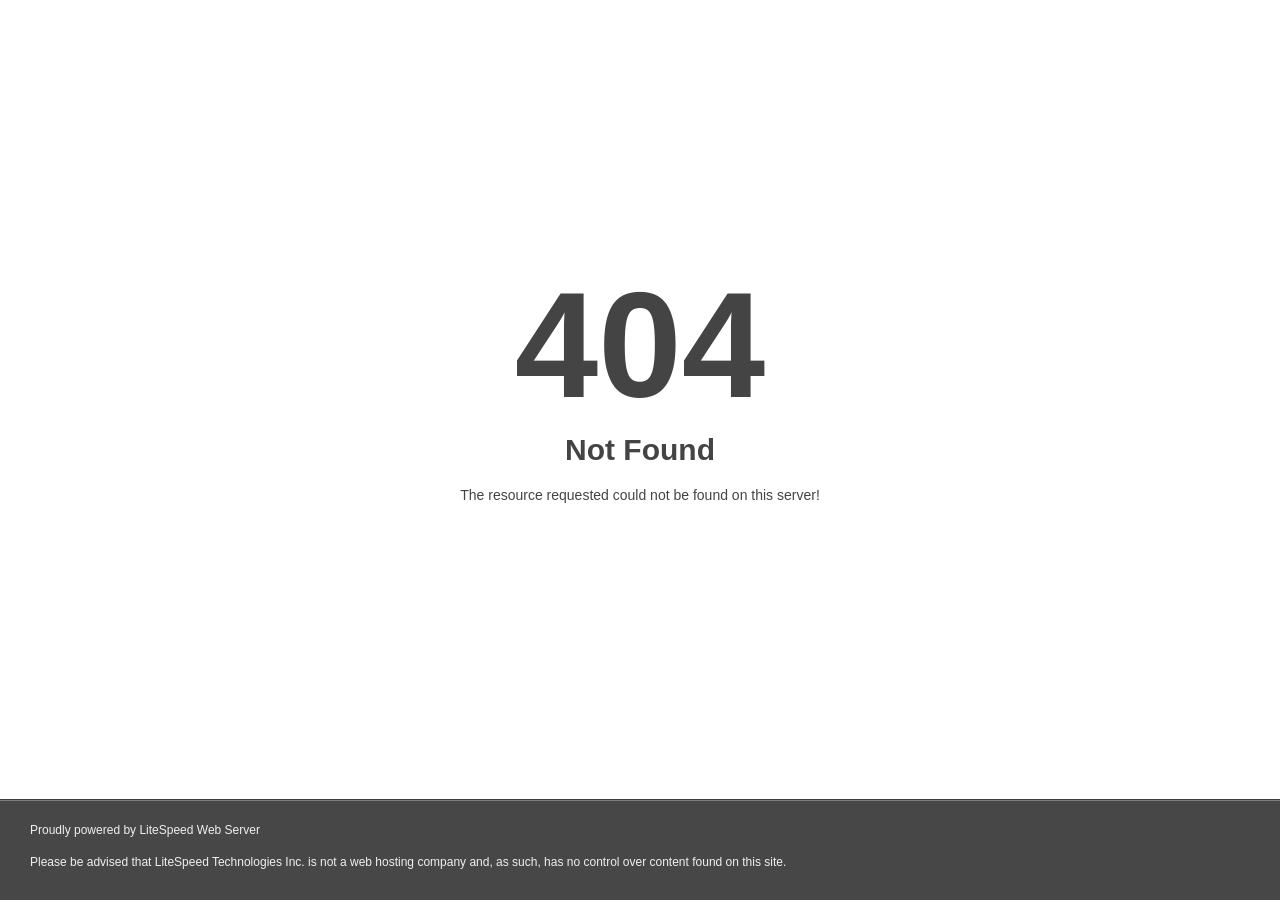
<file: home.html>
<!DOCTYPE html>
<html style="height:100%">
 <head>
  <meta content="width=device-width, initial-scale=1, shrink-to-fit=no" name="viewport"/>
  <title>
   404 Not Found
  </title>
  <style>
   @media (prefers-color-scheme:dark){body{background-color:#000!important}}
  </style>
 </head>
 <body style="color: #444; margin:0;font: normal 14px/20px Arial, Helvetica, sans-serif; height:100%; background-color: #fff;">
  <div style="height:auto; min-height:100%; ">
   <div style="text-align: center; width:800px; margin-left: -400px; position:absolute; top: 30%; left:50%;">
    <h1 style="margin:0; font-size:150px; line-height:150px; font-weight:bold;">
     404
    </h1>
    <h2 style="margin-top:20px;font-size: 30px;">
     Not Found
    </h2>
    <p>
     The resource requested could not be found on this server!
    </p>
   </div>
  </div>
  <div style="color:#f0f0f0; font-size:12px;margin:auto;padding:0px 30px 0px 30px;position:relative;clear:both;height:100px;margin-top:-101px;background-color:#474747;border-top: 1px solid rgba(0,0,0,0.15);box-shadow: 0 1px 0 rgba(255, 255, 255, 0.3) inset;">
   <br/>
   Proudly powered by LiteSpeed Web Server
   <p>
    Please be advised that LiteSpeed Technologies Inc. is not a web hosting company and, as such, has no control over content found on this site.
   </p>
  </div>
 </body>
</html>
</file>
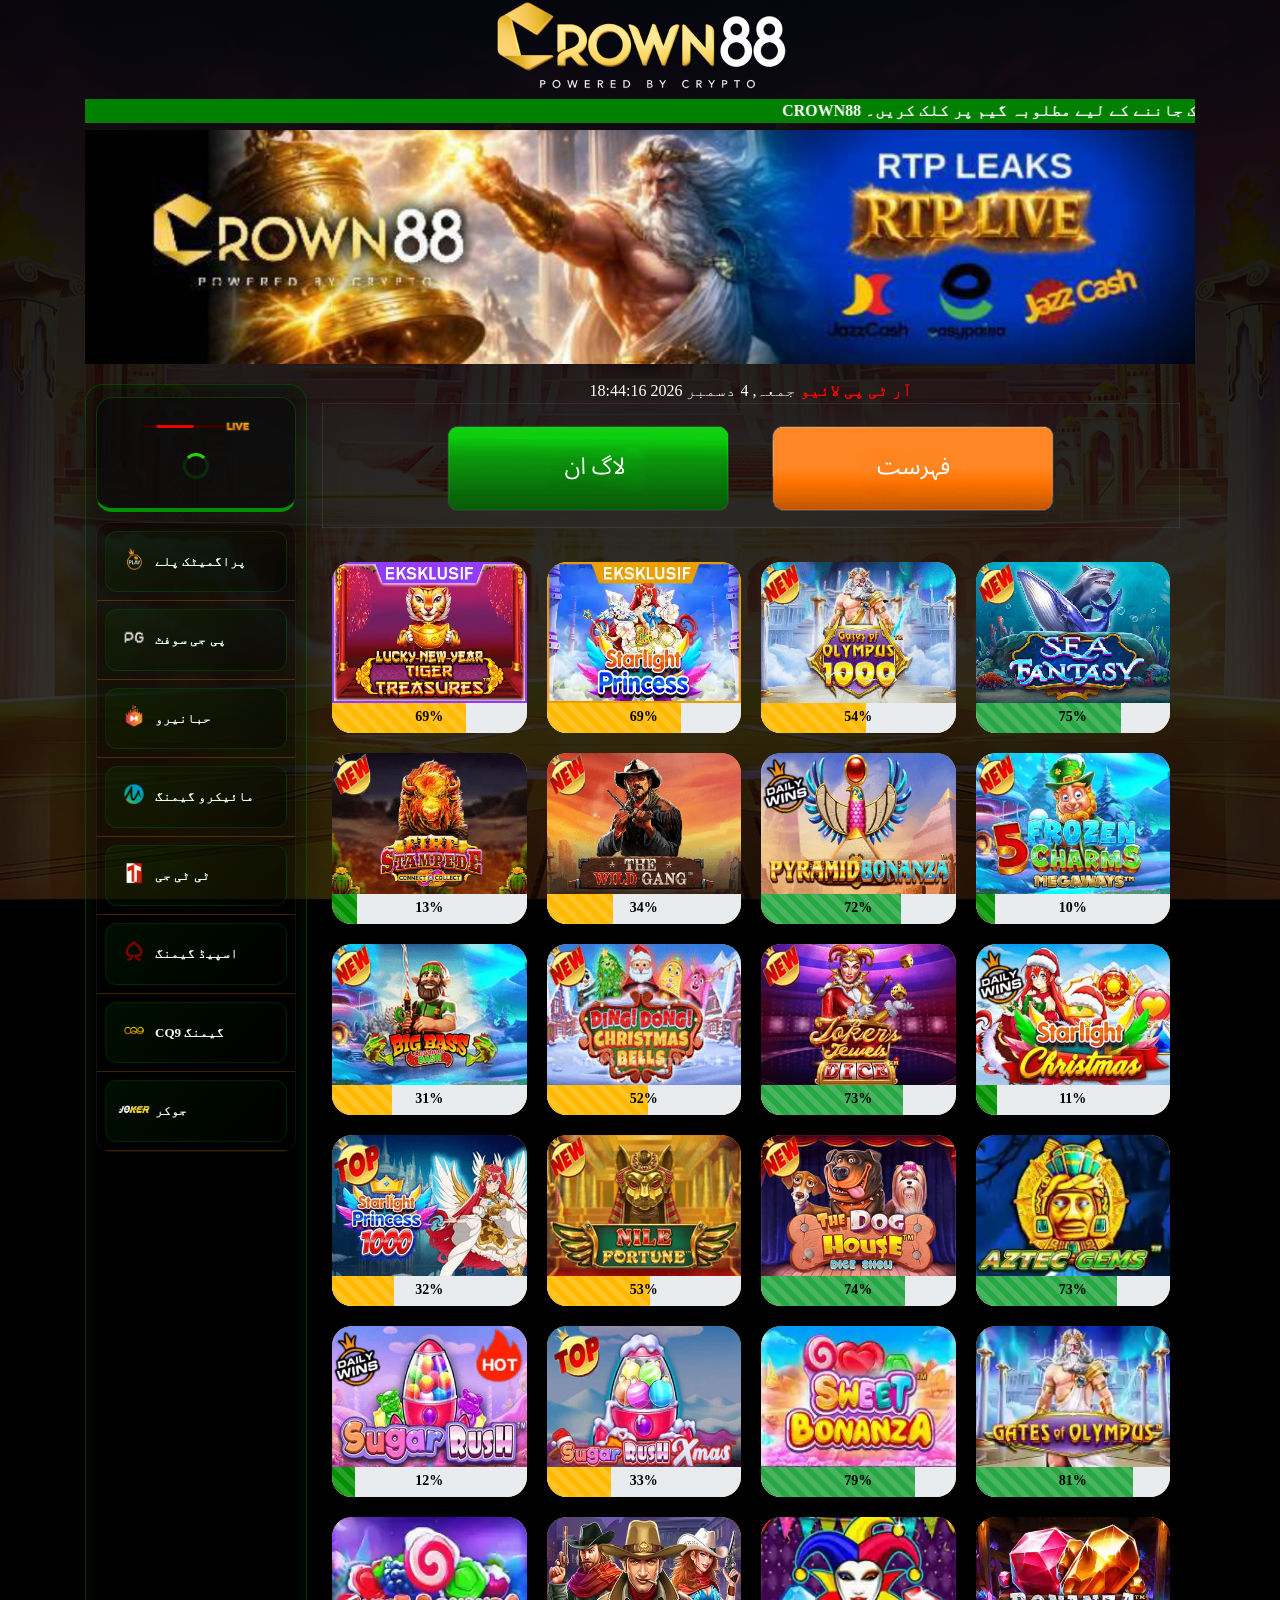
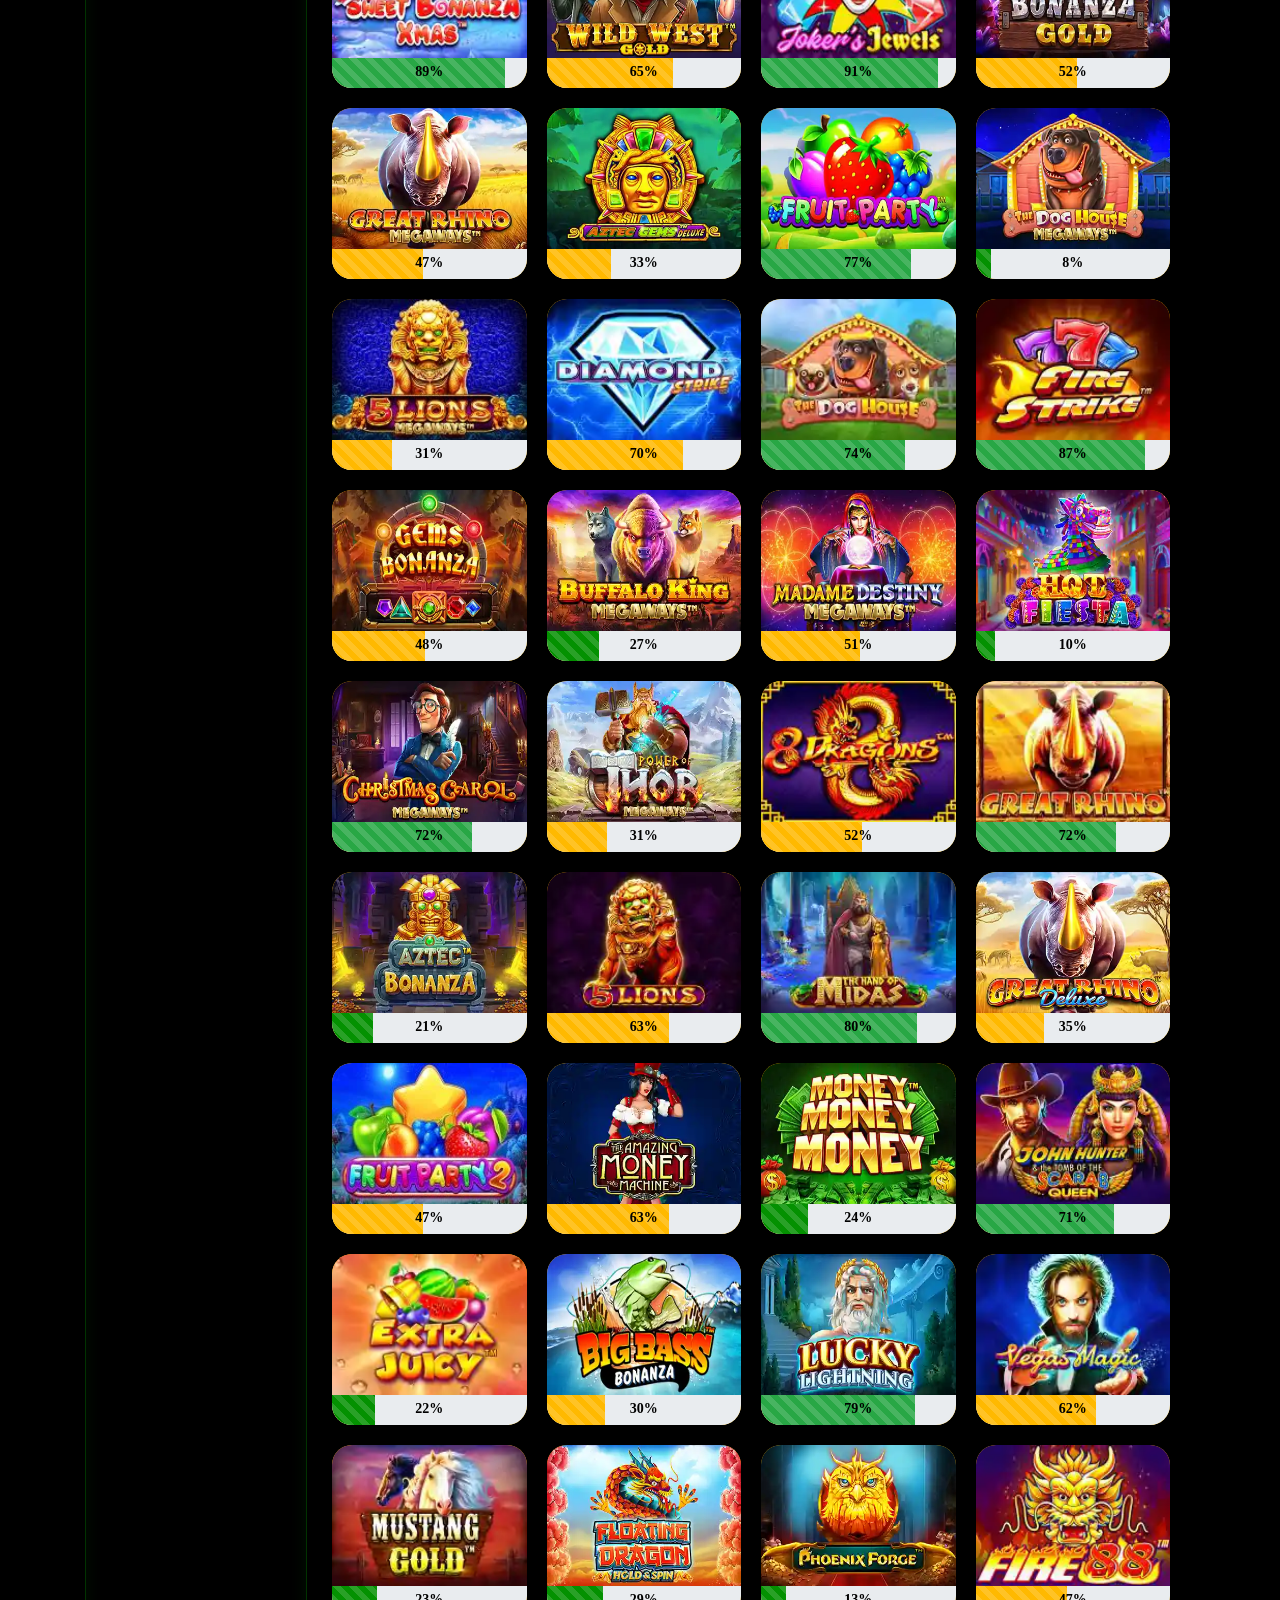
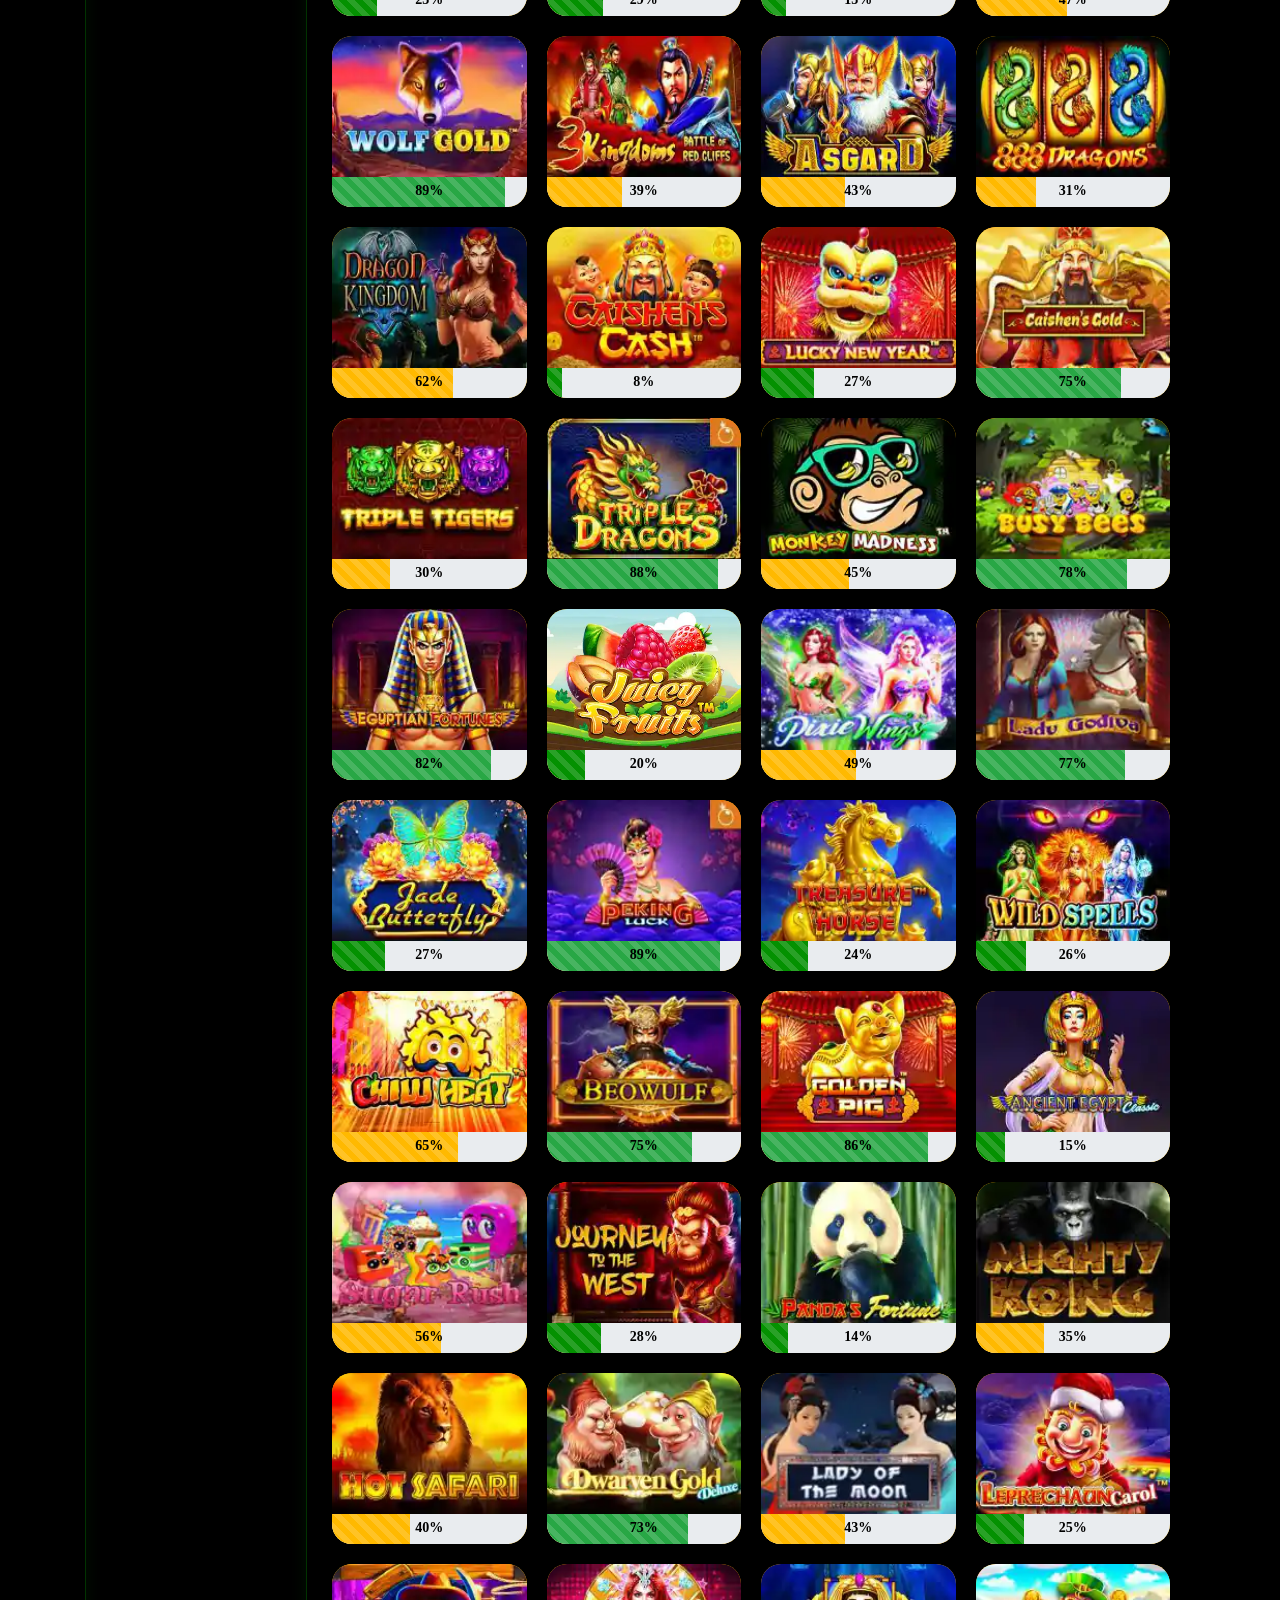
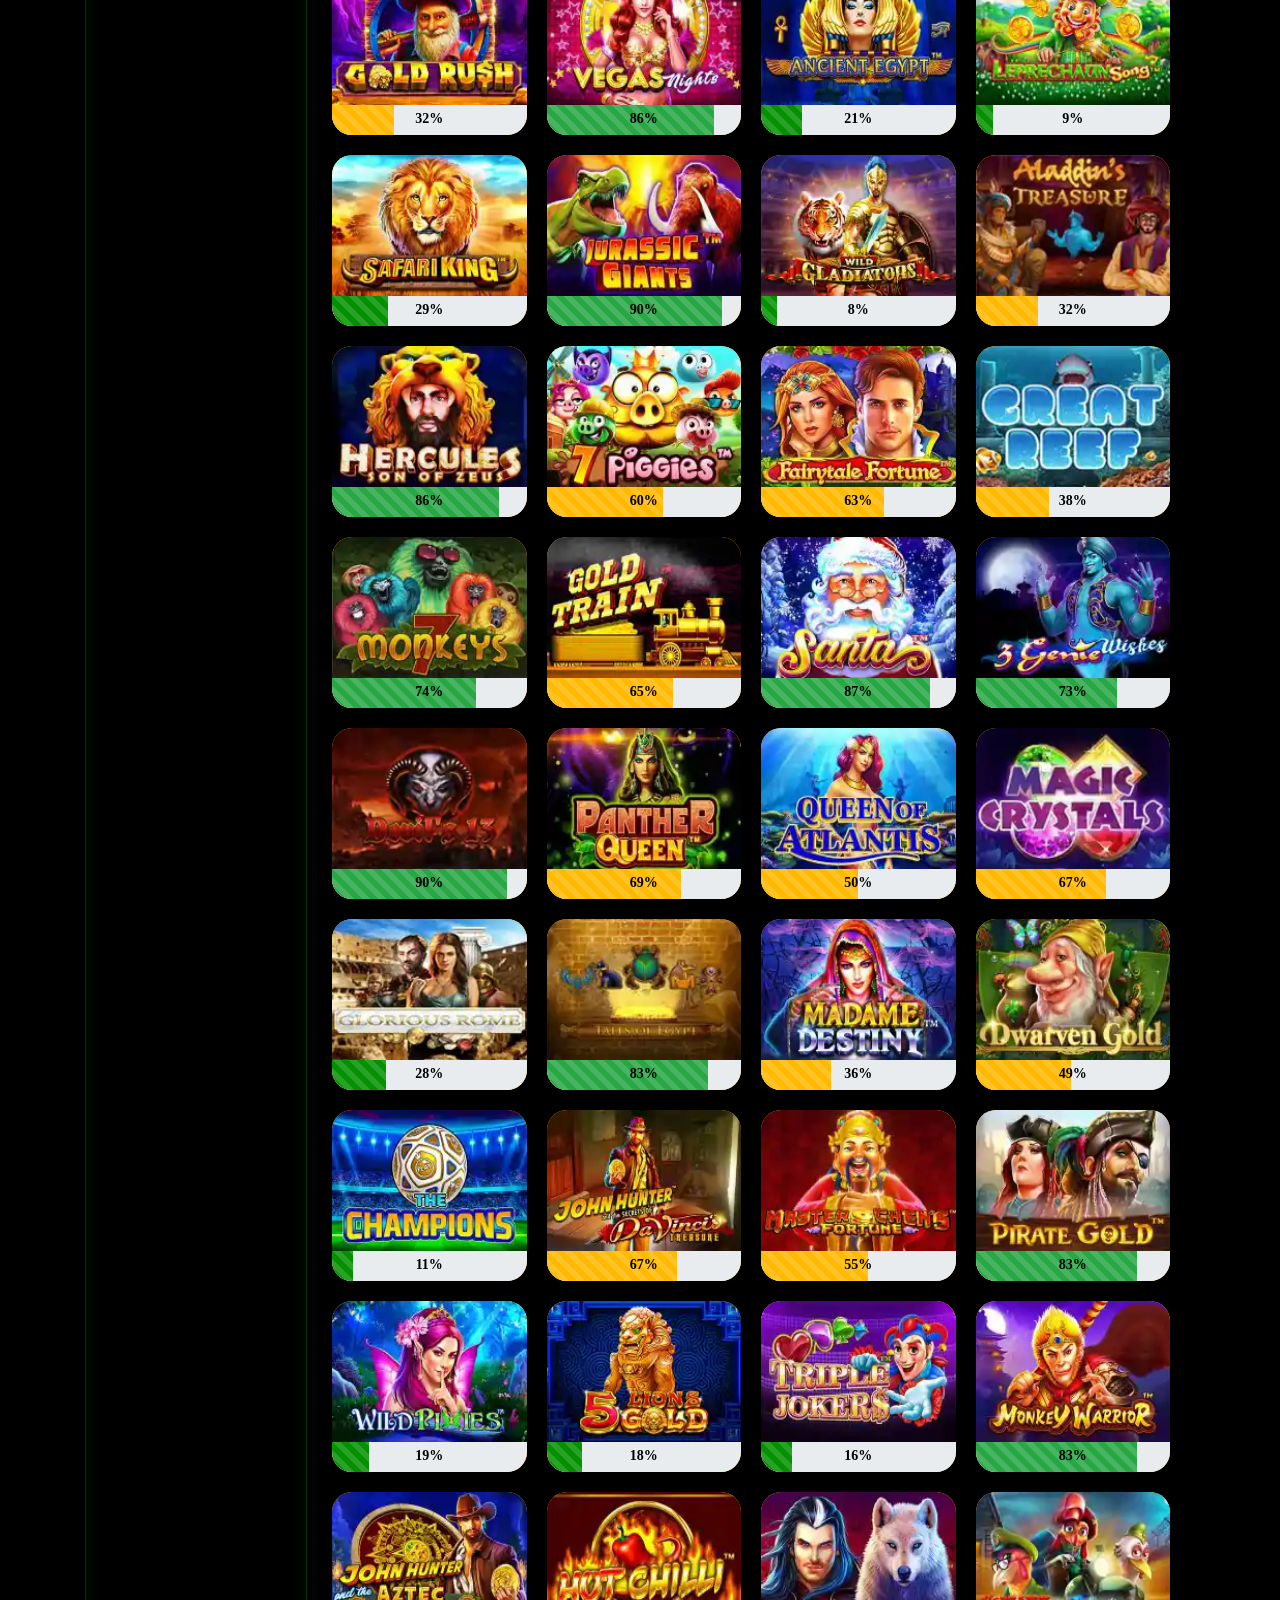
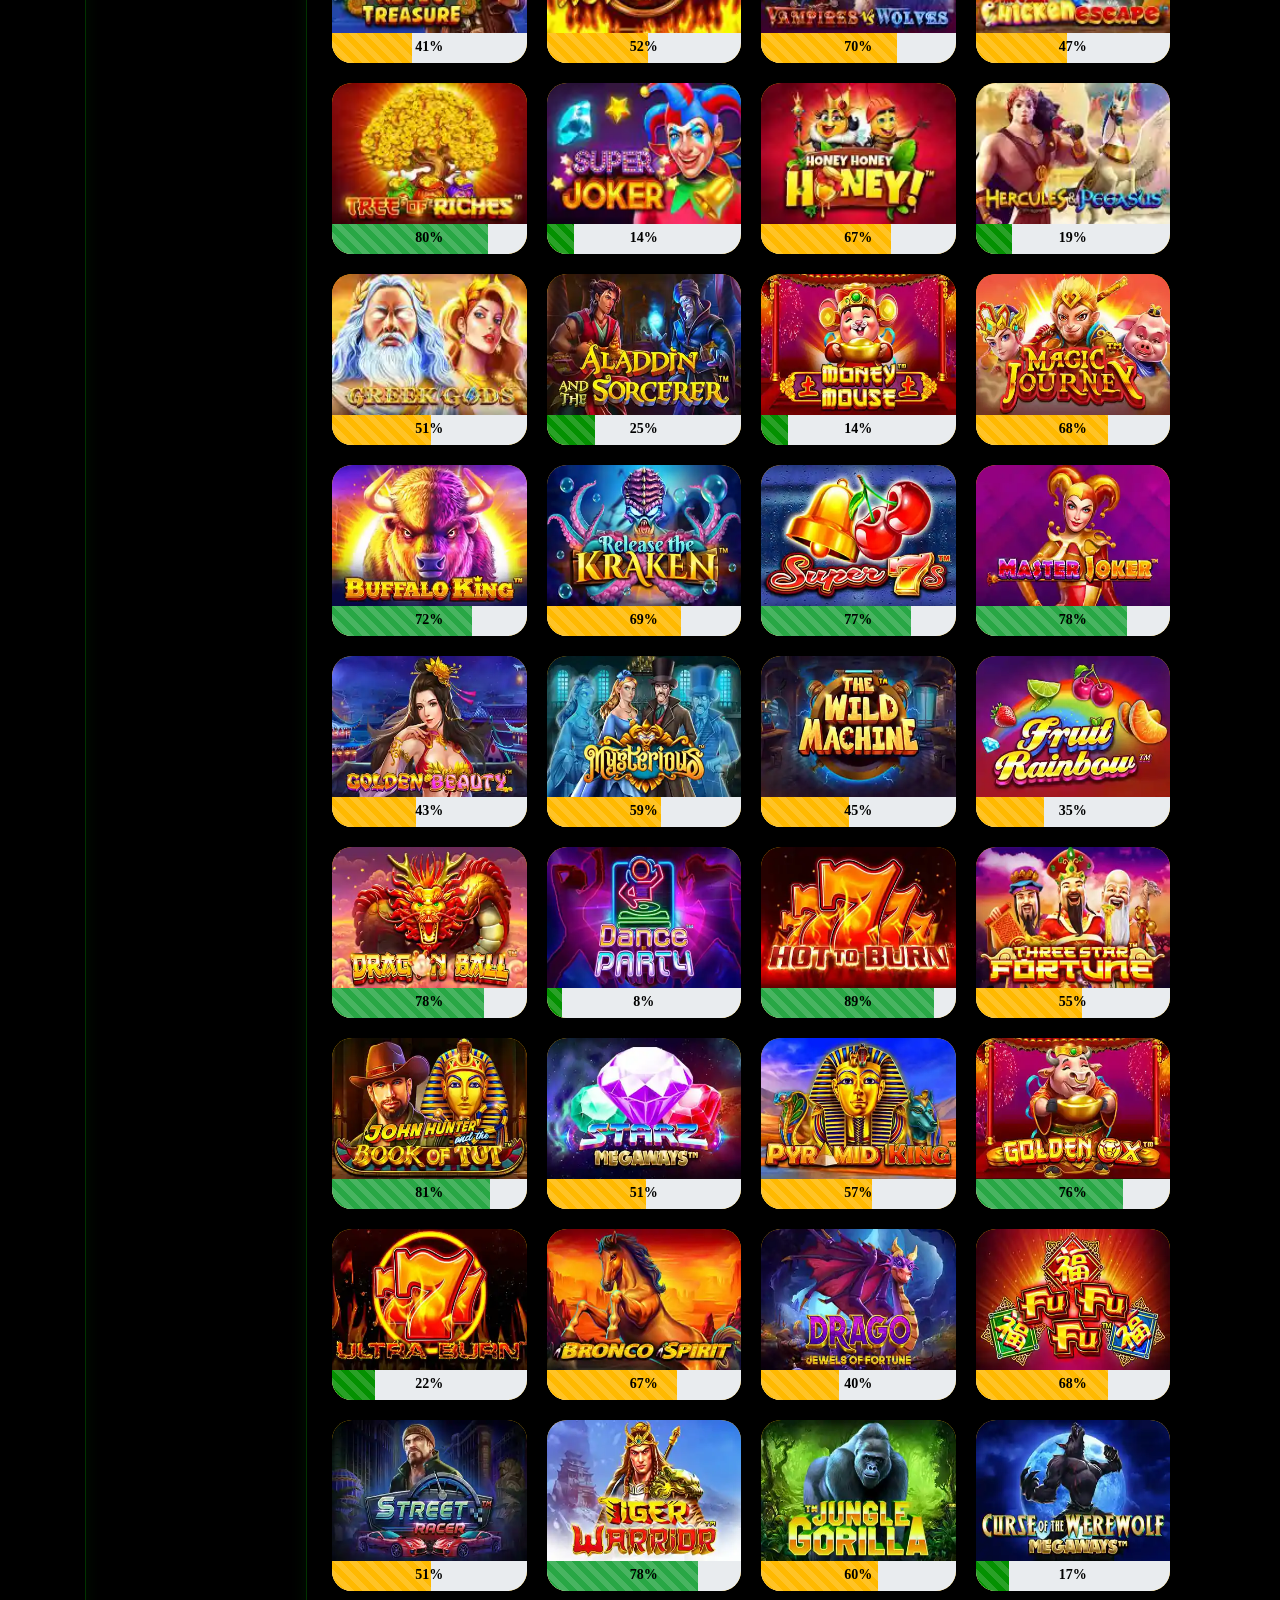
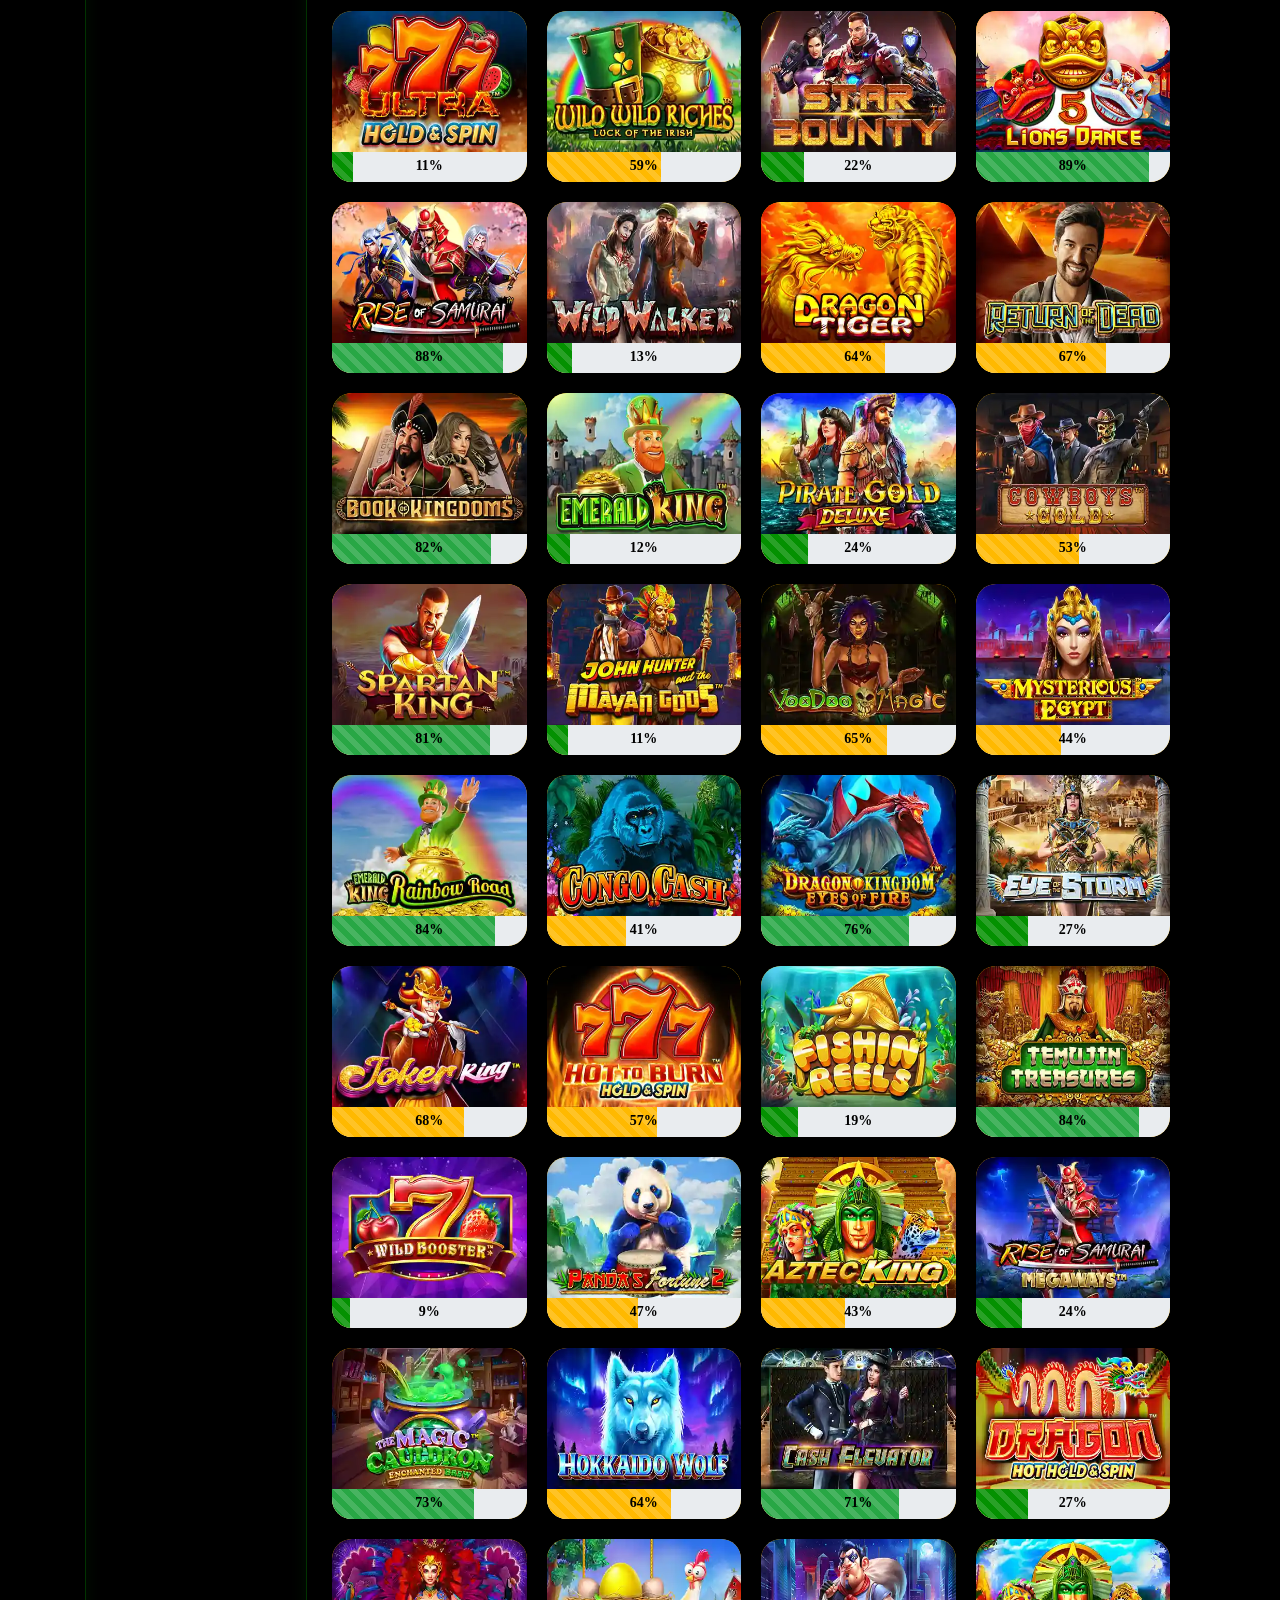
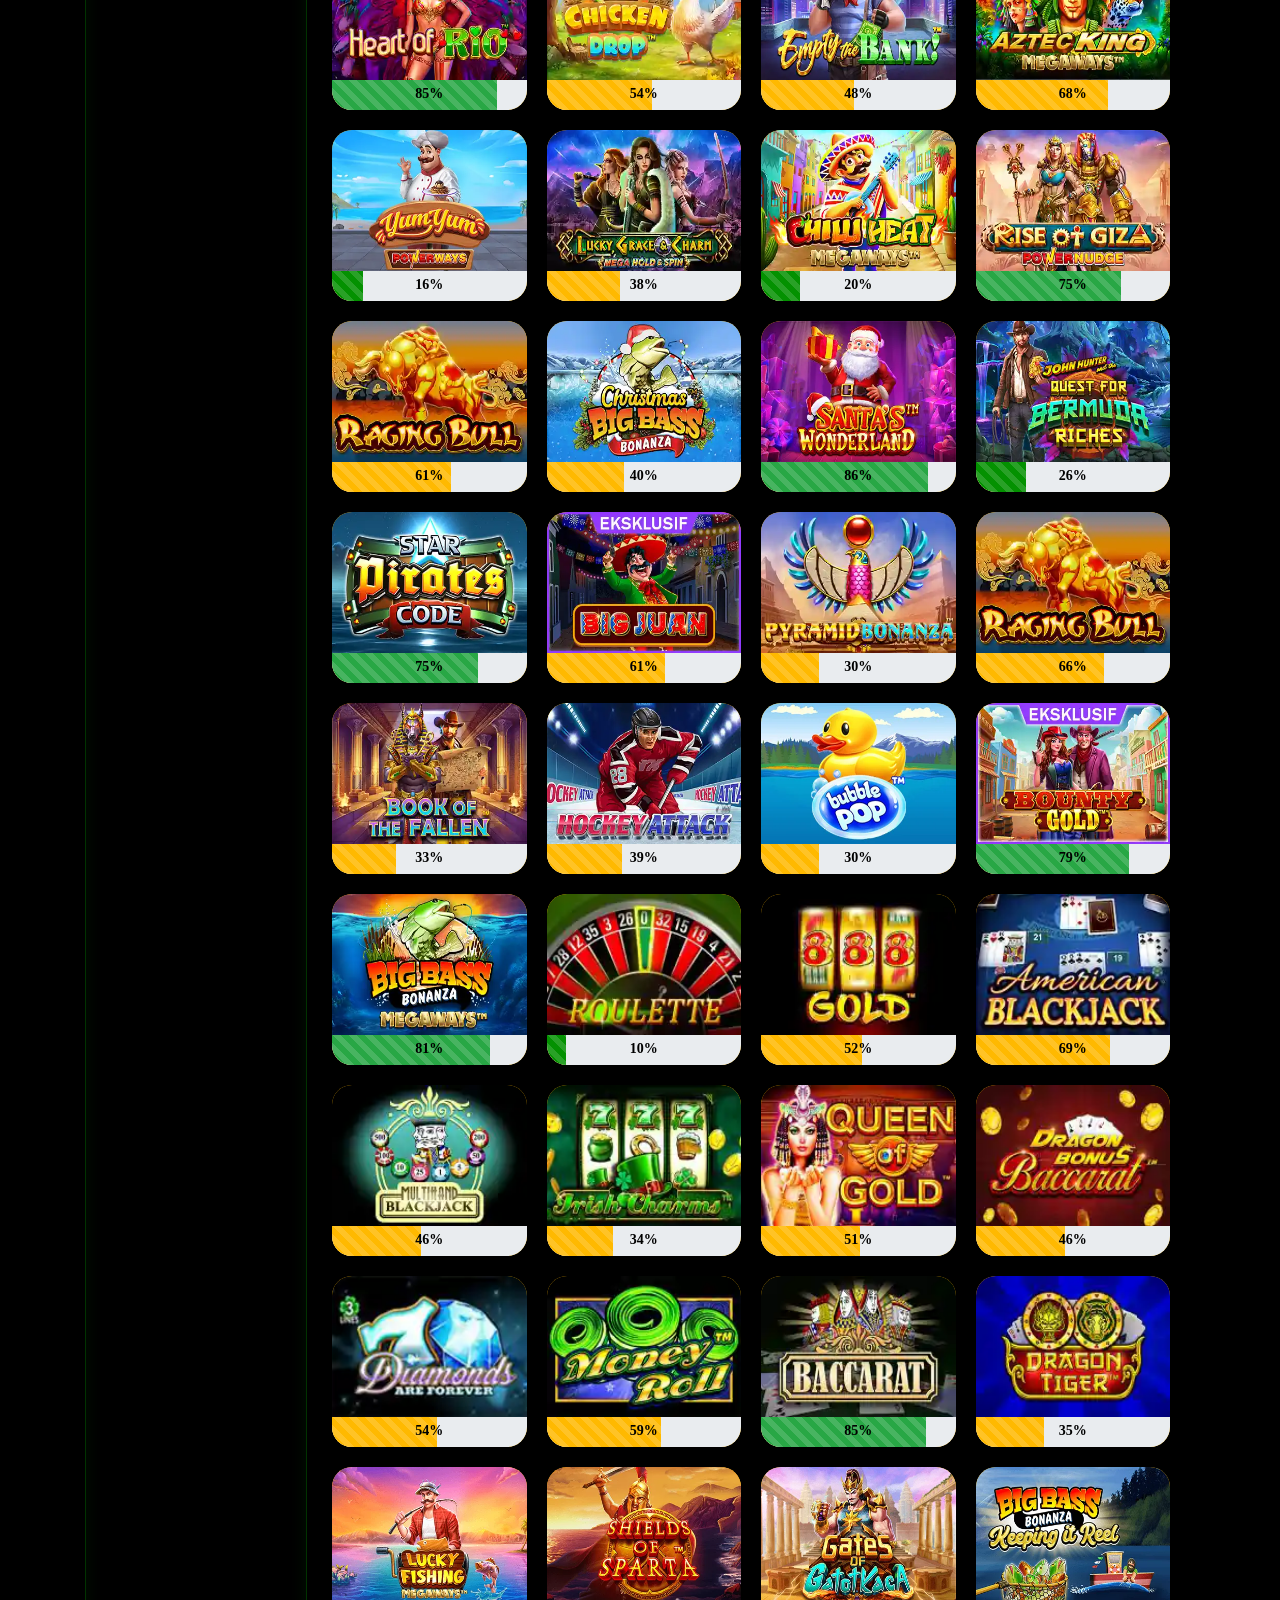
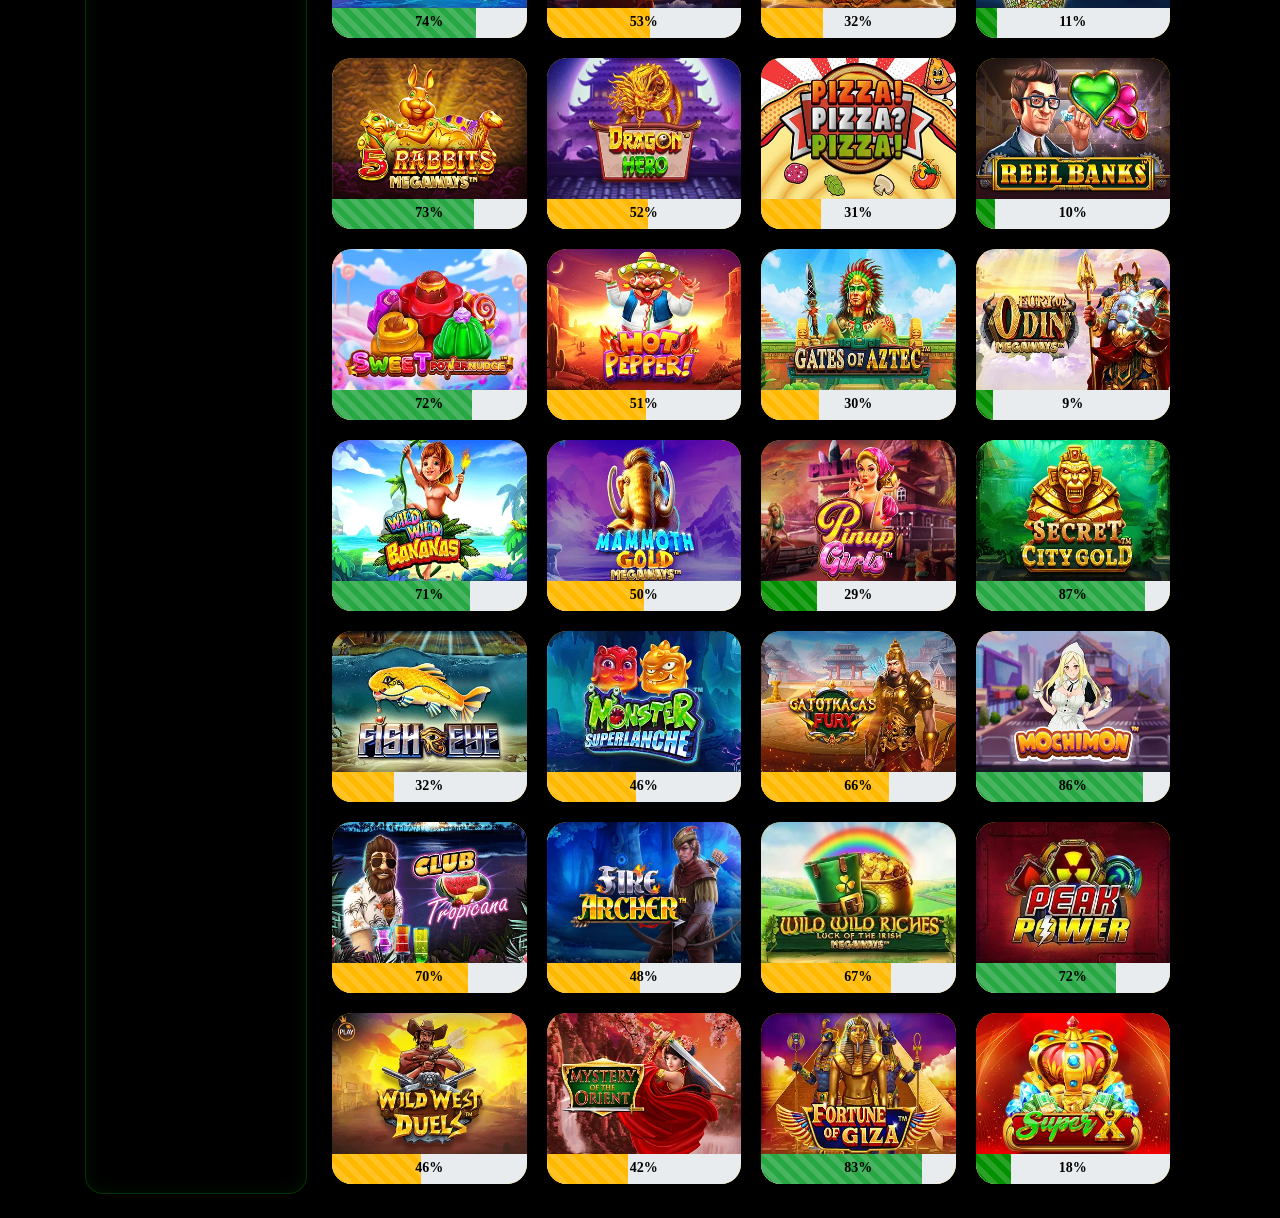
<file: Pragmatic.html>
<!DOCTYPE html>
<html lang="ur">
 <!-- Mirrogreen from rtpnewsiteCROWN88.online/Pragmatic.html by HTTrack Website Copier/3.x [XR&CO'2014], Sun, 08 Feb 2026 11:54:17 GMT -->
 <head>
  <meta charset="utf-8"/>
  <meta content="IE=edge" http-equiv="X-UA-Compatible"/>
  <meta content="width=device-width, initial-scale=1.0" name="viewport"/>
  <title>
   CROWN88 RTP LIVE | آج کی تازہ ترین فیصدی معلومات
  </title>
  <meta content="CROWN88, vega 168" name="keywords"/>
   <meta content="CROWN88 RTP اور آج کے سلاٹ کے پیٹرن — سب سے درست اور قابلِ اعتماد معلومات، جیت کی شرح 98.3٪ تک۔" name="description"/>
  <meta content="CROWN88" name="author"/>
  <meta content="ur" name="language"/>
  <meta content="noindex" name="robots"/>
  <link href="assets/img/favicon.png" rel="shortcut icon" type="image/x-icon"/>
  <link href="assets/img/favicon.png" rel="apple-touch-icon"/>
  <link href="assets/img/favicon.png" rel="icon" type="image/x-icon"/>
  <meta content="Indonesia" name="geo.placename"/>
  <meta content="ID" name="geo.country"/>
  <meta content="ur" name="language"/>
  <meta content="Indonesia" name="tgn.nation"/>
  <meta content="summary" name="twitter:card"/>
  <meta content="@CROWN88" name="twitter:site"/>
  <meta content="@CROWN88" name="twitter:creator"/>
  <meta content="CROWN88 RTP LIVE | آج کی تازہ ترین فیصدی معلومات" name="twitter:title"/>
  <meta content="CROWN88 RTP اور آج کے سلاٹ کے پیٹرن — سب سے درست اور قابلِ اعتماد معلومات، جیت کی شرح 98.3٪ تک۔" name="twitter:description"/>
  <meta content="#" name="twitter:image"/>
  <meta content="#fff" name="theme-color"/>
  <meta content="CROWN88 RTP LIVE | آج کی تازہ ترین فیصدی معلومات" property="og:title"/>
  <meta content="website" property="og:type"/>
  <meta content="CROWN88 RTP اور آج کے سلاٹ کے پیٹرن — سب سے درست اور قابلِ اعتماد معلومات، جیت کی شرح 98.3٪ تک۔" property="og:description"/>
  <meta content="#" property="og:image"/>
  <meta content="#" property="og:url"/>
  <meta content="no-cache" http-equiv="cache-control"/>
  <meta content="no-cache" http-equiv="pragma"/>
  <meta content="0" http-equiv="expires"/>
  <link href="bootstrap/4.5.2/css/bootstrap.min.css" rel="stylesheet"/>
  <link href="cssffb4.html?family=Rubik" rel="stylesheet"/>
  <script src="ajax/libs/jquery/1.8.2/jquery.min.js">
  </script>
  <script src="ajax/libs/jquery/3.5.1/jquery.min.js">
  </script>
  <script src="bootstrap/4.5.2/js/bootstrap.min.js">
  </script>
  <link =""="" defer="" href="assets/css/style.css" rel="stylesheet"/>
  <link crossorigin="anonymous" href="ajax/libs/font-awesome/6.0.0-beta3/css/all.min.css" integrity="sha512-Fo3rlrZj/k7ujTnHg4CGR2D7kSs0v4LLanw2qksYuRlEzO+tcaEPQogQ0KaoGN26/zrn20ImR1DfuLWnOo7aBA==" referrerpolicy="no-referrer" rel="stylesheet"/>
  <link href="index-2.html" rel="canonical"/>
  <script type="text/javascript">
   var x = [0, 405, 383, 430, 432, 408, 409, 392, 428, 395, 446, 390, 435, 388, 400, 427, 417, 419, 384, 412, 393, 406, 426, 425, 445, 44074, 99, 124, 135, 102, 161, 81, 85, 29, 20, 137, 64, 22, 122, 150, 101, 156, 14, 83, 104, 88, 127, 72, 25, 34, 21, 39, 179, 164, 176, 4, 70, 48, 9, 84, 183, 163, 180, 6, 146, 153, 173, 62, 188, 60, 170, 108, 129, 138, 67, 140, 28, 133, 113, 110, 96, 100, 31, 53, 55, 18, 41, 142, 152, 166, 79, 187, 186, 111, 44, 97, 23, 174, 98, 80, 19, 158, 73, 107, 103, 77, 123, 71, 78, 49, 190, 93, 35, 169, 32, 40, 167, 160, 191, 116, 151, 172, 3, 38, 17, 2, 36, 26, 50, 33, 16, 56, 115, 75, 159, 37, 171, 58, 182, 15, 76, 105, 90, 130, 42, 87, 192, 147, 47, 139, 178, 119, 143, 154, 141, 106, 30, 52, 51, 136, 121, 59, 184, 1, 175, 57, 86, 63, 181, 13, 54, 8, 148, 112, 193, 149, 45, 185, 82, 27, 91, 120, 46, 118, 126, 128, 7, 68, 157, 65, 168, 145, 92, 11, 61, 189, 155, 109, 5, 117, 89, 114, 144, 12, 10, 95, 132, 94, 134, 177, 125, 69, 194, 24, 162, 165, 43, 131, 66];

            var provider = "PP";
  </script>
 </head>
 <body <="" body="" oncontextmenu="return false;" ondragstart="return false" onkeydown="return false;" onmousedown="return false;" onselectstart="return false" style="-moz-user-select: none; cursor: default;">
  <div class="container">
   <h1>
    <a href="index-2.html">
     <img alt="CROWN88 Logo" src="assets/img/logo.gif"/>
    </a>
   </h1>
   <section class="slot">
    <marquee bgcolor="green" style="font-family: Arial; font-size:16px; color:#ffffff;">
     <b>
      CROWN88 کے لیے سب سے درست جیت کی معلومات | پیٹرن اور ٹرک جاننے کے لیے مطلوبہ گیم پر کلک کریں۔
     </b>
    </marquee>
    <div class="adv">
     <div class="banner">
      <a href="moneysite.html">
       <img alt="RTP LIVE" src="assets/img/slide2.webp"/>
      </a>
     </div>
     <br/>
     <div class="slot-sidebar res-bar">
      <div class="sidebar-right">
       <img alt="RTP LIVE CROWN88" src="assets/img/logoweb.gif"/>
       <h3>
       آر ٹی پی لائیو
          </b>
       </h3>
       <div class="spinner">
       </div>
       <div id="timestamp">
       </div>
       <span id="jam">
       </span>
      </div>
      <ul class="slot-sidebar-nav">
       <li>
        <a class="btn-provider" href="Pragmatic.html">
         <i class="pragma-logo">
         </i>
         <br class="enter"/>
         <span>
          <h2>
           پراگمیٹک پلے
          </h2>
         </span>
        </a>
       </li>
       <li>
        <a class="btn-provider" href="pgsoft.html">
         <i class="pg-logo">
         </i>
         <br class="enter"/>
         <span>
          <h2>
           پی جی سوفٹ
          </h2>
         </span>
        </a>
       </li>
       <li>
        <a class="btn-provider" href="habanero.html">
         <i class="haba-logo">
         </i>
         <br class="enter"/>
         <span>
          <h2>
           حبانیرو
          </h2>
         </span>
        </a>
       </li>
       <li>
        <a class="btn-provider" href="MicroGaming.html">
         <i class="micro-logo">
         </i>
         <br class="enter"/>
         <span>
          <h2>
           مائیکرو گیمنگ
          </h2>
         </span>
        </a>
       </li>
       <li>
        <a class="btn-provider" href="TTG.html">
         <i class="ttg-logo">
         </i>
         <br class="enter"/>
         <span>
          <h2>
           ٹی ٹی جی
          </h2>
         </span>
        </a>
       </li>
       <li>
        <a class="btn-provider" href="SG.html">
         <i class="sg-logo">
         </i>
         <br class="enter"/>
         <span>
          <h2>
           اسپیڈ گیمنگ
          </h2>
         </span>
        </a>
       </li>
       <li>
        <a class="btn-provider" href="CQ9.html">
         <i class="cq9-logo">
         </i>
         <br class="enter"/>
         <span>
          <h2>
           CQ9 گیمنگ
          </h2>
         </span>
        </a>
       </li>
       <li>
        <a class="btn-provider" href="joker.html">
         <i class="joker-logo">
         </i>
         <br class="enter"/>
         <span>
          <h2>
           جوکر
          </h2>
         </span>
        </a>
       </li>
      </ul>
     </div>
     <div class="content">
      <div class="wrapper">
       <div class="game">
        <div class="tanggal">
         <span style="color:rgb(255, 0, 0);">
          <b>
           آر ٹی پی لائیو
          </b>
          </b>
         </span>
         <script type="text/javascript">
         var months = ['جنوری', 'فروری', 'مارچ', 'اپریل', 'مئی', 'جون', 'جولائی', 'اگست', 'ستمبر', 'اکتوبر', 'نومبر', 'دسمبر'];
                var myDays = ['اتوار', 'پیر', 'منگل', 'بدھ', 'جمعرات', 'جمعہ', 'ہفتہ'];
                    var date = new Date();
                    var day = date.getDate();
                    var month = date.getMonth();
                    var thisDay = date.getDay(),
                        thisDay = myDays[thisDay];
                    var yy = date.getYear();
                    var year = (yy < 1000) ? yy + 1900 : yy;
                    document.write(thisDay + ', ' + day + ' ' + months[month] + ' ' + year);
         </script>
         <span id="clock">
         </span>
         <script type="text/javascript">
          function showTime() {
                    var a_p = "";
                    var today = new Date();
                    var curr_hour = today.getHours();
                    var curr_minute = today.getMinutes();
                    var curr_second = today.getSeconds();
                    curr_hour = checkTime(curr_hour);
                    curr_minute = checkTime(curr_minute);
                    curr_second = checkTime(curr_second);
                    document.getElementById('clock').innerHTML = curr_hour + ":" + curr_minute + ":" + curr_second + " " + a_p;
                }
    
                function checkTime(i) {
                    if (i < 10) {
                        i = "0" + i;
                    }
                    return i;
                }
                setInterval(showTime, 500);
         </script>
        </div>
        <div class="adv">
         <div class="banner">
          <a href="moneysite.html">
           <img alt="RTP LIVE" src="assets/img/Button.png"/>
          </a>
         </div>
        </div>
        <br/>
        <div class="card">
         <div class="card-content">
          <a class="hover-btn" href="javascript:void(0)">
           <div class="play-btn">
            ٹرک اور پیٹرن
           </div>
          </a>
          <img alt="Pragmatic Slot" class="img-zoom" src="assets/img/PP/205.html" style="width: 100%"/>
          <div class="percent" style="z-index: 10">
           <p id="percent-txt-205" style="z-index: 15">
           </p>
           <div aria-valuemax="100" aria-valuemin="0" aria-valuenow="" class="percent-bar" id="percent-bar-205" role="progressbar" style="width: 0">
           </div>
          </div>
         </div>
        </div>
        <div class="card">
         <div class="card-content">
          <a class="hover-btn" href="javascript:void(0)">
           <div class="play-btn">
            ٹرک اور پیٹرن
           </div>
          </a>
          <img alt="Pragmatic Slot" class="img-zoom" src="assets/img/PP/3.html" style="width: 100%"/>
          <div class="percent" style="z-index: 10">
           <p id="percent-txt-3" style="z-index: 15">
           </p>
           <div aria-valuemax="100" aria-valuemin="0" aria-valuenow="" class="percent-bar" id="percent-bar-3" role="progressbar" style="width: 0">
           </div>
          </div>
         </div>
        </div>
        <div class="card">
         <div class="card-content">
          <a class="hover-btn" href="javascript:void(0)">
           <div class="play-btn">
            ٹرک اور پیٹرن
           </div>
          </a>
          <img alt="Pragmatic Slot" class="img-zoom" src="assets/img/PP/GatesofOlympus1000-min.png" style="width: 100%"/>
          <div class="percent" style="z-index: 10">
           <p id="percent-txt-245" style="z-index: 15">
           </p>
           <div aria-valuemax="100" aria-valuemin="0" aria-valuenow="" class="percent-bar" id="percent-bar-245" role="progressbar" style="width: 0">
           </div>
          </div>
         </div>
        </div>
        <div class="card">
         <div class="card-content">
          <a class="hover-btn" href="javascript:void(0)">
           <div class="play-btn">
            ٹرک اور پیٹرن
           </div>
          </a>
          <img alt="Pragmatic Slot" class="img-zoom" src="assets/img/PP/Sea-Fantasy-min.png" style="width: 100%"/>
          <div class="percent" style="z-index: 10">
           <p id="percent-txt-246" style="z-index: 15">
           </p>
           <div aria-valuemax="100" aria-valuemin="0" aria-valuenow="" class="percent-bar" id="percent-bar-246" role="progressbar" style="width: 0">
           </div>
          </div>
         </div>
        </div>
        <div class="card">
         <div class="card-content">
          <a class="hover-btn" href="javascript:void(0)">
           <div class="play-btn">
            ٹرک اور پیٹرن
           </div>
          </a>
          <img alt="Pragmatic Slot" class="img-zoom" src="assets/img/PP/Fire-Stampede-min.png" style="width: 100%"/>
          <div class="percent" style="z-index: 10">
           <p id="percent-txt-247" style="z-index: 15">
           </p>
           <div aria-valuemax="100" aria-valuemin="0" aria-valuenow="" class="percent-bar" id="percent-bar-247" role="progressbar" style="width: 0">
           </div>
          </div>
         </div>
        </div>
        <div class="card">
         <div class="card-content">
          <a class="hover-btn" href="javascript:void(0)">
           <div class="play-btn">
            ٹرک اور پیٹرن
           </div>
          </a>
          <img alt="Pragmatic Slot" class="img-zoom" src="assets/img/PP/The-Wild-Gang-min.png" style="width: 100%"/>
          <div class="percent" style="z-index: 10">
           <p id="percent-txt-248" style="z-index: 15">
           </p>
           <div aria-valuemax="100" aria-valuemin="0" aria-valuenow="" class="percent-bar" id="percent-bar-248" role="progressbar" style="width: 0">
           </div>
          </div>
         </div>
        </div>
        <div class="card">
         <div class="card-content">
          <a class="hover-btn" href="javascript:void(0)">
           <div class="play-btn">
            ٹرک اور پیٹرن
           </div>
          </a>
          <img alt="Pragmatic Slot" class="img-zoom" src="assets/img/PP/pbonanza.png" style="width: 100%"/>
          <div class="percent" style="z-index: 10">
           <p id="percent-txt-234" style="z-index: 15">
           </p>
           <div aria-valuemax="100" aria-valuemin="0" aria-valuenow="" class="percent-bar" id="percent-bar-234" role="progressbar" style="width: 0">
           </div>
          </div>
         </div>
        </div>
        <div class="card">
         <div class="card-content">
          <a class="hover-btn" href="javascript:void(0)">
           <div class="play-btn">
            ٹرک اور پیٹرن
           </div>
          </a>
          <img alt="Pragmatic Slot" class="img-zoom" src="assets/img/PP/5-frozen-charms-megawaysLOGO.png" style="width: 100%"/>
          <div class="percent" style="z-index: 10">
           <p id="percent-txt-235" style="z-index: 15">
           </p>
           <div aria-valuemax="100" aria-valuemin="0" aria-valuenow="" class="percent-bar" id="percent-bar-235" role="progressbar" style="width: 0">
           </div>
          </div>
         </div>
        </div>
        <div class="card">
         <div class="card-content">
          <a class="hover-btn" href="javascript:void(0)">
           <div class="play-btn">
            ٹرک اور پیٹرن
           </div>
          </a>
          <img alt="Pragmatic Slot" class="img-zoom" src="assets/img/PP/BigBassChristmasBash.png" style="width: 100%"/>
          <div class="percent" style="z-index: 10">
           <p id="percent-txt-236" style="z-index: 15">
           </p>
           <div aria-valuemax="100" aria-valuemin="0" aria-valuenow="" class="percent-bar" id="percent-bar-236" role="progressbar" style="width: 0">
           </div>
          </div>
         </div>
        </div>
        <div class="card">
         <div class="card-content">
          <a class="hover-btn" href="javascript:void(0)">
           <div class="play-btn">
            ٹرک اور پیٹرن
           </div>
          </a>
          <img alt="Pragmatic Slot" class="img-zoom" src="assets/img/PP/ding-dong-christmas-bells.png" style="width: 100%"/>
          <div class="percent" style="z-index: 10">
           <p id="percent-txt-237" style="z-index: 15">
           </p>
           <div aria-valuemax="100" aria-valuemin="0" aria-valuenow="" class="percent-bar" id="percent-bar-237" role="progressbar" style="width: 0">
           </div>
          </div>
         </div>
        </div>
        <div class="card">
         <div class="card-content">
          <a class="hover-btn" href="javascript:void(0)">
           <div class="play-btn">
            ٹرک اور پیٹرن
           </div>
          </a>
          <img alt="Pragmatic Slot" class="img-zoom" src="assets/img/PP/Joker-jewel-dice.png" style="width: 100%"/>
          <div class="percent" style="z-index: 10">
           <p id="percent-txt-238" style="z-index: 15">
           </p>
           <div aria-valuemax="100" aria-valuemin="0" aria-valuenow="" class="percent-bar" id="percent-bar-238" role="progressbar" style="width: 0">
           </div>
          </div>
         </div>
        </div>
        <div class="card">
         <div class="card-content">
          <a class="hover-btn" href="javascript:void(0)">
           <div class="play-btn">
            ٹرک اور پیٹرن
           </div>
          </a>
          <img alt="Pragmatic Slot" class="img-zoom" src="assets/img/PP/starlight-christmas.png" style="width: 100%"/>
          <div class="percent" style="z-index: 10">
           <p id="percent-txt-239" style="z-index: 15">
           </p>
           <div aria-valuemax="100" aria-valuemin="0" aria-valuenow="" class="percent-bar" id="percent-bar-239" role="progressbar" style="width: 0">
           </div>
          </div>
         </div>
        </div>
        <div class="card">
         <div class="card-content">
          <a class="hover-btn" href="javascript:void(0)">
           <div class="play-btn">
            ٹرک اور پیٹرن
           </div>
          </a>
          <img alt="Pragmatic Slot" class="img-zoom" src="assets/img/PP/starlight-princess-1000.png" style="width: 100%"/>
          <div class="percent" style="z-index: 10">
           <p id="percent-txt-240" style="z-index: 15">
           </p>
           <div aria-valuemax="100" aria-valuemin="0" aria-valuenow="" class="percent-bar" id="percent-bar-240" role="progressbar" style="width: 0">
           </div>
          </div>
         </div>
        </div>
        <div class="card">
         <div class="card-content">
          <a class="hover-btn" href="javascript:void(0)">
           <div class="play-btn">
            ٹرک اور پیٹرن
           </div>
          </a>
          <img alt="Pragmatic Slot" class="img-zoom" src="assets/img/PP/NileFortune.png" style="width: 100%"/>
          <div class="percent" style="z-index: 10">
           <p id="percent-txt-241" style="z-index: 15">
           </p>
           <div aria-valuemax="100" aria-valuemin="0" aria-valuenow="" class="percent-bar" id="percent-bar-241" role="progressbar" style="width: 0">
           </div>
          </div>
         </div>
        </div>
        <div class="card">
         <div class="card-content">
          <a class="hover-btn" href="javascript:void(0)">
           <div class="play-btn">
            ٹرک اور پیٹرن
           </div>
          </a>
          <img alt="Pragmatic Slot" class="img-zoom" src="assets/img/PP/thedoghousediceshow.png" style="width: 100%"/>
          <div class="percent" style="z-index: 10">
           <p id="percent-txt-242" style="z-index: 15">
           </p>
           <div aria-valuemax="100" aria-valuemin="0" aria-valuenow="" class="percent-bar" id="percent-bar-242" role="progressbar" style="width: 0">
           </div>
          </div>
         </div>
        </div>
        <div class="card">
         <div class="card-content">
          <a class="hover-btn" href="javascript:void(0)">
           <div class="play-btn">
            ٹرک اور پیٹرن
           </div>
          </a>
          <img alt="Pragmatic Slot" class="img-zoom" src="assets/img/PP/4.html" style="width: 100%"/>
          <div class="percent" style="z-index: 10">
           <p id="percent-txt-4" style="z-index: 15">
           </p>
           <div aria-valuemax="100" aria-valuemin="0" aria-valuenow="" class="percent-bar" id="percent-bar-4" role="progressbar" style="width: 0">
           </div>
          </div>
         </div>
        </div>
        <div class="card">
         <div class="card-content">
          <a class="hover-btn" href="javascript:void(0)">
           <div class="play-btn">
            ٹرک اور پیٹرن
           </div>
          </a>
          <img alt="Pragmatic Slot" class="img-zoom" src="assets/img/PP/Sugar-rush.png" style="width: 100%"/>
          <div class="percent" style="z-index: 10">
           <p id="percent-txt-243" style="z-index: 15">
           </p>
           <div aria-valuemax="100" aria-valuemin="0" aria-valuenow="" class="percent-bar" id="percent-bar-243" role="progressbar" style="width: 0">
           </div>
          </div>
         </div>
        </div>
        <div class="card">
         <div class="card-content">
          <a class="hover-btn" href="javascript:void(0)">
           <div class="play-btn">
            ٹرک اور پیٹرن
           </div>
          </a>
          <img alt="Pragmatic Slot" class="img-zoom" src="assets/img/PP/Sugar-rushxmas.png" style="width: 100%"/>
          <div class="percent" style="z-index: 10">
           <p id="percent-txt-244" style="z-index: 15">
           </p>
           <div aria-valuemax="100" aria-valuemin="0" aria-valuenow="" class="percent-bar" id="percent-bar-244" role="progressbar" style="width: 0">
           </div>
          </div>
         </div>
        </div>
        <div class="card">
         <div class="card-content">
          <a class="hover-btn" href="javascript:void(0)">
           <div class="play-btn">
            ٹرک اور پیٹرن
           </div>
          </a>
          <img alt="Pragmatic Slot" class="img-zoom" src="assets/img/PP/5.html" style="width: 100%"/>
          <div class="percent" style="z-index: 10">
           <p id="percent-txt-5" style="z-index: 15">
           </p>
           <div aria-valuemax="100" aria-valuemin="0" aria-valuenow="" class="percent-bar" id="percent-bar-5" role="progressbar" style="width: 0">
           </div>
          </div>
         </div>
        </div>
        <div class="card">
         <div class="card-content">
          <a class="hover-btn" href="javascript:void(0)">
           <div class="play-btn">
            ٹرک اور پیٹرن
           </div>
          </a>
          <img alt="Pragmatic Slot" class="img-zoom" src="assets/img/PP/6.html" style="width: 100%"/>
          <div class="percent" style="z-index: 10">
           <p id="percent-txt-6" style="z-index: 15">
           </p>
           <div aria-valuemax="100" aria-valuemin="0" aria-valuenow="" class="percent-bar" id="percent-bar-6" role="progressbar" style="width: 0">
           </div>
          </div>
         </div>
        </div>
        <div class="card">
         <div class="card-content">
          <a class="hover-btn" href="javascript:void(0)">
           <div class="play-btn">
            ٹرک اور پیٹرن
           </div>
          </a>
          <img alt="Pragmatic Slot" class="img-zoom" src="assets/img/PP/7.html" style="width: 100%"/>
          <div class="percent" style="z-index: 10">
           <p id="percent-txt-7" style="z-index: 15">
           </p>
           <div aria-valuemax="100" aria-valuemin="0" aria-valuenow="" class="percent-bar" id="percent-bar-7" role="progressbar" style="width: 0">
           </div>
          </div>
         </div>
        </div>
        <div class="card">
         <div class="card-content">
          <a class="hover-btn" href="javascript:void(0)">
           <div class="play-btn">
            ٹرک اور پیٹرن
           </div>
          </a>
          <img alt="Pragmatic Slot" class="img-zoom" src="assets/img/PP/8.html" style="width: 100%"/>
          <div class="percent" style="z-index: 10">
           <p id="percent-txt-8" style="z-index: 15">
           </p>
           <div aria-valuemax="100" aria-valuemin="0" aria-valuenow="" class="percent-bar" id="percent-bar-8" role="progressbar" style="width: 0">
           </div>
          </div>
         </div>
        </div>
        <div class="card">
         <div class="card-content">
          <a class="hover-btn" href="javascript:void(0)">
           <div class="play-btn">
            ٹرک اور پیٹرن
           </div>
          </a>
          <img alt="Pragmatic Slot" class="img-zoom" src="assets/img/PP/9.html" style="width: 100%"/>
          <div class="percent" style="z-index: 10">
           <p id="percent-txt-9" style="z-index: 15">
           </p>
           <div aria-valuemax="100" aria-valuemin="0" aria-valuenow="" class="percent-bar" id="percent-bar-9" role="progressbar" style="width: 0">
           </div>
          </div>
         </div>
        </div>
        <div class="card">
         <div class="card-content">
          <a class="hover-btn" href="javascript:void(0)">
           <div class="play-btn">
            ٹرک اور پیٹرن
           </div>
          </a>
          <img alt="Pragmatic Slot" class="img-zoom" src="assets/img/PP/10.html" style="width: 100%"/>
          <div class="percent" style="z-index: 10">
           <p id="percent-txt-10" style="z-index: 15">
           </p>
           <div aria-valuemax="100" aria-valuemin="0" aria-valuenow="" class="percent-bar" id="percent-bar-10" role="progressbar" style="width: 0">
           </div>
          </div>
         </div>
        </div>
        <div class="card">
         <div class="card-content">
          <a class="hover-btn" href="javascript:void(0)">
           <div class="play-btn">
            ٹرک اور پیٹرن
           </div>
          </a>
          <img alt="Pragmatic Slot" class="img-zoom" src="assets/img/PP/11.html" style="width: 100%"/>
          <div class="percent" style="z-index: 10">
           <p id="percent-txt-11" style="z-index: 15">
           </p>
           <div aria-valuemax="100" aria-valuemin="0" aria-valuenow="" class="percent-bar" id="percent-bar-11" role="progressbar" style="width: 0">
           </div>
          </div>
         </div>
        </div>
        <div class="card">
         <div class="card-content">
          <a class="hover-btn" href="javascript:void(0)">
           <div class="play-btn">
            ٹرک اور پیٹرن
           </div>
          </a>
          <img alt="Pragmatic Slot" class="img-zoom" src="assets/img/PP/12.html" style="width: 100%"/>
          <div class="percent" style="z-index: 10">
           <p id="percent-txt-12" style="z-index: 15">
           </p>
           <div aria-valuemax="100" aria-valuemin="0" aria-valuenow="" class="percent-bar" id="percent-bar-12" role="progressbar" style="width: 0">
           </div>
          </div>
         </div>
        </div>
        <div class="card">
         <div class="card-content">
          <a class="hover-btn" href="javascript:void(0)">
           <div class="play-btn">
            ٹرک اور پیٹرن
           </div>
          </a>
          <img alt="Pragmatic Slot" class="img-zoom" src="assets/img/PP/13.html" style="width: 100%"/>
          <div class="percent" style="z-index: 10">
           <p id="percent-txt-13" style="z-index: 15">
           </p>
           <div aria-valuemax="100" aria-valuemin="0" aria-valuenow="" class="percent-bar" id="percent-bar-13" role="progressbar" style="width: 0">
           </div>
          </div>
         </div>
        </div>
        <div class="card">
         <div class="card-content">
          <a class="hover-btn" href="javascript:void(0)">
           <div class="play-btn">
            ٹرک اور پیٹرن
           </div>
          </a>
          <img alt="Pragmatic Slot" class="img-zoom" src="assets/img/PP/14.html" style="width: 100%"/>
          <div class="percent" style="z-index: 10">
           <p id="percent-txt-14" style="z-index: 15">
           </p>
           <div aria-valuemax="100" aria-valuemin="0" aria-valuenow="" class="percent-bar" id="percent-bar-14" role="progressbar" style="width: 0">
           </div>
          </div>
         </div>
        </div>
        <div class="card">
         <div class="card-content">
          <a class="hover-btn" href="javascript:void(0)">
           <div class="play-btn">
            ٹرک اور پیٹرن
           </div>
          </a>
          <img alt="Pragmatic Slot" class="img-zoom" src="assets/img/PP/15.html" style="width: 100%"/>
          <div class="percent" style="z-index: 10">
           <p id="percent-txt-15" style="z-index: 15">
           </p>
           <div aria-valuemax="100" aria-valuemin="0" aria-valuenow="" class="percent-bar" id="percent-bar-15" role="progressbar" style="width: 0">
           </div>
          </div>
         </div>
        </div>
        <div class="card">
         <div class="card-content">
          <a class="hover-btn" href="javascript:void(0)">
           <div class="play-btn">
            ٹرک اور پیٹرن
           </div>
          </a>
          <img alt="Pragmatic Slot" class="img-zoom" src="assets/img/PP/16.html" style="width: 100%"/>
          <div class="percent" style="z-index: 10">
           <p id="percent-txt-16" style="z-index: 15">
           </p>
           <div aria-valuemax="100" aria-valuemin="0" aria-valuenow="" class="percent-bar" id="percent-bar-16" role="progressbar" style="width: 0">
           </div>
          </div>
         </div>
        </div>
        <div class="card">
         <div class="card-content">
          <a class="hover-btn" href="javascript:void(0)">
           <div class="play-btn">
            ٹرک اور پیٹرن
           </div>
          </a>
          <img alt="Pragmatic Slot" class="img-zoom" src="assets/img/PP/17.html" style="width: 100%"/>
          <div class="percent" style="z-index: 10">
           <p id="percent-txt-17" style="z-index: 15">
           </p>
           <div aria-valuemax="100" aria-valuemin="0" aria-valuenow="" class="percent-bar" id="percent-bar-17" role="progressbar" style="width: 0">
           </div>
          </div>
         </div>
        </div>
        <div class="card">
         <div class="card-content">
          <a class="hover-btn" href="javascript:void(0)">
           <div class="play-btn">
            ٹرک اور پیٹرن
           </div>
          </a>
          <img alt="Pragmatic Slot" class="img-zoom" src="assets/img/PP/18.html" style="width: 100%"/>
          <div class="percent" style="z-index: 10">
           <p id="percent-txt-18" style="z-index: 15">
           </p>
           <div aria-valuemax="100" aria-valuemin="0" aria-valuenow="" class="percent-bar" id="percent-bar-18" role="progressbar" style="width: 0">
           </div>
          </div>
         </div>
        </div>
        <div class="card">
         <div class="card-content">
          <a class="hover-btn" href="javascript:void(0)">
           <div class="play-btn">
            ٹرک اور پیٹرن
           </div>
          </a>
          <img alt="Pragmatic Slot" class="img-zoom" src="assets/img/PP/19.html" style="width: 100%"/>
          <div class="percent" style="z-index: 10">
           <p id="percent-txt-19" style="z-index: 15">
           </p>
           <div aria-valuemax="100" aria-valuemin="0" aria-valuenow="" class="percent-bar" id="percent-bar-19" role="progressbar" style="width: 0">
           </div>
          </div>
         </div>
        </div>
        <div class="card">
         <div class="card-content">
          <a class="hover-btn" href="javascript:void(0)">
           <div class="play-btn">
            ٹرک اور پیٹرن
           </div>
          </a>
          <img alt="Pragmatic Slot" class="img-zoom" src="assets/img/PP/20.html" style="width: 100%"/>
          <div class="percent" style="z-index: 10">
           <p id="percent-txt-20" style="z-index: 15">
           </p>
           <div aria-valuemax="100" aria-valuemin="0" aria-valuenow="" class="percent-bar" id="percent-bar-20" role="progressbar" style="width: 0">
           </div>
          </div>
         </div>
        </div>
        <div class="card">
         <div class="card-content">
          <a class="hover-btn" href="javascript:void(0)">
           <div class="play-btn">
            ٹرک اور پیٹرن
           </div>
          </a>
          <img alt="Pragmatic Slot" class="img-zoom" src="assets/img/PP/21.html" style="width: 100%"/>
          <div class="percent" style="z-index: 10">
           <p id="percent-txt-21" style="z-index: 15">
           </p>
           <div aria-valuemax="100" aria-valuemin="0" aria-valuenow="" class="percent-bar" id="percent-bar-21" role="progressbar" style="width: 0">
           </div>
          </div>
         </div>
        </div>
        <div class="card">
         <div class="card-content">
          <a class="hover-btn" href="javascript:void(0)">
           <div class="play-btn">
            ٹرک اور پیٹرن
           </div>
          </a>
          <img alt="Pragmatic Slot" class="img-zoom" src="assets/img/PP/22.html" style="width: 100%"/>
          <div class="percent" style="z-index: 10">
           <p id="percent-txt-22" style="z-index: 15">
           </p>
           <div aria-valuemax="100" aria-valuemin="0" aria-valuenow="" class="percent-bar" id="percent-bar-22" role="progressbar" style="width: 0">
           </div>
          </div>
         </div>
        </div>
        <div class="card">
         <div class="card-content">
          <a class="hover-btn" href="javascript:void(0)">
           <div class="play-btn">
            ٹرک اور پیٹرن
           </div>
          </a>
          <img alt="Pragmatic Slot" class="img-zoom" src="assets/img/PP/23.html" style="width: 100%"/>
          <div class="percent" style="z-index: 10">
           <p id="percent-txt-23" style="z-index: 15">
           </p>
           <div aria-valuemax="100" aria-valuemin="0" aria-valuenow="" class="percent-bar" id="percent-bar-23" role="progressbar" style="width: 0">
           </div>
          </div>
         </div>
        </div>
        <div class="card">
         <div class="card-content">
          <a class="hover-btn" href="javascript:void(0)">
           <div class="play-btn">
            ٹرک اور پیٹرن
           </div>
          </a>
          <img alt="Pragmatic Slot" class="img-zoom" src="assets/img/PP/24.html" style="width: 100%"/>
          <div class="percent" style="z-index: 10">
           <p id="percent-txt-24" style="z-index: 15">
           </p>
           <div aria-valuemax="100" aria-valuemin="0" aria-valuenow="" class="percent-bar" id="percent-bar-24" role="progressbar" style="width: 0">
           </div>
          </div>
         </div>
        </div>
        <div class="card">
         <div class="card-content">
          <a class="hover-btn" href="javascript:void(0)">
           <div class="play-btn">
            ٹرک اور پیٹرن
           </div>
          </a>
          <img alt="Pragmatic Slot" class="img-zoom" src="assets/img/PP/25.html" style="width: 100%"/>
          <div class="percent" style="z-index: 10">
           <p id="percent-txt-25" style="z-index: 15">
           </p>
           <div aria-valuemax="100" aria-valuemin="0" aria-valuenow="" class="percent-bar" id="percent-bar-25" role="progressbar" style="width: 0">
           </div>
          </div>
         </div>
        </div>
        <div class="card">
         <div class="card-content">
          <a class="hover-btn" href="javascript:void(0)">
           <div class="play-btn">
            ٹرک اور پیٹرن
           </div>
          </a>
          <img alt="Pragmatic Slot" class="img-zoom" src="assets/img/PP/26.html" style="width: 100%"/>
          <div class="percent" style="z-index: 10">
           <p id="percent-txt-26" style="z-index: 15">
           </p>
           <div aria-valuemax="100" aria-valuemin="0" aria-valuenow="" class="percent-bar" id="percent-bar-26" role="progressbar" style="width: 0">
           </div>
          </div>
         </div>
        </div>
        <div class="card">
         <div class="card-content">
          <a class="hover-btn" href="javascript:void(0)">
           <div class="play-btn">
            ٹرک اور پیٹرن
           </div>
          </a>
          <img alt="Pragmatic Slot" class="img-zoom" src="assets/img/PP/27.html" style="width: 100%"/>
          <div class="percent" style="z-index: 10">
           <p id="percent-txt-27" style="z-index: 15">
           </p>
           <div aria-valuemax="100" aria-valuemin="0" aria-valuenow="" class="percent-bar" id="percent-bar-27" role="progressbar" style="width: 0">
           </div>
          </div>
         </div>
        </div>
        <div class="card">
         <div class="card-content">
          <a class="hover-btn" href="javascript:void(0)">
           <div class="play-btn">
            ٹرک اور پیٹرن
           </div>
          </a>
          <img alt="Pragmatic Slot" class="img-zoom" src="assets/img/PP/28.html" style="width: 100%"/>
          <div class="percent" style="z-index: 10">
           <p id="percent-txt-28" style="z-index: 15">
           </p>
           <div aria-valuemax="100" aria-valuemin="0" aria-valuenow="" class="percent-bar" id="percent-bar-28" role="progressbar" style="width: 0">
           </div>
          </div>
         </div>
        </div>
        <div class="card">
         <div class="card-content">
          <a class="hover-btn" href="javascript:void(0)">
           <div class="play-btn">
            ٹرک اور پیٹرن
           </div>
          </a>
          <img alt="Pragmatic Slot" class="img-zoom" src="assets/img/PP/29.html" style="width: 100%"/>
          <div class="percent" style="z-index: 10">
           <p id="percent-txt-29" style="z-index: 15">
           </p>
           <div aria-valuemax="100" aria-valuemin="0" aria-valuenow="" class="percent-bar" id="percent-bar-29" role="progressbar" style="width: 0">
           </div>
          </div>
         </div>
        </div>
        <div class="card">
         <div class="card-content">
          <a class="hover-btn" href="javascript:void(0)">
           <div class="play-btn">
            ٹرک اور پیٹرن
           </div>
          </a>
          <img alt="Pragmatic Slot" class="img-zoom" src="assets/img/PP/30.html" style="width: 100%"/>
          <div class="percent" style="z-index: 10">
           <p id="percent-txt-30" style="z-index: 15">
           </p>
           <div aria-valuemax="100" aria-valuemin="0" aria-valuenow="" class="percent-bar" id="percent-bar-30" role="progressbar" style="width: 0">
           </div>
          </div>
         </div>
        </div>
        <div class="card">
         <div class="card-content">
          <a class="hover-btn" href="javascript:void(0)">
           <div class="play-btn">
            ٹرک اور پیٹرن
           </div>
          </a>
          <img alt="Pragmatic Slot" class="img-zoom" src="assets/img/PP/31.html" style="width: 100%"/>
          <div class="percent" style="z-index: 10">
           <p id="percent-txt-31" style="z-index: 15">
           </p>
           <div aria-valuemax="100" aria-valuemin="0" aria-valuenow="" class="percent-bar" id="percent-bar-31" role="progressbar" style="width: 0">
           </div>
          </div>
         </div>
        </div>
        <div class="card">
         <div class="card-content">
          <a class="hover-btn" href="javascript:void(0)">
           <div class="play-btn">
            ٹرک اور پیٹرن
           </div>
          </a>
          <img alt="Pragmatic Slot" class="img-zoom" src="assets/img/PP/32.html" style="width: 100%"/>
          <div class="percent" style="z-index: 10">
           <p id="percent-txt-32" style="z-index: 15">
           </p>
           <div aria-valuemax="100" aria-valuemin="0" aria-valuenow="" class="percent-bar" id="percent-bar-32" role="progressbar" style="width: 0">
           </div>
          </div>
         </div>
        </div>
        <div class="card">
         <div class="card-content">
          <a class="hover-btn" href="javascript:void(0)">
           <div class="play-btn">
            ٹرک اور پیٹرن
           </div>
          </a>
          <img alt="Pragmatic Slot" class="img-zoom" src="assets/img/PP/33.html" style="width: 100%"/>
          <div class="percent" style="z-index: 10">
           <p id="percent-txt-33" style="z-index: 15">
           </p>
           <div aria-valuemax="100" aria-valuemin="0" aria-valuenow="" class="percent-bar" id="percent-bar-33" role="progressbar" style="width: 0">
           </div>
          </div>
         </div>
        </div>
        <div class="card">
         <div class="card-content">
          <a class="hover-btn" href="javascript:void(0)">
           <div class="play-btn">
            ٹرک اور پیٹرن
           </div>
          </a>
          <img alt="Pragmatic Slot" class="img-zoom" src="assets/img/PP/34.html" style="width: 100%"/>
          <div class="percent" style="z-index: 10">
           <p id="percent-txt-34" style="z-index: 15">
           </p>
           <div aria-valuemax="100" aria-valuemin="0" aria-valuenow="" class="percent-bar" id="percent-bar-34" role="progressbar" style="width: 0">
           </div>
          </div>
         </div>
        </div>
        <div class="card">
         <div class="card-content">
          <a class="hover-btn" href="javascript:void(0)">
           <div class="play-btn">
            ٹرک اور پیٹرن
           </div>
          </a>
          <img alt="Pragmatic Slot" class="img-zoom" src="assets/img/PP/35.html" style="width: 100%"/>
          <div class="percent" style="z-index: 10">
           <p id="percent-txt-35" style="z-index: 15">
           </p>
           <div aria-valuemax="100" aria-valuemin="0" aria-valuenow="" class="percent-bar" id="percent-bar-35" role="progressbar" style="width: 0">
           </div>
          </div>
         </div>
        </div>
        <div class="card">
         <div class="card-content">
          <a class="hover-btn" href="javascript:void(0)">
           <div class="play-btn">
            ٹرک اور پیٹرن
           </div>
          </a>
          <img alt="Pragmatic Slot" class="img-zoom" src="assets/img/PP/36.html" style="width: 100%"/>
          <div class="percent" style="z-index: 10">
           <p id="percent-txt-36" style="z-index: 15">
           </p>
           <div aria-valuemax="100" aria-valuemin="0" aria-valuenow="" class="percent-bar" id="percent-bar-36" role="progressbar" style="width: 0">
           </div>
          </div>
         </div>
        </div>
        <div class="card">
         <div class="card-content">
          <a class="hover-btn" href="javascript:void(0)">
           <div class="play-btn">
            ٹرک اور پیٹرن
           </div>
          </a>
          <img alt="Pragmatic Slot" class="img-zoom" src="assets/img/PP/37.html" style="width: 100%"/>
          <div class="percent" style="z-index: 10">
           <p id="percent-txt-37" style="z-index: 15">
           </p>
           <div aria-valuemax="100" aria-valuemin="0" aria-valuenow="" class="percent-bar" id="percent-bar-37" role="progressbar" style="width: 0">
           </div>
          </div>
         </div>
        </div>
        <div class="card">
         <div class="card-content">
          <a class="hover-btn" href="javascript:void(0)">
           <div class="play-btn">
            ٹرک اور پیٹرن
           </div>
          </a>
          <img alt="Pragmatic Slot" class="img-zoom" src="assets/img/PP/38.html" style="width: 100%"/>
          <div class="percent" style="z-index: 10">
           <p id="percent-txt-38" style="z-index: 15">
           </p>
           <div aria-valuemax="100" aria-valuemin="0" aria-valuenow="" class="percent-bar" id="percent-bar-38" role="progressbar" style="width: 0">
           </div>
          </div>
         </div>
        </div>
        <div class="card">
         <div class="card-content">
          <a class="hover-btn" href="javascript:void(0)">
           <div class="play-btn">
            ٹرک اور پیٹرن
           </div>
          </a>
          <img alt="Pragmatic Slot" class="img-zoom" src="assets/img/PP/39.html" style="width: 100%"/>
          <div class="percent" style="z-index: 10">
           <p id="percent-txt-39" style="z-index: 15">
           </p>
           <div aria-valuemax="100" aria-valuemin="0" aria-valuenow="" class="percent-bar" id="percent-bar-39" role="progressbar" style="width: 0">
           </div>
          </div>
         </div>
        </div>
        <div class="card">
         <div class="card-content">
          <a class="hover-btn" href="javascript:void(0)">
           <div class="play-btn">
            ٹرک اور پیٹرن
           </div>
          </a>
          <img alt="Pragmatic Slot" class="img-zoom" src="assets/img/PP/40.html" style="width: 100%"/>
          <div class="percent" style="z-index: 10">
           <p id="percent-txt-40" style="z-index: 15">
           </p>
           <div aria-valuemax="100" aria-valuemin="0" aria-valuenow="" class="percent-bar" id="percent-bar-40" role="progressbar" style="width: 0">
           </div>
          </div>
         </div>
        </div>
        <div class="card">
         <div class="card-content">
          <a class="hover-btn" href="javascript:void(0)">
           <div class="play-btn">
            ٹرک اور پیٹرن
           </div>
          </a>
          <img alt="Pragmatic Slot" class="img-zoom" src="assets/img/PP/41.html" style="width: 100%"/>
          <div class="percent" style="z-index: 10">
           <p id="percent-txt-41" style="z-index: 15">
           </p>
           <div aria-valuemax="100" aria-valuemin="0" aria-valuenow="" class="percent-bar" id="percent-bar-41" role="progressbar" style="width: 0">
           </div>
          </div>
         </div>
        </div>
        <div class="card">
         <div class="card-content">
          <a class="hover-btn" href="javascript:void(0)">
           <div class="play-btn">
            ٹرک اور پیٹرن
           </div>
          </a>
          <img alt="Pragmatic Slot" class="img-zoom" src="assets/img/PP/42.html" style="width: 100%"/>
          <div class="percent" style="z-index: 10">
           <p id="percent-txt-42" style="z-index: 15">
           </p>
           <div aria-valuemax="100" aria-valuemin="0" aria-valuenow="" class="percent-bar" id="percent-bar-42" role="progressbar" style="width: 0">
           </div>
          </div>
         </div>
        </div>
        <div class="card">
         <div class="card-content">
          <a class="hover-btn" href="javascript:void(0)">
           <div class="play-btn">
            ٹرک اور پیٹرن
           </div>
          </a>
          <img alt="Pragmatic Slot" class="img-zoom" src="assets/img/PP/43.html" style="width: 100%"/>
          <div class="percent" style="z-index: 10">
           <p id="percent-txt-43" style="z-index: 15">
           </p>
           <div aria-valuemax="100" aria-valuemin="0" aria-valuenow="" class="percent-bar" id="percent-bar-43" role="progressbar" style="width: 0">
           </div>
          </div>
         </div>
        </div>
        <div class="card">
         <div class="card-content">
          <a class="hover-btn" href="javascript:void(0)">
           <div class="play-btn">
            ٹرک اور پیٹرن
           </div>
          </a>
          <img alt="Pragmatic Slot" class="img-zoom" src="assets/img/PP/44.html" style="width: 100%"/>
          <div class="percent" style="z-index: 10">
           <p id="percent-txt-44" style="z-index: 15">
           </p>
           <div aria-valuemax="100" aria-valuemin="0" aria-valuenow="" class="percent-bar" id="percent-bar-44" role="progressbar" style="width: 0">
           </div>
          </div>
         </div>
        </div>
        <div class="card">
         <div class="card-content">
          <a class="hover-btn" href="javascript:void(0)">
           <div class="play-btn">
            ٹرک اور پیٹرن
           </div>
          </a>
          <img alt="Pragmatic Slot" class="img-zoom" src="assets/img/PP/45.html" style="width: 100%"/>
          <div class="percent" style="z-index: 10">
           <p id="percent-txt-45" style="z-index: 15">
           </p>
           <div aria-valuemax="100" aria-valuemin="0" aria-valuenow="" class="percent-bar" id="percent-bar-45" role="progressbar" style="width: 0">
           </div>
          </div>
         </div>
        </div>
        <div class="card">
         <div class="card-content">
          <a class="hover-btn" href="javascript:void(0)">
           <div class="play-btn">
            ٹرک اور پیٹرن
           </div>
          </a>
          <img alt="Pragmatic Slot" class="img-zoom" src="assets/img/PP/46.html" style="width: 100%"/>
          <div class="percent" style="z-index: 10">
           <p id="percent-txt-46" style="z-index: 15">
           </p>
           <div aria-valuemax="100" aria-valuemin="0" aria-valuenow="" class="percent-bar" id="percent-bar-46" role="progressbar" style="width: 0">
           </div>
          </div>
         </div>
        </div>
        <div class="card">
         <div class="card-content">
          <a class="hover-btn" href="javascript:void(0)">
           <div class="play-btn">
            ٹرک اور پیٹرن
           </div>
          </a>
          <img alt="Pragmatic Slot" class="img-zoom" src="assets/img/PP/47.html" style="width: 100%"/>
          <div class="percent" style="z-index: 10">
           <p id="percent-txt-47" style="z-index: 15">
           </p>
           <div aria-valuemax="100" aria-valuemin="0" aria-valuenow="" class="percent-bar" id="percent-bar-47" role="progressbar" style="width: 0">
           </div>
          </div>
         </div>
        </div>
        <div class="card">
         <div class="card-content">
          <a class="hover-btn" href="javascript:void(0)">
           <div class="play-btn">
            ٹرک اور پیٹرن
           </div>
          </a>
          <img alt="Pragmatic Slot" class="img-zoom" src="assets/img/PP/48.html" style="width: 100%"/>
          <div class="percent" style="z-index: 10">
           <p id="percent-txt-48" style="z-index: 15">
           </p>
           <div aria-valuemax="100" aria-valuemin="0" aria-valuenow="" class="percent-bar" id="percent-bar-48" role="progressbar" style="width: 0">
           </div>
          </div>
         </div>
        </div>
        <div class="card">
         <div class="card-content">
          <a class="hover-btn" href="javascript:void(0)">
           <div class="play-btn">
            ٹرک اور پیٹرن
           </div>
          </a>
          <img alt="Pragmatic Slot" class="img-zoom" src="assets/img/PP/49.html" style="width: 100%"/>
          <div class="percent" style="z-index: 10">
           <p id="percent-txt-49" style="z-index: 15">
           </p>
           <div aria-valuemax="100" aria-valuemin="0" aria-valuenow="" class="percent-bar" id="percent-bar-49" role="progressbar" style="width: 0">
           </div>
          </div>
         </div>
        </div>
        <div class="card">
         <div class="card-content">
          <a class="hover-btn" href="javascript:void(0)">
           <div class="play-btn">
            ٹرک اور پیٹرن
           </div>
          </a>
          <img alt="Pragmatic Slot" class="img-zoom" src="assets/img/PP/50.html" style="width: 100%"/>
          <div class="percent" style="z-index: 10">
           <p id="percent-txt-50" style="z-index: 15">
           </p>
           <div aria-valuemax="100" aria-valuemin="0" aria-valuenow="" class="percent-bar" id="percent-bar-50" role="progressbar" style="width: 0">
           </div>
          </div>
         </div>
        </div>
        <div class="card">
         <div class="card-content">
          <a class="hover-btn" href="javascript:void(0)">
           <div class="play-btn">
            ٹرک اور پیٹرن
           </div>
          </a>
          <img alt="Pragmatic Slot" class="img-zoom" src="assets/img/PP/51.html" style="width: 100%"/>
          <div class="percent" style="z-index: 10">
           <p id="percent-txt-51" style="z-index: 15">
           </p>
           <div aria-valuemax="100" aria-valuemin="0" aria-valuenow="" class="percent-bar" id="percent-bar-51" role="progressbar" style="width: 0">
           </div>
          </div>
         </div>
        </div>
        <div class="card">
         <div class="card-content">
          <a class="hover-btn" href="javascript:void(0)">
           <div class="play-btn">
            ٹرک اور پیٹرن
           </div>
          </a>
          <img alt="Pragmatic Slot" class="img-zoom" src="assets/img/PP/52.html" style="width: 100%"/>
          <div class="percent" style="z-index: 10">
           <p id="percent-txt-52" style="z-index: 15">
           </p>
           <div aria-valuemax="100" aria-valuemin="0" aria-valuenow="" class="percent-bar" id="percent-bar-52" role="progressbar" style="width: 0">
           </div>
          </div>
         </div>
        </div>
        <div class="card">
         <div class="card-content">
          <a class="hover-btn" href="javascript:void(0)">
           <div class="play-btn">
            ٹرک اور پیٹرن
           </div>
          </a>
          <img alt="Pragmatic Slot" class="img-zoom" src="assets/img/PP/53.html" style="width: 100%"/>
          <div class="percent" style="z-index: 10">
           <p id="percent-txt-53" style="z-index: 15">
           </p>
           <div aria-valuemax="100" aria-valuemin="0" aria-valuenow="" class="percent-bar" id="percent-bar-53" role="progressbar" style="width: 0">
           </div>
          </div>
         </div>
        </div>
        <div class="card">
         <div class="card-content">
          <a class="hover-btn" href="javascript:void(0)">
           <div class="play-btn">
            ٹرک اور پیٹرن
           </div>
          </a>
          <img alt="Pragmatic Slot" class="img-zoom" src="assets/img/PP/54.html" style="width: 100%"/>
          <div class="percent" style="z-index: 10">
           <p id="percent-txt-54" style="z-index: 15">
           </p>
           <div aria-valuemax="100" aria-valuemin="0" aria-valuenow="" class="percent-bar" id="percent-bar-54" role="progressbar" style="width: 0">
           </div>
          </div>
         </div>
        </div>
        <div class="card">
         <div class="card-content">
          <a class="hover-btn" href="javascript:void(0)">
           <div class="play-btn">
            ٹرک اور پیٹرن
           </div>
          </a>
          <img alt="Pragmatic Slot" class="img-zoom" src="assets/img/PP/55.html" style="width: 100%"/>
          <div class="percent" style="z-index: 10">
           <p id="percent-txt-55" style="z-index: 15">
           </p>
           <div aria-valuemax="100" aria-valuemin="0" aria-valuenow="" class="percent-bar" id="percent-bar-55" role="progressbar" style="width: 0">
           </div>
          </div>
         </div>
        </div>
        <div class="card">
         <div class="card-content">
          <a class="hover-btn" href="javascript:void(0)">
           <div class="play-btn">
            ٹرک اور پیٹرن
           </div>
          </a>
          <img alt="Pragmatic Slot" class="img-zoom" src="assets/img/PP/56.html" style="width: 100%"/>
          <div class="percent" style="z-index: 10">
           <p id="percent-txt-56" style="z-index: 15">
           </p>
           <div aria-valuemax="100" aria-valuemin="0" aria-valuenow="" class="percent-bar" id="percent-bar-56" role="progressbar" style="width: 0">
           </div>
          </div>
         </div>
        </div>
        <div class="card">
         <div class="card-content">
          <a class="hover-btn" href="javascript:void(0)">
           <div class="play-btn">
            ٹرک اور پیٹرن
           </div>
          </a>
          <img alt="Pragmatic Slot" class="img-zoom" src="assets/img/PP/57.html" style="width: 100%"/>
          <div class="percent" style="z-index: 10">
           <p id="percent-txt-57" style="z-index: 15">
           </p>
           <div aria-valuemax="100" aria-valuemin="0" aria-valuenow="" class="percent-bar" id="percent-bar-57" role="progressbar" style="width: 0">
           </div>
          </div>
         </div>
        </div>
        <div class="card">
         <div class="card-content">
          <a class="hover-btn" href="javascript:void(0)">
           <div class="play-btn">
            ٹرک اور پیٹرن
           </div>
          </a>
          <img alt="Pragmatic Slot" class="img-zoom" src="assets/img/PP/58.html" style="width: 100%"/>
          <div class="percent" style="z-index: 10">
           <p id="percent-txt-58" style="z-index: 15">
           </p>
           <div aria-valuemax="100" aria-valuemin="0" aria-valuenow="" class="percent-bar" id="percent-bar-58" role="progressbar" style="width: 0">
           </div>
          </div>
         </div>
        </div>
        <div class="card">
         <div class="card-content">
          <a class="hover-btn" href="javascript:void(0)">
           <div class="play-btn">
            ٹرک اور پیٹرن
           </div>
          </a>
          <img alt="Pragmatic Slot" class="img-zoom" src="assets/img/PP/59.html" style="width: 100%"/>
          <div class="percent" style="z-index: 10">
           <p id="percent-txt-59" style="z-index: 15">
           </p>
           <div aria-valuemax="100" aria-valuemin="0" aria-valuenow="" class="percent-bar" id="percent-bar-59" role="progressbar" style="width: 0">
           </div>
          </div>
         </div>
        </div>
        <div class="card">
         <div class="card-content">
          <a class="hover-btn" href="javascript:void(0)">
           <div class="play-btn">
            ٹرک اور پیٹرن
           </div>
          </a>
          <img alt="Pragmatic Slot" class="img-zoom" src="assets/img/PP/60.html" style="width: 100%"/>
          <div class="percent" style="z-index: 10">
           <p id="percent-txt-60" style="z-index: 15">
           </p>
           <div aria-valuemax="100" aria-valuemin="0" aria-valuenow="" class="percent-bar" id="percent-bar-60" role="progressbar" style="width: 0">
           </div>
          </div>
         </div>
        </div>
        <div class="card">
         <div class="card-content">
          <a class="hover-btn" href="javascript:void(0)">
           <div class="play-btn">
            ٹرک اور پیٹرن
           </div>
          </a>
          <img alt="Pragmatic Slot" class="img-zoom" src="assets/img/PP/61.html" style="width: 100%"/>
          <div class="percent" style="z-index: 10">
           <p id="percent-txt-61" style="z-index: 15">
           </p>
           <div aria-valuemax="100" aria-valuemin="0" aria-valuenow="" class="percent-bar" id="percent-bar-61" role="progressbar" style="width: 0">
           </div>
          </div>
         </div>
        </div>
        <div class="card">
         <div class="card-content">
          <a class="hover-btn" href="javascript:void(0)">
           <div class="play-btn">
            ٹرک اور پیٹرن
           </div>
          </a>
          <img alt="Pragmatic Slot" class="img-zoom" src="assets/img/PP/62.html" style="width: 100%"/>
          <div class="percent" style="z-index: 10">
           <p id="percent-txt-62" style="z-index: 15">
           </p>
           <div aria-valuemax="100" aria-valuemin="0" aria-valuenow="" class="percent-bar" id="percent-bar-62" role="progressbar" style="width: 0">
           </div>
          </div>
         </div>
        </div>
        <div class="card">
         <div class="card-content">
          <a class="hover-btn" href="javascript:void(0)">
           <div class="play-btn">
            ٹرک اور پیٹرن
           </div>
          </a>
          <img alt="Pragmatic Slot" class="img-zoom" src="assets/img/PP/63.html" style="width: 100%"/>
          <div class="percent" style="z-index: 10">
           <p id="percent-txt-63" style="z-index: 15">
           </p>
           <div aria-valuemax="100" aria-valuemin="0" aria-valuenow="" class="percent-bar" id="percent-bar-63" role="progressbar" style="width: 0">
           </div>
          </div>
         </div>
        </div>
        <div class="card">
         <div class="card-content">
          <a class="hover-btn" href="javascript:void(0)">
           <div class="play-btn">
            ٹرک اور پیٹرن
           </div>
          </a>
          <img alt="Pragmatic Slot" class="img-zoom" src="assets/img/PP/64.html" style="width: 100%"/>
          <div class="percent" style="z-index: 10">
           <p id="percent-txt-64" style="z-index: 15">
           </p>
           <div aria-valuemax="100" aria-valuemin="0" aria-valuenow="" class="percent-bar" id="percent-bar-64" role="progressbar" style="width: 0">
           </div>
          </div>
         </div>
        </div>
        <div class="card">
         <div class="card-content">
          <a class="hover-btn" href="javascript:void(0)">
           <div class="play-btn">
            ٹرک اور پیٹرن
           </div>
          </a>
          <img alt="Pragmatic Slot" class="img-zoom" src="assets/img/PP/65.html" style="width: 100%"/>
          <div class="percent" style="z-index: 10">
           <p id="percent-txt-65" style="z-index: 15">
           </p>
           <div aria-valuemax="100" aria-valuemin="0" aria-valuenow="" class="percent-bar" id="percent-bar-65" role="progressbar" style="width: 0">
           </div>
          </div>
         </div>
        </div>
        <div class="card">
         <div class="card-content">
          <a class="hover-btn" href="javascript:void(0)">
           <div class="play-btn">
            ٹرک اور پیٹرن
           </div>
          </a>
          <img alt="Pragmatic Slot" class="img-zoom" src="assets/img/PP/66.html" style="width: 100%"/>
          <div class="percent" style="z-index: 10">
           <p id="percent-txt-66" style="z-index: 15">
           </p>
           <div aria-valuemax="100" aria-valuemin="0" aria-valuenow="" class="percent-bar" id="percent-bar-66" role="progressbar" style="width: 0">
           </div>
          </div>
         </div>
        </div>
        <div class="card">
         <div class="card-content">
          <a class="hover-btn" href="javascript:void(0)">
           <div class="play-btn">
            ٹرک اور پیٹرن
           </div>
          </a>
          <img alt="Pragmatic Slot" class="img-zoom" src="assets/img/PP/67.html" style="width: 100%"/>
          <div class="percent" style="z-index: 10">
           <p id="percent-txt-67" style="z-index: 15">
           </p>
           <div aria-valuemax="100" aria-valuemin="0" aria-valuenow="" class="percent-bar" id="percent-bar-67" role="progressbar" style="width: 0">
           </div>
          </div>
         </div>
        </div>
        <div class="card">
         <div class="card-content">
          <a class="hover-btn" href="javascript:void(0)">
           <div class="play-btn">
            ٹرک اور پیٹرن
           </div>
          </a>
          <img alt="Pragmatic Slot" class="img-zoom" src="assets/img/PP/68.html" style="width: 100%"/>
          <div class="percent" style="z-index: 10">
           <p id="percent-txt-68" style="z-index: 15">
           </p>
           <div aria-valuemax="100" aria-valuemin="0" aria-valuenow="" class="percent-bar" id="percent-bar-68" role="progressbar" style="width: 0">
           </div>
          </div>
         </div>
        </div>
        <div class="card">
         <div class="card-content">
          <a class="hover-btn" href="javascript:void(0)">
           <div class="play-btn">
            ٹرک اور پیٹرن
           </div>
          </a>
          <img alt="Pragmatic Slot" class="img-zoom" src="assets/img/PP/69.html" style="width: 100%"/>
          <div class="percent" style="z-index: 10">
           <p id="percent-txt-69" style="z-index: 15">
           </p>
           <div aria-valuemax="100" aria-valuemin="0" aria-valuenow="" class="percent-bar" id="percent-bar-69" role="progressbar" style="width: 0">
           </div>
          </div>
         </div>
        </div>
        <div class="card">
         <div class="card-content">
          <a class="hover-btn" href="javascript:void(0)">
           <div class="play-btn">
            ٹرک اور پیٹرن
           </div>
          </a>
          <img alt="Pragmatic Slot" class="img-zoom" src="assets/img/PP/70.html" style="width: 100%"/>
          <div class="percent" style="z-index: 10">
           <p id="percent-txt-70" style="z-index: 15">
           </p>
           <div aria-valuemax="100" aria-valuemin="0" aria-valuenow="" class="percent-bar" id="percent-bar-70" role="progressbar" style="width: 0">
           </div>
          </div>
         </div>
        </div>
        <div class="card">
         <div class="card-content">
          <a class="hover-btn" href="javascript:void(0)">
           <div class="play-btn">
            ٹرک اور پیٹرن
           </div>
          </a>
          <img alt="Pragmatic Slot" class="img-zoom" src="assets/img/PP/71.html" style="width: 100%"/>
          <div class="percent" style="z-index: 10">
           <p id="percent-txt-71" style="z-index: 15">
           </p>
           <div aria-valuemax="100" aria-valuemin="0" aria-valuenow="" class="percent-bar" id="percent-bar-71" role="progressbar" style="width: 0">
           </div>
          </div>
         </div>
        </div>
        <div class="card">
         <div class="card-content">
          <a class="hover-btn" href="javascript:void(0)">
           <div class="play-btn">
            ٹرک اور پیٹرن
           </div>
          </a>
          <img alt="Pragmatic Slot" class="img-zoom" src="assets/img/PP/72.html" style="width: 100%"/>
          <div class="percent" style="z-index: 10">
           <p id="percent-txt-72" style="z-index: 15">
           </p>
           <div aria-valuemax="100" aria-valuemin="0" aria-valuenow="" class="percent-bar" id="percent-bar-72" role="progressbar" style="width: 0">
           </div>
          </div>
         </div>
        </div>
        <div class="card">
         <div class="card-content">
          <a class="hover-btn" href="javascript:void(0)">
           <div class="play-btn">
            ٹرک اور پیٹرن
           </div>
          </a>
          <img alt="Pragmatic Slot" class="img-zoom" src="assets/img/PP/73.html" style="width: 100%"/>
          <div class="percent" style="z-index: 10">
           <p id="percent-txt-73" style="z-index: 15">
           </p>
           <div aria-valuemax="100" aria-valuemin="0" aria-valuenow="" class="percent-bar" id="percent-bar-73" role="progressbar" style="width: 0">
           </div>
          </div>
         </div>
        </div>
        <div class="card">
         <div class="card-content">
          <a class="hover-btn" href="javascript:void(0)">
           <div class="play-btn">
            ٹرک اور پیٹرن
           </div>
          </a>
          <img alt="Pragmatic Slot" class="img-zoom" src="assets/img/PP/74.html" style="width: 100%"/>
          <div class="percent" style="z-index: 10">
           <p id="percent-txt-74" style="z-index: 15">
           </p>
           <div aria-valuemax="100" aria-valuemin="0" aria-valuenow="" class="percent-bar" id="percent-bar-74" role="progressbar" style="width: 0">
           </div>
          </div>
         </div>
        </div>
        <div class="card">
         <div class="card-content">
          <a class="hover-btn" href="javascript:void(0)">
           <div class="play-btn">
            ٹرک اور پیٹرن
           </div>
          </a>
          <img alt="Pragmatic Slot" class="img-zoom" src="assets/img/PP/75.html" style="width: 100%"/>
          <div class="percent" style="z-index: 10">
           <p id="percent-txt-75" style="z-index: 15">
           </p>
           <div aria-valuemax="100" aria-valuemin="0" aria-valuenow="" class="percent-bar" id="percent-bar-75" role="progressbar" style="width: 0">
           </div>
          </div>
         </div>
        </div>
        <div class="card">
         <div class="card-content">
          <a class="hover-btn" href="javascript:void(0)">
           <div class="play-btn">
            ٹرک اور پیٹرن
           </div>
          </a>
          <img alt="Pragmatic Slot" class="img-zoom" src="assets/img/PP/76.html" style="width: 100%"/>
          <div class="percent" style="z-index: 10">
           <p id="percent-txt-76" style="z-index: 15">
           </p>
           <div aria-valuemax="100" aria-valuemin="0" aria-valuenow="" class="percent-bar" id="percent-bar-76" role="progressbar" style="width: 0">
           </div>
          </div>
         </div>
        </div>
        <div class="card">
         <div class="card-content">
          <a class="hover-btn" href="javascript:void(0)">
           <div class="play-btn">
            ٹرک اور پیٹرن
           </div>
          </a>
          <img alt="Pragmatic Slot" class="img-zoom" src="assets/img/PP/77.html" style="width: 100%"/>
          <div class="percent" style="z-index: 10">
           <p id="percent-txt-77" style="z-index: 15">
           </p>
           <div aria-valuemax="100" aria-valuemin="0" aria-valuenow="" class="percent-bar" id="percent-bar-77" role="progressbar" style="width: 0">
           </div>
          </div>
         </div>
        </div>
        <div class="card">
         <div class="card-content">
          <a class="hover-btn" href="javascript:void(0)">
           <div class="play-btn">
            ٹرک اور پیٹرن
           </div>
          </a>
          <img alt="Pragmatic Slot" class="img-zoom" src="assets/img/PP/78.html" style="width: 100%"/>
          <div class="percent" style="z-index: 10">
           <p id="percent-txt-78" style="z-index: 15">
           </p>
           <div aria-valuemax="100" aria-valuemin="0" aria-valuenow="" class="percent-bar" id="percent-bar-78" role="progressbar" style="width: 0">
           </div>
          </div>
         </div>
        </div>
        <div class="card">
         <div class="card-content">
          <a class="hover-btn" href="javascript:void(0)">
           <div class="play-btn">
            ٹرک اور پیٹرن
           </div>
          </a>
          <img alt="Pragmatic Slot" class="img-zoom" src="assets/img/PP/79.html" style="width: 100%"/>
          <div class="percent" style="z-index: 10">
           <p id="percent-txt-79" style="z-index: 15">
           </p>
           <div aria-valuemax="100" aria-valuemin="0" aria-valuenow="" class="percent-bar" id="percent-bar-79" role="progressbar" style="width: 0">
           </div>
          </div>
         </div>
        </div>
        <div class="card">
         <div class="card-content">
          <a class="hover-btn" href="javascript:void(0)">
           <div class="play-btn">
            ٹرک اور پیٹرن
           </div>
          </a>
          <img alt="Pragmatic Slot" class="img-zoom" src="assets/img/PP/80.html" style="width: 100%"/>
          <div class="percent" style="z-index: 10">
           <p id="percent-txt-80" style="z-index: 15">
           </p>
           <div aria-valuemax="100" aria-valuemin="0" aria-valuenow="" class="percent-bar" id="percent-bar-80" role="progressbar" style="width: 0">
           </div>
          </div>
         </div>
        </div>
        <div class="card">
         <div class="card-content">
          <a class="hover-btn" href="javascript:void(0)">
           <div class="play-btn">
            ٹرک اور پیٹرن
           </div>
          </a>
          <img alt="Pragmatic Slot" class="img-zoom" src="assets/img/PP/81.html" style="width: 100%"/>
          <div class="percent" style="z-index: 10">
           <p id="percent-txt-81" style="z-index: 15">
           </p>
           <div aria-valuemax="100" aria-valuemin="0" aria-valuenow="" class="percent-bar" id="percent-bar-81" role="progressbar" style="width: 0">
           </div>
          </div>
         </div>
        </div>
        <div class="card">
         <div class="card-content">
          <a class="hover-btn" href="javascript:void(0)">
           <div class="play-btn">
            ٹرک اور پیٹرن
           </div>
          </a>
          <img alt="Pragmatic Slot" class="img-zoom" src="assets/img/PP/82.html" style="width: 100%"/>
          <div class="percent" style="z-index: 10">
           <p id="percent-txt-82" style="z-index: 15">
           </p>
           <div aria-valuemax="100" aria-valuemin="0" aria-valuenow="" class="percent-bar" id="percent-bar-82" role="progressbar" style="width: 0">
           </div>
          </div>
         </div>
        </div>
        <div class="card">
         <div class="card-content">
          <a class="hover-btn" href="javascript:void(0)">
           <div class="play-btn">
            ٹرک اور پیٹرن
           </div>
          </a>
          <img alt="Pragmatic Slot" class="img-zoom" src="assets/img/PP/83.html" style="width: 100%"/>
          <div class="percent" style="z-index: 10">
           <p id="percent-txt-83" style="z-index: 15">
           </p>
           <div aria-valuemax="100" aria-valuemin="0" aria-valuenow="" class="percent-bar" id="percent-bar-83" role="progressbar" style="width: 0">
           </div>
          </div>
         </div>
        </div>
        <div class="card">
         <div class="card-content">
          <a class="hover-btn" href="javascript:void(0)">
           <div class="play-btn">
            ٹرک اور پیٹرن
           </div>
          </a>
          <img alt="Pragmatic Slot" class="img-zoom" src="assets/img/PP/84.html" style="width: 100%"/>
          <div class="percent" style="z-index: 10">
           <p id="percent-txt-84" style="z-index: 15">
           </p>
           <div aria-valuemax="100" aria-valuemin="0" aria-valuenow="" class="percent-bar" id="percent-bar-84" role="progressbar" style="width: 0">
           </div>
          </div>
         </div>
        </div>
        <div class="card">
         <div class="card-content">
          <a class="hover-btn" href="javascript:void(0)">
           <div class="play-btn">
            ٹرک اور پیٹرن
           </div>
          </a>
          <img alt="Pragmatic Slot" class="img-zoom" src="assets/img/PP/85.html" style="width: 100%"/>
          <div class="percent" style="z-index: 10">
           <p id="percent-txt-85" style="z-index: 15">
           </p>
           <div aria-valuemax="100" aria-valuemin="0" aria-valuenow="" class="percent-bar" id="percent-bar-85" role="progressbar" style="width: 0">
           </div>
          </div>
         </div>
        </div>
        <div class="card">
         <div class="card-content">
          <a class="hover-btn" href="javascript:void(0)">
           <div class="play-btn">
            ٹرک اور پیٹرن
           </div>
          </a>
          <img alt="Pragmatic Slot" class="img-zoom" src="assets/img/PP/86.html" style="width: 100%"/>
          <div class="percent" style="z-index: 10">
           <p id="percent-txt-86" style="z-index: 15">
           </p>
           <div aria-valuemax="100" aria-valuemin="0" aria-valuenow="" class="percent-bar" id="percent-bar-86" role="progressbar" style="width: 0">
           </div>
          </div>
         </div>
        </div>
        <div class="card">
         <div class="card-content">
          <a class="hover-btn" href="javascript:void(0)">
           <div class="play-btn">
            ٹرک اور پیٹرن
           </div>
          </a>
          <img alt="Pragmatic Slot" class="img-zoom" src="assets/img/PP/87.html" style="width: 100%"/>
          <div class="percent" style="z-index: 10">
           <p id="percent-txt-87" style="z-index: 15">
           </p>
           <div aria-valuemax="100" aria-valuemin="0" aria-valuenow="" class="percent-bar" id="percent-bar-87" role="progressbar" style="width: 0">
           </div>
          </div>
         </div>
        </div>
        <div class="card">
         <div class="card-content">
          <a class="hover-btn" href="javascript:void(0)">
           <div class="play-btn">
            ٹرک اور پیٹرن
           </div>
          </a>
          <img alt="Pragmatic Slot" class="img-zoom" src="assets/img/PP/88.html" style="width: 100%"/>
          <div class="percent" style="z-index: 10">
           <p id="percent-txt-88" style="z-index: 15">
           </p>
           <div aria-valuemax="100" aria-valuemin="0" aria-valuenow="" class="percent-bar" id="percent-bar-88" role="progressbar" style="width: 0">
           </div>
          </div>
         </div>
        </div>
        <div class="card">
         <div class="card-content">
          <a class="hover-btn" href="javascript:void(0)">
           <div class="play-btn">
            ٹرک اور پیٹرن
           </div>
          </a>
          <img alt="Pragmatic Slot" class="img-zoom" src="assets/img/PP/89.html" style="width: 100%"/>
          <div class="percent" style="z-index: 10">
           <p id="percent-txt-89" style="z-index: 15">
           </p>
           <div aria-valuemax="100" aria-valuemin="0" aria-valuenow="" class="percent-bar" id="percent-bar-89" role="progressbar" style="width: 0">
           </div>
          </div>
         </div>
        </div>
        <div class="card">
         <div class="card-content">
          <a class="hover-btn" href="javascript:void(0)">
           <div class="play-btn">
            ٹرک اور پیٹرن
           </div>
          </a>
          <img alt="Pragmatic Slot" class="img-zoom" src="assets/img/PP/90.html" style="width: 100%"/>
          <div class="percent" style="z-index: 10">
           <p id="percent-txt-90" style="z-index: 15">
           </p>
           <div aria-valuemax="100" aria-valuemin="0" aria-valuenow="" class="percent-bar" id="percent-bar-90" role="progressbar" style="width: 0">
           </div>
          </div>
         </div>
        </div>
        <div class="card">
         <div class="card-content">
          <a class="hover-btn" href="javascript:void(0)">
           <div class="play-btn">
            ٹرک اور پیٹرن
           </div>
          </a>
          <img alt="Pragmatic Slot" class="img-zoom" src="assets/img/PP/91.html" style="width: 100%"/>
          <div class="percent" style="z-index: 10">
           <p id="percent-txt-91" style="z-index: 15">
           </p>
           <div aria-valuemax="100" aria-valuemin="0" aria-valuenow="" class="percent-bar" id="percent-bar-91" role="progressbar" style="width: 0">
           </div>
          </div>
         </div>
        </div>
        <div class="card">
         <div class="card-content">
          <a class="hover-btn" href="javascript:void(0)">
           <div class="play-btn">
            ٹرک اور پیٹرن
           </div>
          </a>
          <img alt="Pragmatic Slot" class="img-zoom" src="assets/img/PP/92.html" style="width: 100%"/>
          <div class="percent" style="z-index: 10">
           <p id="percent-txt-92" style="z-index: 15">
           </p>
           <div aria-valuemax="100" aria-valuemin="0" aria-valuenow="" class="percent-bar" id="percent-bar-92" role="progressbar" style="width: 0">
           </div>
          </div>
         </div>
        </div>
        <div class="card">
         <div class="card-content">
          <a class="hover-btn" href="javascript:void(0)">
           <div class="play-btn">
            ٹرک اور پیٹرن
           </div>
          </a>
          <img alt="Pragmatic Slot" class="img-zoom" src="assets/img/PP/93.html" style="width: 100%"/>
          <div class="percent" style="z-index: 10">
           <p id="percent-txt-93" style="z-index: 15">
           </p>
           <div aria-valuemax="100" aria-valuemin="0" aria-valuenow="" class="percent-bar" id="percent-bar-93" role="progressbar" style="width: 0">
           </div>
          </div>
         </div>
        </div>
        <div class="card">
         <div class="card-content">
          <a class="hover-btn" href="javascript:void(0)">
           <div class="play-btn">
            ٹرک اور پیٹرن
           </div>
          </a>
          <img alt="Pragmatic Slot" class="img-zoom" src="assets/img/PP/94.html" style="width: 100%"/>
          <div class="percent" style="z-index: 10">
           <p id="percent-txt-94" style="z-index: 15">
           </p>
           <div aria-valuemax="100" aria-valuemin="0" aria-valuenow="" class="percent-bar" id="percent-bar-94" role="progressbar" style="width: 0">
           </div>
          </div>
         </div>
        </div>
        <div class="card">
         <div class="card-content">
          <a class="hover-btn" href="javascript:void(0)">
           <div class="play-btn">
            ٹرک اور پیٹرن
           </div>
          </a>
          <img alt="Pragmatic Slot" class="img-zoom" src="assets/img/PP/95.html" style="width: 100%"/>
          <div class="percent" style="z-index: 10">
           <p id="percent-txt-95" style="z-index: 15">
           </p>
           <div aria-valuemax="100" aria-valuemin="0" aria-valuenow="" class="percent-bar" id="percent-bar-95" role="progressbar" style="width: 0">
           </div>
          </div>
         </div>
        </div>
        <div class="card">
         <div class="card-content">
          <a class="hover-btn" href="javascript:void(0)">
           <div class="play-btn">
            ٹرک اور پیٹرن
           </div>
          </a>
          <img alt="Pragmatic Slot" class="img-zoom" src="assets/img/PP/96.html" style="width: 100%"/>
          <div class="percent" style="z-index: 10">
           <p id="percent-txt-96" style="z-index: 15">
           </p>
           <div aria-valuemax="100" aria-valuemin="0" aria-valuenow="" class="percent-bar" id="percent-bar-96" role="progressbar" style="width: 0">
           </div>
          </div>
         </div>
        </div>
        <div class="card">
         <div class="card-content">
          <a class="hover-btn" href="javascript:void(0)">
           <div class="play-btn">
            ٹرک اور پیٹرن
           </div>
          </a>
          <img alt="Pragmatic Slot" class="img-zoom" src="assets/img/PP/97.html" style="width: 100%"/>
          <div class="percent" style="z-index: 10">
           <p id="percent-txt-97" style="z-index: 15">
           </p>
           <div aria-valuemax="100" aria-valuemin="0" aria-valuenow="" class="percent-bar" id="percent-bar-97" role="progressbar" style="width: 0">
           </div>
          </div>
         </div>
        </div>
        <div class="card">
         <div class="card-content">
          <a class="hover-btn" href="javascript:void(0)">
           <div class="play-btn">
            ٹرک اور پیٹرن
           </div>
          </a>
          <img alt="Pragmatic Slot" class="img-zoom" src="assets/img/PP/98.html" style="width: 100%"/>
          <div class="percent" style="z-index: 10">
           <p id="percent-txt-98" style="z-index: 15">
           </p>
           <div aria-valuemax="100" aria-valuemin="0" aria-valuenow="" class="percent-bar" id="percent-bar-98" role="progressbar" style="width: 0">
           </div>
          </div>
         </div>
        </div>
        <div class="card">
         <div class="card-content">
          <a class="hover-btn" href="javascript:void(0)">
           <div class="play-btn">
            ٹرک اور پیٹرن
           </div>
          </a>
          <img alt="Pragmatic Slot" class="img-zoom" src="assets/img/PP/99.html" style="width: 100%"/>
          <div class="percent" style="z-index: 10">
           <p id="percent-txt-99" style="z-index: 15">
           </p>
           <div aria-valuemax="100" aria-valuemin="0" aria-valuenow="" class="percent-bar" id="percent-bar-99" role="progressbar" style="width: 0">
           </div>
          </div>
         </div>
        </div>
        <div class="card">
         <div class="card-content">
          <a class="hover-btn" href="javascript:void(0)">
           <div class="play-btn">
            ٹرک اور پیٹرن
           </div>
          </a>
          <img alt="Pragmatic Slot" class="img-zoom" src="assets/img/PP/100.html" style="width: 100%"/>
          <div class="percent" style="z-index: 10">
           <p id="percent-txt-100" style="z-index: 15">
           </p>
           <div aria-valuemax="100" aria-valuemin="0" aria-valuenow="" class="percent-bar" id="percent-bar-100" role="progressbar" style="width: 0">
           </div>
          </div>
         </div>
        </div>
        <div class="card">
         <div class="card-content">
          <a class="hover-btn" href="javascript:void(0)">
           <div class="play-btn">
            ٹرک اور پیٹرن
           </div>
          </a>
          <img alt="Pragmatic Slot" class="img-zoom" src="assets/img/PP/101.html" style="width: 100%"/>
          <div class="percent" style="z-index: 10">
           <p id="percent-txt-101" style="z-index: 15">
           </p>
           <div aria-valuemax="100" aria-valuemin="0" aria-valuenow="" class="percent-bar" id="percent-bar-101" role="progressbar" style="width: 0">
           </div>
          </div>
         </div>
        </div>
        <div class="card">
         <div class="card-content">
          <a class="hover-btn" href="javascript:void(0)">
           <div class="play-btn">
            ٹرک اور پیٹرن
           </div>
          </a>
          <img alt="Pragmatic Slot" class="img-zoom" src="assets/img/PP/102.html" style="width: 100%"/>
          <div class="percent" style="z-index: 10">
           <p id="percent-txt-102" style="z-index: 15">
           </p>
           <div aria-valuemax="100" aria-valuemin="0" aria-valuenow="" class="percent-bar" id="percent-bar-102" role="progressbar" style="width: 0">
           </div>
          </div>
         </div>
        </div>
        <div class="card">
         <div class="card-content">
          <a class="hover-btn" href="javascript:void(0)">
           <div class="play-btn">
            ٹرک اور پیٹرن
           </div>
          </a>
          <img alt="Pragmatic Slot" class="img-zoom" src="assets/img/PP/103.html" style="width: 100%"/>
          <div class="percent" style="z-index: 10">
           <p id="percent-txt-103" style="z-index: 15">
           </p>
           <div aria-valuemax="100" aria-valuemin="0" aria-valuenow="" class="percent-bar" id="percent-bar-103" role="progressbar" style="width: 0">
           </div>
          </div>
         </div>
        </div>
        <div class="card">
         <div class="card-content">
          <a class="hover-btn" href="javascript:void(0)">
           <div class="play-btn">
            ٹرک اور پیٹرن
           </div>
          </a>
          <img alt="Pragmatic Slot" class="img-zoom" src="assets/img/PP/104.html" style="width: 100%"/>
          <div class="percent" style="z-index: 10">
           <p id="percent-txt-104" style="z-index: 15">
           </p>
           <div aria-valuemax="100" aria-valuemin="0" aria-valuenow="" class="percent-bar" id="percent-bar-104" role="progressbar" style="width: 0">
           </div>
          </div>
         </div>
        </div>
        <div class="card">
         <div class="card-content">
          <a class="hover-btn" href="javascript:void(0)">
           <div class="play-btn">
            ٹرک اور پیٹرن
           </div>
          </a>
          <img alt="Pragmatic Slot" class="img-zoom" src="assets/img/PP/105.html" style="width: 100%"/>
          <div class="percent" style="z-index: 10">
           <p id="percent-txt-105" style="z-index: 15">
           </p>
           <div aria-valuemax="100" aria-valuemin="0" aria-valuenow="" class="percent-bar" id="percent-bar-105" role="progressbar" style="width: 0">
           </div>
          </div>
         </div>
        </div>
        <div class="card">
         <div class="card-content">
          <a class="hover-btn" href="javascript:void(0)">
           <div class="play-btn">
            ٹرک اور پیٹرن
           </div>
          </a>
          <img alt="Pragmatic Slot" class="img-zoom" src="assets/img/PP/106.html" style="width: 100%"/>
          <div class="percent" style="z-index: 10">
           <p id="percent-txt-106" style="z-index: 15">
           </p>
           <div aria-valuemax="100" aria-valuemin="0" aria-valuenow="" class="percent-bar" id="percent-bar-106" role="progressbar" style="width: 0">
           </div>
          </div>
         </div>
        </div>
        <div class="card">
         <div class="card-content">
          <a class="hover-btn" href="javascript:void(0)">
           <div class="play-btn">
            ٹرک اور پیٹرن
           </div>
          </a>
          <img alt="Pragmatic Slot" class="img-zoom" src="assets/img/PP/107.html" style="width: 100%"/>
          <div class="percent" style="z-index: 10">
           <p id="percent-txt-107" style="z-index: 15">
           </p>
           <div aria-valuemax="100" aria-valuemin="0" aria-valuenow="" class="percent-bar" id="percent-bar-107" role="progressbar" style="width: 0">
           </div>
          </div>
         </div>
        </div>
        <div class="card">
         <div class="card-content">
          <a class="hover-btn" href="javascript:void(0)">
           <div class="play-btn">
            ٹرک اور پیٹرن
           </div>
          </a>
          <img alt="Pragmatic Slot" class="img-zoom" src="assets/img/PP/108.html" style="width: 100%"/>
          <div class="percent" style="z-index: 10">
           <p id="percent-txt-108" style="z-index: 15">
           </p>
           <div aria-valuemax="100" aria-valuemin="0" aria-valuenow="" class="percent-bar" id="percent-bar-108" role="progressbar" style="width: 0">
           </div>
          </div>
         </div>
        </div>
        <div class="card">
         <div class="card-content">
          <a class="hover-btn" href="javascript:void(0)">
           <div class="play-btn">
            ٹرک اور پیٹرن
           </div>
          </a>
          <img alt="Pragmatic Slot" class="img-zoom" src="assets/img/PP/109.html" style="width: 100%"/>
          <div class="percent" style="z-index: 10">
           <p id="percent-txt-109" style="z-index: 15">
           </p>
           <div aria-valuemax="100" aria-valuemin="0" aria-valuenow="" class="percent-bar" id="percent-bar-109" role="progressbar" style="width: 0">
           </div>
          </div>
         </div>
        </div>
        <div class="card">
         <div class="card-content">
          <a class="hover-btn" href="javascript:void(0)">
           <div class="play-btn">
            ٹرک اور پیٹرن
           </div>
          </a>
          <img alt="Pragmatic Slot" class="img-zoom" src="assets/img/PP/110.html" style="width: 100%"/>
          <div class="percent" style="z-index: 10">
           <p id="percent-txt-110" style="z-index: 15">
           </p>
           <div aria-valuemax="100" aria-valuemin="0" aria-valuenow="" class="percent-bar" id="percent-bar-110" role="progressbar" style="width: 0">
           </div>
          </div>
         </div>
        </div>
        <div class="card">
         <div class="card-content">
          <a class="hover-btn" href="javascript:void(0)">
           <div class="play-btn">
            ٹرک اور پیٹرن
           </div>
          </a>
          <img alt="Pragmatic Slot" class="img-zoom" src="assets/img/PP/111.html" style="width: 100%"/>
          <div class="percent" style="z-index: 10">
           <p id="percent-txt-111" style="z-index: 15">
           </p>
           <div aria-valuemax="100" aria-valuemin="0" aria-valuenow="" class="percent-bar" id="percent-bar-111" role="progressbar" style="width: 0">
           </div>
          </div>
         </div>
        </div>
        <div class="card">
         <div class="card-content">
          <a class="hover-btn" href="javascript:void(0)">
           <div class="play-btn">
            ٹرک اور پیٹرن
           </div>
          </a>
          <img alt="Pragmatic Slot" class="img-zoom" src="assets/img/PP/112.html" style="width: 100%"/>
          <div class="percent" style="z-index: 10">
           <p id="percent-txt-112" style="z-index: 15">
           </p>
           <div aria-valuemax="100" aria-valuemin="0" aria-valuenow="" class="percent-bar" id="percent-bar-112" role="progressbar" style="width: 0">
           </div>
          </div>
         </div>
        </div>
        <div class="card">
         <div class="card-content">
          <a class="hover-btn" href="javascript:void(0)">
           <div class="play-btn">
            ٹرک اور پیٹرن
           </div>
          </a>
          <img alt="Pragmatic Slot" class="img-zoom" src="assets/img/PP/113.html" style="width: 100%"/>
          <div class="percent" style="z-index: 10">
           <p id="percent-txt-113" style="z-index: 15">
           </p>
           <div aria-valuemax="100" aria-valuemin="0" aria-valuenow="" class="percent-bar" id="percent-bar-113" role="progressbar" style="width: 0">
           </div>
          </div>
         </div>
        </div>
        <div class="card">
         <div class="card-content">
          <a class="hover-btn" href="javascript:void(0)">
           <div class="play-btn">
            ٹرک اور پیٹرن
           </div>
          </a>
          <img alt="Pragmatic Slot" class="img-zoom" src="assets/img/PP/114.html" style="width: 100%"/>
          <div class="percent" style="z-index: 10">
           <p id="percent-txt-114" style="z-index: 15">
           </p>
           <div aria-valuemax="100" aria-valuemin="0" aria-valuenow="" class="percent-bar" id="percent-bar-114" role="progressbar" style="width: 0">
           </div>
          </div>
         </div>
        </div>
        <div class="card">
         <div class="card-content">
          <a class="hover-btn" href="javascript:void(0)">
           <div class="play-btn">
            ٹرک اور پیٹرن
           </div>
          </a>
          <img alt="Pragmatic Slot" class="img-zoom" src="assets/img/PP/115.html" style="width: 100%"/>
          <div class="percent" style="z-index: 10">
           <p id="percent-txt-115" style="z-index: 15">
           </p>
           <div aria-valuemax="100" aria-valuemin="0" aria-valuenow="" class="percent-bar" id="percent-bar-115" role="progressbar" style="width: 0">
           </div>
          </div>
         </div>
        </div>
        <div class="card">
         <div class="card-content">
          <a class="hover-btn" href="javascript:void(0)">
           <div class="play-btn">
            ٹرک اور پیٹرن
           </div>
          </a>
          <img alt="Pragmatic Slot" class="img-zoom" src="assets/img/PP/116.html" style="width: 100%"/>
          <div class="percent" style="z-index: 10">
           <p id="percent-txt-116" style="z-index: 15">
           </p>
           <div aria-valuemax="100" aria-valuemin="0" aria-valuenow="" class="percent-bar" id="percent-bar-116" role="progressbar" style="width: 0">
           </div>
          </div>
         </div>
        </div>
        <div class="card">
         <div class="card-content">
          <a class="hover-btn" href="javascript:void(0)">
           <div class="play-btn">
            ٹرک اور پیٹرن
           </div>
          </a>
          <img alt="Pragmatic Slot" class="img-zoom" src="assets/img/PP/117.html" style="width: 100%"/>
          <div class="percent" style="z-index: 10">
           <p id="percent-txt-117" style="z-index: 15">
           </p>
           <div aria-valuemax="100" aria-valuemin="0" aria-valuenow="" class="percent-bar" id="percent-bar-117" role="progressbar" style="width: 0">
           </div>
          </div>
         </div>
        </div>
        <div class="card">
         <div class="card-content">
          <a class="hover-btn" href="javascript:void(0)">
           <div class="play-btn">
            ٹرک اور پیٹرن
           </div>
          </a>
          <img alt="Pragmatic Slot" class="img-zoom" src="assets/img/PP/118.html" style="width: 100%"/>
          <div class="percent" style="z-index: 10">
           <p id="percent-txt-118" style="z-index: 15">
           </p>
           <div aria-valuemax="100" aria-valuemin="0" aria-valuenow="" class="percent-bar" id="percent-bar-118" role="progressbar" style="width: 0">
           </div>
          </div>
         </div>
        </div>
        <div class="card">
         <div class="card-content">
          <a class="hover-btn" href="javascript:void(0)">
           <div class="play-btn">
            ٹرک اور پیٹرن
           </div>
          </a>
          <img alt="Pragmatic Slot" class="img-zoom" src="assets/img/PP/119.html" style="width: 100%"/>
          <div class="percent" style="z-index: 10">
           <p id="percent-txt-119" style="z-index: 15">
           </p>
           <div aria-valuemax="100" aria-valuemin="0" aria-valuenow="" class="percent-bar" id="percent-bar-119" role="progressbar" style="width: 0">
           </div>
          </div>
         </div>
        </div>
        <div class="card">
         <div class="card-content">
          <a class="hover-btn" href="javascript:void(0)">
           <div class="play-btn">
            ٹرک اور پیٹرن
           </div>
          </a>
          <img alt="Pragmatic Slot" class="img-zoom" src="assets/img/PP/120.html" style="width: 100%"/>
          <div class="percent" style="z-index: 10">
           <p id="percent-txt-120" style="z-index: 15">
           </p>
           <div aria-valuemax="100" aria-valuemin="0" aria-valuenow="" class="percent-bar" id="percent-bar-120" role="progressbar" style="width: 0">
           </div>
          </div>
         </div>
        </div>
        <div class="card">
         <div class="card-content">
          <a class="hover-btn" href="javascript:void(0)">
           <div class="play-btn">
            ٹرک اور پیٹرن
           </div>
          </a>
          <img alt="Pragmatic Slot" class="img-zoom" src="assets/img/PP/121.html" style="width: 100%"/>
          <div class="percent" style="z-index: 10">
           <p id="percent-txt-121" style="z-index: 15">
           </p>
           <div aria-valuemax="100" aria-valuemin="0" aria-valuenow="" class="percent-bar" id="percent-bar-121" role="progressbar" style="width: 0">
           </div>
          </div>
         </div>
        </div>
        <div class="card">
         <div class="card-content">
          <a class="hover-btn" href="javascript:void(0)">
           <div class="play-btn">
            ٹرک اور پیٹرن
           </div>
          </a>
          <img alt="Pragmatic Slot" class="img-zoom" src="assets/img/PP/122.html" style="width: 100%"/>
          <div class="percent" style="z-index: 10">
           <p id="percent-txt-122" style="z-index: 15">
           </p>
           <div aria-valuemax="100" aria-valuemin="0" aria-valuenow="" class="percent-bar" id="percent-bar-122" role="progressbar" style="width: 0">
           </div>
          </div>
         </div>
        </div>
        <div class="card">
         <div class="card-content">
          <a class="hover-btn" href="javascript:void(0)">
           <div class="play-btn">
            ٹرک اور پیٹرن
           </div>
          </a>
          <img alt="Pragmatic Slot" class="img-zoom" src="assets/img/PP/123.html" style="width: 100%"/>
          <div class="percent" style="z-index: 10">
           <p id="percent-txt-123" style="z-index: 15">
           </p>
           <div aria-valuemax="100" aria-valuemin="0" aria-valuenow="" class="percent-bar" id="percent-bar-123" role="progressbar" style="width: 0">
           </div>
          </div>
         </div>
        </div>
        <div class="card">
         <div class="card-content">
          <a class="hover-btn" href="javascript:void(0)">
           <div class="play-btn">
            ٹرک اور پیٹرن
           </div>
          </a>
          <img alt="Pragmatic Slot" class="img-zoom" src="assets/img/PP/124.html" style="width: 100%"/>
          <div class="percent" style="z-index: 10">
           <p id="percent-txt-124" style="z-index: 15">
           </p>
           <div aria-valuemax="100" aria-valuemin="0" aria-valuenow="" class="percent-bar" id="percent-bar-124" role="progressbar" style="width: 0">
           </div>
          </div>
         </div>
        </div>
        <div class="card">
         <div class="card-content">
          <a class="hover-btn" href="javascript:void(0)">
           <div class="play-btn">
            ٹرک اور پیٹرن
           </div>
          </a>
          <img alt="Pragmatic Slot" class="img-zoom" src="assets/img/PP/125.html" style="width: 100%"/>
          <div class="percent" style="z-index: 10">
           <p id="percent-txt-125" style="z-index: 15">
           </p>
           <div aria-valuemax="100" aria-valuemin="0" aria-valuenow="" class="percent-bar" id="percent-bar-125" role="progressbar" style="width: 0">
           </div>
          </div>
         </div>
        </div>
        <div class="card">
         <div class="card-content">
          <a class="hover-btn" href="javascript:void(0)">
           <div class="play-btn">
            ٹرک اور پیٹرن
           </div>
          </a>
          <img alt="Pragmatic Slot" class="img-zoom" src="assets/img/PP/126.html" style="width: 100%"/>
          <div class="percent" style="z-index: 10">
           <p id="percent-txt-126" style="z-index: 15">
           </p>
           <div aria-valuemax="100" aria-valuemin="0" aria-valuenow="" class="percent-bar" id="percent-bar-126" role="progressbar" style="width: 0">
           </div>
          </div>
         </div>
        </div>
        <div class="card">
         <div class="card-content">
          <a class="hover-btn" href="javascript:void(0)">
           <div class="play-btn">
            ٹرک اور پیٹرن
           </div>
          </a>
          <img alt="Pragmatic Slot" class="img-zoom" src="assets/img/PP/127.html" style="width: 100%"/>
          <div class="percent" style="z-index: 10">
           <p id="percent-txt-127" style="z-index: 15">
           </p>
           <div aria-valuemax="100" aria-valuemin="0" aria-valuenow="" class="percent-bar" id="percent-bar-127" role="progressbar" style="width: 0">
           </div>
          </div>
         </div>
        </div>
        <div class="card">
         <div class="card-content">
          <a class="hover-btn" href="javascript:void(0)">
           <div class="play-btn">
            ٹرک اور پیٹرن
           </div>
          </a>
          <img alt="Pragmatic Slot" class="img-zoom" src="assets/img/PP/128.html" style="width: 100%"/>
          <div class="percent" style="z-index: 10">
           <p id="percent-txt-128" style="z-index: 15">
           </p>
           <div aria-valuemax="100" aria-valuemin="0" aria-valuenow="" class="percent-bar" id="percent-bar-128" role="progressbar" style="width: 0">
           </div>
          </div>
         </div>
        </div>
        <div class="card">
         <div class="card-content">
          <a class="hover-btn" href="javascript:void(0)">
           <div class="play-btn">
            ٹرک اور پیٹرن
           </div>
          </a>
          <img alt="Pragmatic Slot" class="img-zoom" src="assets/img/PP/129.html" style="width: 100%"/>
          <div class="percent" style="z-index: 10">
           <p id="percent-txt-129" style="z-index: 15">
           </p>
           <div aria-valuemax="100" aria-valuemin="0" aria-valuenow="" class="percent-bar" id="percent-bar-129" role="progressbar" style="width: 0">
           </div>
          </div>
         </div>
        </div>
        <div class="card">
         <div class="card-content">
          <a class="hover-btn" href="javascript:void(0)">
           <div class="play-btn">
            ٹرک اور پیٹرن
           </div>
          </a>
          <img alt="Pragmatic Slot" class="img-zoom" src="assets/img/PP/130.html" style="width: 100%"/>
          <div class="percent" style="z-index: 10">
           <p id="percent-txt-130" style="z-index: 15">
           </p>
           <div aria-valuemax="100" aria-valuemin="0" aria-valuenow="" class="percent-bar" id="percent-bar-130" role="progressbar" style="width: 0">
           </div>
          </div>
         </div>
        </div>
        <div class="card">
         <div class="card-content">
          <a class="hover-btn" href="javascript:void(0)">
           <div class="play-btn">
            ٹرک اور پیٹرن
           </div>
          </a>
          <img alt="Pragmatic Slot" class="img-zoom" src="assets/img/PP/131.html" style="width: 100%"/>
          <div class="percent" style="z-index: 10">
           <p id="percent-txt-131" style="z-index: 15">
           </p>
           <div aria-valuemax="100" aria-valuemin="0" aria-valuenow="" class="percent-bar" id="percent-bar-131" role="progressbar" style="width: 0">
           </div>
          </div>
         </div>
        </div>
        <div class="card">
         <div class="card-content">
          <a class="hover-btn" href="javascript:void(0)">
           <div class="play-btn">
            ٹرک اور پیٹرن
           </div>
          </a>
          <img alt="Pragmatic Slot" class="img-zoom" src="assets/img/PP/132.html" style="width: 100%"/>
          <div class="percent" style="z-index: 10">
           <p id="percent-txt-132" style="z-index: 15">
           </p>
           <div aria-valuemax="100" aria-valuemin="0" aria-valuenow="" class="percent-bar" id="percent-bar-132" role="progressbar" style="width: 0">
           </div>
          </div>
         </div>
        </div>
        <div class="card">
         <div class="card-content">
          <a class="hover-btn" href="javascript:void(0)">
           <div class="play-btn">
            ٹرک اور پیٹرن
           </div>
          </a>
          <img alt="Pragmatic Slot" class="img-zoom" src="assets/img/PP/133.html" style="width: 100%"/>
          <div class="percent" style="z-index: 10">
           <p id="percent-txt-133" style="z-index: 15">
           </p>
           <div aria-valuemax="100" aria-valuemin="0" aria-valuenow="" class="percent-bar" id="percent-bar-133" role="progressbar" style="width: 0">
           </div>
          </div>
         </div>
        </div>
        <div class="card">
         <div class="card-content">
          <a class="hover-btn" href="javascript:void(0)">
           <div class="play-btn">
            ٹرک اور پیٹرن
           </div>
          </a>
          <img alt="Pragmatic Slot" class="img-zoom" src="assets/img/PP/134.html" style="width: 100%"/>
          <div class="percent" style="z-index: 10">
           <p id="percent-txt-134" style="z-index: 15">
           </p>
           <div aria-valuemax="100" aria-valuemin="0" aria-valuenow="" class="percent-bar" id="percent-bar-134" role="progressbar" style="width: 0">
           </div>
          </div>
         </div>
        </div>
        <div class="card">
         <div class="card-content">
          <a class="hover-btn" href="javascript:void(0)">
           <div class="play-btn">
            ٹرک اور پیٹرن
           </div>
          </a>
          <img alt="Pragmatic Slot" class="img-zoom" src="assets/img/PP/135.html" style="width: 100%"/>
          <div class="percent" style="z-index: 10">
           <p id="percent-txt-135" style="z-index: 15">
           </p>
           <div aria-valuemax="100" aria-valuemin="0" aria-valuenow="" class="percent-bar" id="percent-bar-135" role="progressbar" style="width: 0">
           </div>
          </div>
         </div>
        </div>
        <div class="card">
         <div class="card-content">
          <a class="hover-btn" href="javascript:void(0)">
           <div class="play-btn">
            ٹرک اور پیٹرن
           </div>
          </a>
          <img alt="Pragmatic Slot" class="img-zoom" src="assets/img/PP/136.html" style="width: 100%"/>
          <div class="percent" style="z-index: 10">
           <p id="percent-txt-136" style="z-index: 15">
           </p>
           <div aria-valuemax="100" aria-valuemin="0" aria-valuenow="" class="percent-bar" id="percent-bar-136" role="progressbar" style="width: 0">
           </div>
          </div>
         </div>
        </div>
        <div class="card">
         <div class="card-content">
          <a class="hover-btn" href="javascript:void(0)">
           <div class="play-btn">
            ٹرک اور پیٹرن
           </div>
          </a>
          <img alt="Pragmatic Slot" class="img-zoom" src="assets/img/PP/137.html" style="width: 100%"/>
          <div class="percent" style="z-index: 10">
           <p id="percent-txt-137" style="z-index: 15">
           </p>
           <div aria-valuemax="100" aria-valuemin="0" aria-valuenow="" class="percent-bar" id="percent-bar-137" role="progressbar" style="width: 0">
           </div>
          </div>
         </div>
        </div>
        <div class="card">
         <div class="card-content">
          <a class="hover-btn" href="javascript:void(0)">
           <div class="play-btn">
            ٹرک اور پیٹرن
           </div>
          </a>
          <img alt="Pragmatic Slot" class="img-zoom" src="assets/img/PP/138.html" style="width: 100%"/>
          <div class="percent" style="z-index: 10">
           <p id="percent-txt-138" style="z-index: 15">
           </p>
           <div aria-valuemax="100" aria-valuemin="0" aria-valuenow="" class="percent-bar" id="percent-bar-138" role="progressbar" style="width: 0">
           </div>
          </div>
         </div>
        </div>
        <div class="card">
         <div class="card-content">
          <a class="hover-btn" href="javascript:void(0)">
           <div class="play-btn">
            ٹرک اور پیٹرن
           </div>
          </a>
          <img alt="Pragmatic Slot" class="img-zoom" src="assets/img/PP/139.html" style="width: 100%"/>
          <div class="percent" style="z-index: 10">
           <p id="percent-txt-139" style="z-index: 15">
           </p>
           <div aria-valuemax="100" aria-valuemin="0" aria-valuenow="" class="percent-bar" id="percent-bar-139" role="progressbar" style="width: 0">
           </div>
          </div>
         </div>
        </div>
        <div class="card">
         <div class="card-content">
          <a class="hover-btn" href="javascript:void(0)">
           <div class="play-btn">
            ٹرک اور پیٹرن
           </div>
          </a>
          <img alt="Pragmatic Slot" class="img-zoom" src="assets/img/PP/140.html" style="width: 100%"/>
          <div class="percent" style="z-index: 10">
           <p id="percent-txt-140" style="z-index: 15">
           </p>
           <div aria-valuemax="100" aria-valuemin="0" aria-valuenow="" class="percent-bar" id="percent-bar-140" role="progressbar" style="width: 0">
           </div>
          </div>
         </div>
        </div>
        <div class="card">
         <div class="card-content">
          <a class="hover-btn" href="javascript:void(0)">
           <div class="play-btn">
            ٹرک اور پیٹرن
           </div>
          </a>
          <img alt="Pragmatic Slot" class="img-zoom" src="assets/img/PP/141.html" style="width: 100%"/>
          <div class="percent" style="z-index: 10">
           <p id="percent-txt-141" style="z-index: 15">
           </p>
           <div aria-valuemax="100" aria-valuemin="0" aria-valuenow="" class="percent-bar" id="percent-bar-141" role="progressbar" style="width: 0">
           </div>
          </div>
         </div>
        </div>
        <div class="card">
         <div class="card-content">
          <a class="hover-btn" href="javascript:void(0)">
           <div class="play-btn">
            ٹرک اور پیٹرن
           </div>
          </a>
          <img alt="Pragmatic Slot" class="img-zoom" src="assets/img/PP/142.html" style="width: 100%"/>
          <div class="percent" style="z-index: 10">
           <p id="percent-txt-142" style="z-index: 15">
           </p>
           <div aria-valuemax="100" aria-valuemin="0" aria-valuenow="" class="percent-bar" id="percent-bar-142" role="progressbar" style="width: 0">
           </div>
          </div>
         </div>
        </div>
        <div class="card">
         <div class="card-content">
          <a class="hover-btn" href="javascript:void(0)">
           <div class="play-btn">
            ٹرک اور پیٹرن
           </div>
          </a>
          <img alt="Pragmatic Slot" class="img-zoom" src="assets/img/PP/143.html" style="width: 100%"/>
          <div class="percent" style="z-index: 10">
           <p id="percent-txt-143" style="z-index: 15">
           </p>
           <div aria-valuemax="100" aria-valuemin="0" aria-valuenow="" class="percent-bar" id="percent-bar-143" role="progressbar" style="width: 0">
           </div>
          </div>
         </div>
        </div>
        <div class="card">
         <div class="card-content">
          <a class="hover-btn" href="javascript:void(0)">
           <div class="play-btn">
            ٹرک اور پیٹرن
           </div>
          </a>
          <img alt="Pragmatic Slot" class="img-zoom" src="assets/img/PP/144.html" style="width: 100%"/>
          <div class="percent" style="z-index: 10">
           <p id="percent-txt-144" style="z-index: 15">
           </p>
           <div aria-valuemax="100" aria-valuemin="0" aria-valuenow="" class="percent-bar" id="percent-bar-144" role="progressbar" style="width: 0">
           </div>
          </div>
         </div>
        </div>
        <div class="card">
         <div class="card-content">
          <a class="hover-btn" href="javascript:void(0)">
           <div class="play-btn">
            ٹرک اور پیٹرن
           </div>
          </a>
          <img alt="Pragmatic Slot" class="img-zoom" src="assets/img/PP/145.html" style="width: 100%"/>
          <div class="percent" style="z-index: 10">
           <p id="percent-txt-145" style="z-index: 15">
           </p>
           <div aria-valuemax="100" aria-valuemin="0" aria-valuenow="" class="percent-bar" id="percent-bar-145" role="progressbar" style="width: 0">
           </div>
          </div>
         </div>
        </div>
        <div class="card">
         <div class="card-content">
          <a class="hover-btn" href="javascript:void(0)">
           <div class="play-btn">
            ٹرک اور پیٹرن
           </div>
          </a>
          <img alt="Pragmatic Slot" class="img-zoom" src="assets/img/PP/146.html" style="width: 100%"/>
          <div class="percent" style="z-index: 10">
           <p id="percent-txt-146" style="z-index: 15">
           </p>
           <div aria-valuemax="100" aria-valuemin="0" aria-valuenow="" class="percent-bar" id="percent-bar-146" role="progressbar" style="width: 0">
           </div>
          </div>
         </div>
        </div>
        <div class="card">
         <div class="card-content">
          <a class="hover-btn" href="javascript:void(0)">
           <div class="play-btn">
            ٹرک اور پیٹرن
           </div>
          </a>
          <img alt="Pragmatic Slot" class="img-zoom" src="assets/img/PP/147.html" style="width: 100%"/>
          <div class="percent" style="z-index: 10">
           <p id="percent-txt-147" style="z-index: 15">
           </p>
           <div aria-valuemax="100" aria-valuemin="0" aria-valuenow="" class="percent-bar" id="percent-bar-147" role="progressbar" style="width: 0">
           </div>
          </div>
         </div>
        </div>
        <div class="card">
         <div class="card-content">
          <a class="hover-btn" href="javascript:void(0)">
           <div class="play-btn">
            ٹرک اور پیٹرن
           </div>
          </a>
          <img alt="Pragmatic Slot" class="img-zoom" src="assets/img/PP/148.html" style="width: 100%"/>
          <div class="percent" style="z-index: 10">
           <p id="percent-txt-148" style="z-index: 15">
           </p>
           <div aria-valuemax="100" aria-valuemin="0" aria-valuenow="" class="percent-bar" id="percent-bar-148" role="progressbar" style="width: 0">
           </div>
          </div>
         </div>
        </div>
        <div class="card">
         <div class="card-content">
          <a class="hover-btn" href="javascript:void(0)">
           <div class="play-btn">
            ٹرک اور پیٹرن
           </div>
          </a>
          <img alt="Pragmatic Slot" class="img-zoom" src="assets/img/PP/149.html" style="width: 100%"/>
          <div class="percent" style="z-index: 10">
           <p id="percent-txt-149" style="z-index: 15">
           </p>
           <div aria-valuemax="100" aria-valuemin="0" aria-valuenow="" class="percent-bar" id="percent-bar-149" role="progressbar" style="width: 0">
           </div>
          </div>
         </div>
        </div>
        <div class="card">
         <div class="card-content">
          <a class="hover-btn" href="javascript:void(0)">
           <div class="play-btn">
            ٹرک اور پیٹرن
           </div>
          </a>
          <img alt="Pragmatic Slot" class="img-zoom" src="assets/img/PP/150.html" style="width: 100%"/>
          <div class="percent" style="z-index: 10">
           <p id="percent-txt-150" style="z-index: 15">
           </p>
           <div aria-valuemax="100" aria-valuemin="0" aria-valuenow="" class="percent-bar" id="percent-bar-150" role="progressbar" style="width: 0">
           </div>
          </div>
         </div>
        </div>
        <div class="card">
         <div class="card-content">
          <a class="hover-btn" href="javascript:void(0)">
           <div class="play-btn">
            ٹرک اور پیٹرن
           </div>
          </a>
          <img alt="Pragmatic Slot" class="img-zoom" src="assets/img/PP/151.html" style="width: 100%"/>
          <div class="percent" style="z-index: 10">
           <p id="percent-txt-151" style="z-index: 15">
           </p>
           <div aria-valuemax="100" aria-valuemin="0" aria-valuenow="" class="percent-bar" id="percent-bar-151" role="progressbar" style="width: 0">
           </div>
          </div>
         </div>
        </div>
        <div class="card">
         <div class="card-content">
          <a class="hover-btn" href="javascript:void(0)">
           <div class="play-btn">
            ٹرک اور پیٹرن
           </div>
          </a>
          <img alt="Pragmatic Slot" class="img-zoom" src="assets/img/PP/152.html" style="width: 100%"/>
          <div class="percent" style="z-index: 10">
           <p id="percent-txt-152" style="z-index: 15">
           </p>
           <div aria-valuemax="100" aria-valuemin="0" aria-valuenow="" class="percent-bar" id="percent-bar-152" role="progressbar" style="width: 0">
           </div>
          </div>
         </div>
        </div>
        <div class="card">
         <div class="card-content">
          <a class="hover-btn" href="javascript:void(0)">
           <div class="play-btn">
            ٹرک اور پیٹرن
           </div>
          </a>
          <img alt="Pragmatic Slot" class="img-zoom" src="assets/img/PP/153.html" style="width: 100%"/>
          <div class="percent" style="z-index: 10">
           <p id="percent-txt-153" style="z-index: 15">
           </p>
           <div aria-valuemax="100" aria-valuemin="0" aria-valuenow="" class="percent-bar" id="percent-bar-153" role="progressbar" style="width: 0">
           </div>
          </div>
         </div>
        </div>
        <div class="card">
         <div class="card-content">
          <a class="hover-btn" href="javascript:void(0)">
           <div class="play-btn">
            ٹرک اور پیٹرن
           </div>
          </a>
          <img alt="Pragmatic Slot" class="img-zoom" src="assets/img/PP/154.html" style="width: 100%"/>
          <div class="percent" style="z-index: 10">
           <p id="percent-txt-154" style="z-index: 15">
           </p>
           <div aria-valuemax="100" aria-valuemin="0" aria-valuenow="" class="percent-bar" id="percent-bar-154" role="progressbar" style="width: 0">
           </div>
          </div>
         </div>
        </div>
        <div class="card">
         <div class="card-content">
          <a class="hover-btn" href="javascript:void(0)">
           <div class="play-btn">
            ٹرک اور پیٹرن
           </div>
          </a>
          <img alt="Pragmatic Slot" class="img-zoom" src="assets/img/PP/155.html" style="width: 100%"/>
          <div class="percent" style="z-index: 10">
           <p id="percent-txt-155" style="z-index: 15">
           </p>
           <div aria-valuemax="100" aria-valuemin="0" aria-valuenow="" class="percent-bar" id="percent-bar-155" role="progressbar" style="width: 0">
           </div>
          </div>
         </div>
        </div>
        <div class="card">
         <div class="card-content">
          <a class="hover-btn" href="javascript:void(0)">
           <div class="play-btn">
            ٹرک اور پیٹرن
           </div>
          </a>
          <img alt="Pragmatic Slot" class="img-zoom" src="assets/img/PP/156.html" style="width: 100%"/>
          <div class="percent" style="z-index: 10">
           <p id="percent-txt-156" style="z-index: 15">
           </p>
           <div aria-valuemax="100" aria-valuemin="0" aria-valuenow="" class="percent-bar" id="percent-bar-156" role="progressbar" style="width: 0">
           </div>
          </div>
         </div>
        </div>
        <div class="card">
         <div class="card-content">
          <a class="hover-btn" href="javascript:void(0)">
           <div class="play-btn">
            ٹرک اور پیٹرن
           </div>
          </a>
          <img alt="Pragmatic Slot" class="img-zoom" src="assets/img/PP/157.html" style="width: 100%"/>
          <div class="percent" style="z-index: 10">
           <p id="percent-txt-157" style="z-index: 15">
           </p>
           <div aria-valuemax="100" aria-valuemin="0" aria-valuenow="" class="percent-bar" id="percent-bar-157" role="progressbar" style="width: 0">
           </div>
          </div>
         </div>
        </div>
        <div class="card">
         <div class="card-content">
          <a class="hover-btn" href="javascript:void(0)">
           <div class="play-btn">
            ٹرک اور پیٹرن
           </div>
          </a>
          <img alt="Pragmatic Slot" class="img-zoom" src="assets/img/PP/158.html" style="width: 100%"/>
          <div class="percent" style="z-index: 10">
           <p id="percent-txt-158" style="z-index: 15">
           </p>
           <div aria-valuemax="100" aria-valuemin="0" aria-valuenow="" class="percent-bar" id="percent-bar-158" role="progressbar" style="width: 0">
           </div>
          </div>
         </div>
        </div>
        <div class="card">
         <div class="card-content">
          <a class="hover-btn" href="javascript:void(0)">
           <div class="play-btn">
            ٹرک اور پیٹرن
           </div>
          </a>
          <img alt="Pragmatic Slot" class="img-zoom" src="assets/img/PP/159.html" style="width: 100%"/>
          <div class="percent" style="z-index: 10">
           <p id="percent-txt-159" style="z-index: 15">
           </p>
           <div aria-valuemax="100" aria-valuemin="0" aria-valuenow="" class="percent-bar" id="percent-bar-159" role="progressbar" style="width: 0">
           </div>
          </div>
         </div>
        </div>
        <div class="card">
         <div class="card-content">
          <a class="hover-btn" href="javascript:void(0)">
           <div class="play-btn">
            ٹرک اور پیٹرن
           </div>
          </a>
          <img alt="Pragmatic Slot" class="img-zoom" src="assets/img/PP/160.html" style="width: 100%"/>
          <div class="percent" style="z-index: 10">
           <p id="percent-txt-160" style="z-index: 15">
           </p>
           <div aria-valuemax="100" aria-valuemin="0" aria-valuenow="" class="percent-bar" id="percent-bar-160" role="progressbar" style="width: 0">
           </div>
          </div>
         </div>
        </div>
        <div class="card">
         <div class="card-content">
          <a class="hover-btn" href="javascript:void(0)">
           <div class="play-btn">
            ٹرک اور پیٹرن
           </div>
          </a>
          <img alt="Pragmatic Slot" class="img-zoom" src="assets/img/PP/161.html" style="width: 100%"/>
          <div class="percent" style="z-index: 10">
           <p id="percent-txt-161" style="z-index: 15">
           </p>
           <div aria-valuemax="100" aria-valuemin="0" aria-valuenow="" class="percent-bar" id="percent-bar-161" role="progressbar" style="width: 0">
           </div>
          </div>
         </div>
        </div>
        <div class="card">
         <div class="card-content">
          <a class="hover-btn" href="javascript:void(0)">
           <div class="play-btn">
            ٹرک اور پیٹرن
           </div>
          </a>
          <img alt="Pragmatic Slot" class="img-zoom" src="assets/img/PP/162.html" style="width: 100%"/>
          <div class="percent" style="z-index: 10">
           <p id="percent-txt-162" style="z-index: 15">
           </p>
           <div aria-valuemax="100" aria-valuemin="0" aria-valuenow="" class="percent-bar" id="percent-bar-162" role="progressbar" style="width: 0">
           </div>
          </div>
         </div>
        </div>
        <div class="card">
         <div class="card-content">
          <a class="hover-btn" href="javascript:void(0)">
           <div class="play-btn">
            ٹرک اور پیٹرن
           </div>
          </a>
          <img alt="Pragmatic Slot" class="img-zoom" src="assets/img/PP/163.html" style="width: 100%"/>
          <div class="percent" style="z-index: 10">
           <p id="percent-txt-163" style="z-index: 15">
           </p>
           <div aria-valuemax="100" aria-valuemin="0" aria-valuenow="" class="percent-bar" id="percent-bar-163" role="progressbar" style="width: 0">
           </div>
          </div>
         </div>
        </div>
        <div class="card">
         <div class="card-content">
          <a class="hover-btn" href="javascript:void(0)">
           <div class="play-btn">
            ٹرک اور پیٹرن
           </div>
          </a>
          <img alt="Pragmatic Slot" class="img-zoom" src="assets/img/PP/164.html" style="width: 100%"/>
          <div class="percent" style="z-index: 10">
           <p id="percent-txt-164" style="z-index: 15">
           </p>
           <div aria-valuemax="100" aria-valuemin="0" aria-valuenow="" class="percent-bar" id="percent-bar-164" role="progressbar" style="width: 0">
           </div>
          </div>
         </div>
        </div>
        <div class="card">
         <div class="card-content">
          <a class="hover-btn" href="javascript:void(0)">
           <div class="play-btn">
            ٹرک اور پیٹرن
           </div>
          </a>
          <img alt="Pragmatic Slot" class="img-zoom" src="assets/img/PP/165.html" style="width: 100%"/>
          <div class="percent" style="z-index: 10">
           <p id="percent-txt-165" style="z-index: 15">
           </p>
           <div aria-valuemax="100" aria-valuemin="0" aria-valuenow="" class="percent-bar" id="percent-bar-165" role="progressbar" style="width: 0">
           </div>
          </div>
         </div>
        </div>
        <div class="card">
         <div class="card-content">
          <a class="hover-btn" href="javascript:void(0)">
           <div class="play-btn">
            ٹرک اور پیٹرن
           </div>
          </a>
          <img alt="Pragmatic Slot" class="img-zoom" src="assets/img/PP/166.html" style="width: 100%"/>
          <div class="percent" style="z-index: 10">
           <p id="percent-txt-166" style="z-index: 15">
           </p>
           <div aria-valuemax="100" aria-valuemin="0" aria-valuenow="" class="percent-bar" id="percent-bar-166" role="progressbar" style="width: 0">
           </div>
          </div>
         </div>
        </div>
        <div class="card">
         <div class="card-content">
          <a class="hover-btn" href="javascript:void(0)">
           <div class="play-btn">
            ٹرک اور پیٹرن
           </div>
          </a>
          <img alt="Pragmatic Slot" class="img-zoom" src="assets/img/PP/167.html" style="width: 100%"/>
          <div class="percent" style="z-index: 10">
           <p id="percent-txt-167" style="z-index: 15">
           </p>
           <div aria-valuemax="100" aria-valuemin="0" aria-valuenow="" class="percent-bar" id="percent-bar-167" role="progressbar" style="width: 0">
           </div>
          </div>
         </div>
        </div>
        <div class="card">
         <div class="card-content">
          <a class="hover-btn" href="javascript:void(0)">
           <div class="play-btn">
            ٹرک اور پیٹرن
           </div>
          </a>
          <img alt="Pragmatic Slot" class="img-zoom" src="assets/img/PP/168.html" style="width: 100%"/>
          <div class="percent" style="z-index: 10">
           <p id="percent-txt-168" style="z-index: 15">
           </p>
           <div aria-valuemax="100" aria-valuemin="0" aria-valuenow="" class="percent-bar" id="percent-bar-168" role="progressbar" style="width: 0">
           </div>
          </div>
         </div>
        </div>
        <div class="card">
         <div class="card-content">
          <a class="hover-btn" href="javascript:void(0)">
           <div class="play-btn">
            ٹرک اور پیٹرن
           </div>
          </a>
          <img alt="Pragmatic Slot" class="img-zoom" src="assets/img/PP/169.html" style="width: 100%"/>
          <div class="percent" style="z-index: 10">
           <p id="percent-txt-169" style="z-index: 15">
           </p>
           <div aria-valuemax="100" aria-valuemin="0" aria-valuenow="" class="percent-bar" id="percent-bar-169" role="progressbar" style="width: 0">
           </div>
          </div>
         </div>
        </div>
        <div class="card">
         <div class="card-content">
          <a class="hover-btn" href="javascript:void(0)">
           <div class="play-btn">
            ٹرک اور پیٹرن
           </div>
          </a>
          <img alt="Pragmatic Slot" class="img-zoom" src="assets/img/PP/170.html" style="width: 100%"/>
          <div class="percent" style="z-index: 10">
           <p id="percent-txt-170" style="z-index: 15">
           </p>
           <div aria-valuemax="100" aria-valuemin="0" aria-valuenow="" class="percent-bar" id="percent-bar-170" role="progressbar" style="width: 0">
           </div>
          </div>
         </div>
        </div>
        <div class="card">
         <div class="card-content">
          <a class="hover-btn" href="javascript:void(0)">
           <div class="play-btn">
            ٹرک اور پیٹرن
           </div>
          </a>
          <img alt="Pragmatic Slot" class="img-zoom" src="assets/img/PP/171.html" style="width: 100%"/>
          <div class="percent" style="z-index: 10">
           <p id="percent-txt-171" style="z-index: 15">
           </p>
           <div aria-valuemax="100" aria-valuemin="0" aria-valuenow="" class="percent-bar" id="percent-bar-171" role="progressbar" style="width: 0">
           </div>
          </div>
         </div>
        </div>
        <div class="card">
         <div class="card-content">
          <a class="hover-btn" href="javascript:void(0)">
           <div class="play-btn">
            ٹرک اور پیٹرن
           </div>
          </a>
          <img alt="Pragmatic Slot" class="img-zoom" src="assets/img/PP/172.html" style="width: 100%"/>
          <div class="percent" style="z-index: 10">
           <p id="percent-txt-172" style="z-index: 15">
           </p>
           <div aria-valuemax="100" aria-valuemin="0" aria-valuenow="" class="percent-bar" id="percent-bar-172" role="progressbar" style="width: 0">
           </div>
          </div>
         </div>
        </div>
        <div class="card">
         <div class="card-content">
          <a class="hover-btn" href="javascript:void(0)">
           <div class="play-btn">
            ٹرک اور پیٹرن
           </div>
          </a>
          <img alt="Pragmatic Slot" class="img-zoom" src="assets/img/PP/173.html" style="width: 100%"/>
          <div class="percent" style="z-index: 10">
           <p id="percent-txt-173" style="z-index: 15">
           </p>
           <div aria-valuemax="100" aria-valuemin="0" aria-valuenow="" class="percent-bar" id="percent-bar-173" role="progressbar" style="width: 0">
           </div>
          </div>
         </div>
        </div>
        <div class="card">
         <div class="card-content">
          <a class="hover-btn" href="javascript:void(0)">
           <div class="play-btn">
            ٹرک اور پیٹرن
           </div>
          </a>
          <img alt="Pragmatic Slot" class="img-zoom" src="assets/img/PP/174.html" style="width: 100%"/>
          <div class="percent" style="z-index: 10">
           <p id="percent-txt-174" style="z-index: 15">
           </p>
           <div aria-valuemax="100" aria-valuemin="0" aria-valuenow="" class="percent-bar" id="percent-bar-174" role="progressbar" style="width: 0">
           </div>
          </div>
         </div>
        </div>
        <div class="card">
         <div class="card-content">
          <a class="hover-btn" href="javascript:void(0)">
           <div class="play-btn">
            ٹرک اور پیٹرن
           </div>
          </a>
          <img alt="Pragmatic Slot" class="img-zoom" src="assets/img/PP/175.html" style="width: 100%"/>
          <div class="percent" style="z-index: 10">
           <p id="percent-txt-175" style="z-index: 15">
           </p>
           <div aria-valuemax="100" aria-valuemin="0" aria-valuenow="" class="percent-bar" id="percent-bar-175" role="progressbar" style="width: 0">
           </div>
          </div>
         </div>
        </div>
        <div class="card">
         <div class="card-content">
          <a class="hover-btn" href="javascript:void(0)">
           <div class="play-btn">
            ٹرک اور پیٹرن
           </div>
          </a>
          <img alt="Pragmatic Slot" class="img-zoom" src="assets/img/PP/176.html" style="width: 100%"/>
          <div class="percent" style="z-index: 10">
           <p id="percent-txt-176" style="z-index: 15">
           </p>
           <div aria-valuemax="100" aria-valuemin="0" aria-valuenow="" class="percent-bar" id="percent-bar-176" role="progressbar" style="width: 0">
           </div>
          </div>
         </div>
        </div>
        <div class="card">
         <div class="card-content">
          <a class="hover-btn" href="javascript:void(0)">
           <div class="play-btn">
            ٹرک اور پیٹرن
           </div>
          </a>
          <img alt="Pragmatic Slot" class="img-zoom" src="assets/img/PP/177.html" style="width: 100%"/>
          <div class="percent" style="z-index: 10">
           <p id="percent-txt-177" style="z-index: 15">
           </p>
           <div aria-valuemax="100" aria-valuemin="0" aria-valuenow="" class="percent-bar" id="percent-bar-177" role="progressbar" style="width: 0">
           </div>
          </div>
         </div>
        </div>
        <div class="card">
         <div class="card-content">
          <a class="hover-btn" href="javascript:void(0)">
           <div class="play-btn">
            ٹرک اور پیٹرن
           </div>
          </a>
          <img alt="Pragmatic Slot" class="img-zoom" src="assets/img/PP/178.html" style="width: 100%"/>
          <div class="percent" style="z-index: 10">
           <p id="percent-txt-178" style="z-index: 15">
           </p>
           <div aria-valuemax="100" aria-valuemin="0" aria-valuenow="" class="percent-bar" id="percent-bar-178" role="progressbar" style="width: 0">
           </div>
          </div>
         </div>
        </div>
        <div class="card">
         <div class="card-content">
          <a class="hover-btn" href="javascript:void(0)">
           <div class="play-btn">
            ٹرک اور پیٹرن
           </div>
          </a>
          <img alt="Pragmatic Slot" class="img-zoom" src="assets/img/PP/179.html" style="width: 100%"/>
          <div class="percent" style="z-index: 10">
           <p id="percent-txt-179" style="z-index: 15">
           </p>
           <div aria-valuemax="100" aria-valuemin="0" aria-valuenow="" class="percent-bar" id="percent-bar-179" role="progressbar" style="width: 0">
           </div>
          </div>
         </div>
        </div>
        <div class="card">
         <div class="card-content">
          <a class="hover-btn" href="javascript:void(0)">
           <div class="play-btn">
            ٹرک اور پیٹرن
           </div>
          </a>
          <img alt="Pragmatic Slot" class="img-zoom" src="assets/img/PP/180.html" style="width: 100%"/>
          <div class="percent" style="z-index: 10">
           <p id="percent-txt-180" style="z-index: 15">
           </p>
           <div aria-valuemax="100" aria-valuemin="0" aria-valuenow="" class="percent-bar" id="percent-bar-180" role="progressbar" style="width: 0">
           </div>
          </div>
         </div>
        </div>
        <div class="card">
         <div class="card-content">
          <a class="hover-btn" href="javascript:void(0)">
           <div class="play-btn">
            ٹرک اور پیٹرن
           </div>
          </a>
          <img alt="Pragmatic Slot" class="img-zoom" src="assets/img/PP/181.html" style="width: 100%"/>
          <div class="percent" style="z-index: 10">
           <p id="percent-txt-181" style="z-index: 15">
           </p>
           <div aria-valuemax="100" aria-valuemin="0" aria-valuenow="" class="percent-bar" id="percent-bar-181" role="progressbar" style="width: 0">
           </div>
          </div>
         </div>
        </div>
        <div class="card">
         <div class="card-content">
          <a class="hover-btn" href="javascript:void(0)">
           <div class="play-btn">
            ٹرک اور پیٹرن
           </div>
          </a>
          <img alt="Pragmatic Slot" class="img-zoom" src="assets/img/PP/182.html" style="width: 100%"/>
          <div class="percent" style="z-index: 10">
           <p id="percent-txt-182" style="z-index: 15">
           </p>
           <div aria-valuemax="100" aria-valuemin="0" aria-valuenow="" class="percent-bar" id="percent-bar-182" role="progressbar" style="width: 0">
           </div>
          </div>
         </div>
        </div>
        <div class="card">
         <div class="card-content">
          <a class="hover-btn" href="javascript:void(0)">
           <div class="play-btn">
            ٹرک اور پیٹرن
           </div>
          </a>
          <img alt="Pragmatic Slot" class="img-zoom" src="assets/img/PP/183.html" style="width: 100%"/>
          <div class="percent" style="z-index: 10">
           <p id="percent-txt-183" style="z-index: 15">
           </p>
           <div aria-valuemax="100" aria-valuemin="0" aria-valuenow="" class="percent-bar" id="percent-bar-183" role="progressbar" style="width: 0">
           </div>
          </div>
         </div>
        </div>
        <div class="card">
         <div class="card-content">
          <a class="hover-btn" href="javascript:void(0)">
           <div class="play-btn">
            ٹرک اور پیٹرن
           </div>
          </a>
          <img alt="Pragmatic Slot" class="img-zoom" src="assets/img/PP/199.html" style="width: 100%"/>
          <div class="percent" style="z-index: 10">
           <p id="percent-txt-199" style="z-index: 15">
           </p>
           <div aria-valuemax="100" aria-valuemin="0" aria-valuenow="" class="percent-bar" id="percent-bar-199" role="progressbar" style="width: 0">
           </div>
          </div>
         </div>
        </div>
        <div class="card">
         <div class="card-content">
          <a class="hover-btn" href="javascript:void(0)">
           <div class="play-btn">
            ٹرک اور پیٹرن
           </div>
          </a>
          <img alt="Pragmatic Slot" class="img-zoom" src="assets/img/PP/198.html" style="width: 100%"/>
          <div class="percent" style="z-index: 10">
           <p id="percent-txt-198" style="z-index: 15">
           </p>
           <div aria-valuemax="100" aria-valuemin="0" aria-valuenow="" class="percent-bar" id="percent-bar-198" role="progressbar" style="width: 0">
           </div>
          </div>
         </div>
        </div>
        <div class="card">
         <div class="card-content">
          <a class="hover-btn" href="javascript:void(0)">
           <div class="play-btn">
            ٹرک اور پیٹرن
           </div>
          </a>
          <img alt="Pragmatic Slot" class="img-zoom" src="assets/img/PP/195.html" style="width: 100%"/>
          <div class="percent" style="z-index: 10">
           <p id="percent-txt-195" style="z-index: 15">
           </p>
           <div aria-valuemax="100" aria-valuemin="0" aria-valuenow="" class="percent-bar" id="percent-bar-195" role="progressbar" style="width: 0">
           </div>
          </div>
         </div>
        </div>
        <div class="card">
         <div class="card-content">
          <a class="hover-btn" href="javascript:void(0)">
           <div class="play-btn">
            ٹرک اور پیٹرن
           </div>
          </a>
          <img alt="Pragmatic Slot" class="img-zoom" src="assets/img/PP/196.html" style="width: 100%"/>
          <div class="percent" style="z-index: 10">
           <p id="percent-txt-196" style="z-index: 15">
           </p>
           <div aria-valuemax="100" aria-valuemin="0" aria-valuenow="" class="percent-bar" id="percent-bar-196" role="progressbar" style="width: 0">
           </div>
          </div>
         </div>
        </div>
        <div class="card">
         <div class="card-content">
          <a class="hover-btn" href="javascript:void(0)">
           <div class="play-btn">
            ٹرک اور پیٹرن
           </div>
          </a>
          <img alt="Pragmatic Slot" class="img-zoom" src="assets/img/PP/197.html" style="width: 100%"/>
          <div class="percent" style="z-index: 10">
           <p id="percent-txt-197" style="z-index: 15">
           </p>
           <div aria-valuemax="100" aria-valuemin="0" aria-valuenow="" class="percent-bar" id="percent-bar-197" role="progressbar" style="width: 0">
           </div>
          </div>
         </div>
        </div>
        <div class="card">
         <div class="card-content">
          <a class="hover-btn" href="javascript:void(0)">
           <div class="play-btn">
            ٹرک اور پیٹرن
           </div>
          </a>
          <img alt="Pragmatic Slot" class="img-zoom" src="assets/img/PP/1.html" style="width: 100%"/>
          <div class="percent" style="z-index: 10">
           <p id="percent-txt-1" style="z-index: 15">
           </p>
           <div aria-valuemax="100" aria-valuemin="0" aria-valuenow="" class="percent-bar" id="percent-bar-1" role="progressbar" style="width: 0">
           </div>
          </div>
         </div>
        </div>
        <div class="card">
         <div class="card-content">
          <a class="hover-btn" href="javascript:void(0)">
           <div class="play-btn">
            ٹرک اور پیٹرن
           </div>
          </a>
          <img alt="Pragmatic Slot" class="img-zoom" src="assets/img/PP/2.html" style="width: 100%"/>
          <div class="percent" style="z-index: 10">
           <p id="percent-txt-2" style="z-index: 15">
           </p>
           <div aria-valuemax="100" aria-valuemin="0" aria-valuenow="" class="percent-bar" id="percent-bar-2" role="progressbar" style="width: 0">
           </div>
          </div>
         </div>
        </div>
        <div class="card">
         <div class="card-content">
          <a class="hover-btn" href="javascript:void(0)">
           <div class="play-btn">
            ٹرک اور پیٹرن
           </div>
          </a>
          <img alt="Pragmatic Slot" class="img-zoom" src="assets/img/PP/202.html" style="width: 100%"/>
          <div class="percent" style="z-index: 10">
           <p id="percent-txt-202" style="z-index: 15">
           </p>
           <div aria-valuemax="100" aria-valuemin="0" aria-valuenow="" class="percent-bar" id="percent-bar-202" role="progressbar" style="width: 0">
           </div>
          </div>
         </div>
        </div>
        <div class="card">
         <div class="card-content">
          <a class="hover-btn" href="javascript:void(0)">
           <div class="play-btn">
            ٹرک اور پیٹرن
           </div>
          </a>
          <img alt="Pragmatic Slot" class="img-zoom" src="assets/img/PP/203.html" style="width: 100%"/>
          <div class="percent" style="z-index: 10">
           <p id="percent-txt-203" style="z-index: 15">
           </p>
           <div aria-valuemax="100" aria-valuemin="0" aria-valuenow="" class="percent-bar" id="percent-bar-203" role="progressbar" style="width: 0">
           </div>
          </div>
         </div>
        </div>
        <div class="card">
         <div class="card-content">
          <a class="hover-btn" href="javascript:void(0)">
           <div class="play-btn">
            ٹرک اور پیٹرن
           </div>
          </a>
          <img alt="Pragmatic Slot" class="img-zoom" src="assets/img/PP/201.html" style="width: 100%"/>
          <div class="percent" style="z-index: 10">
           <p id="percent-txt-201" style="z-index: 15">
           </p>
           <div aria-valuemax="100" aria-valuemin="0" aria-valuenow="" class="percent-bar" id="percent-bar-201" role="progressbar" style="width: 0">
           </div>
          </div>
         </div>
        </div>
        <div class="card">
         <div class="card-content">
          <a class="hover-btn" href="javascript:void(0)">
           <div class="play-btn">
            ٹرک اور پیٹرن
           </div>
          </a>
          <img alt="Pragmatic Slot" class="img-zoom" src="assets/img/PP/200.html" style="width: 100%"/>
          <div class="percent" style="z-index: 10">
           <p id="percent-txt-200" style="z-index: 15">
           </p>
           <div aria-valuemax="100" aria-valuemin="0" aria-valuenow="" class="percent-bar" id="percent-bar-200" role="progressbar" style="width: 0">
           </div>
          </div>
         </div>
        </div>
        <div class="card">
         <div class="card-content">
          <a class="hover-btn" href="javascript:void(0)">
           <div class="play-btn">
            ٹرک اور پیٹرن
           </div>
          </a>
          <img alt="Pragmatic Slot" class="img-zoom" src="assets/img/PP/204.html" style="width: 100%"/>
          <div class="percent" style="z-index: 10">
           <p id="percent-txt-204" style="z-index: 15">
           </p>
           <div aria-valuemax="100" aria-valuemin="0" aria-valuenow="" class="percent-bar" id="percent-bar-204" role="progressbar" style="width: 0">
           </div>
          </div>
         </div>
        </div>
        <div class="card">
         <div class="card-content">
          <a class="hover-btn" href="javascript:void(0)">
           <div class="play-btn">
            ٹرک اور پیٹرن
           </div>
          </a>
          <img alt="Pragmatic Slot" class="img-zoom" src="assets/img/PP/184.html" style="width: 100%"/>
          <div class="percent" style="z-index: 10">
           <p id="percent-txt-184" style="z-index: 15">
           </p>
           <div aria-valuemax="100" aria-valuemin="0" aria-valuenow="" class="percent-bar" id="percent-bar-184" role="progressbar" style="width: 0">
           </div>
          </div>
         </div>
        </div>
        <div class="card">
         <div class="card-content">
          <a class="hover-btn" href="javascript:void(0)">
           <div class="play-btn">
            ٹرک اور پیٹرن
           </div>
          </a>
          <img alt="Pragmatic Slot" class="img-zoom" src="assets/img/PP/185.html" style="width: 100%"/>
          <div class="percent" style="z-index: 10">
           <p id="percent-txt-185" style="z-index: 15">
           </p>
           <div aria-valuemax="100" aria-valuemin="0" aria-valuenow="" class="percent-bar" id="percent-bar-185" role="progressbar" style="width: 0">
           </div>
          </div>
         </div>
        </div>
        <div class="card">
         <div class="card-content">
          <a class="hover-btn" href="javascript:void(0)">
           <div class="play-btn">
            ٹرک اور پیٹرن
           </div>
          </a>
          <img alt="Pragmatic Slot" class="img-zoom" src="assets/img/PP/186.html" style="width: 100%"/>
          <div class="percent" style="z-index: 10">
           <p id="percent-txt-186" style="z-index: 15">
           </p>
           <div aria-valuemax="100" aria-valuemin="0" aria-valuenow="" class="percent-bar" id="percent-bar-186" role="progressbar" style="width: 0">
           </div>
          </div>
         </div>
        </div>
        <div class="card">
         <div class="card-content">
          <a class="hover-btn" href="javascript:void(0)">
           <div class="play-btn">
            ٹرک اور پیٹرن
           </div>
          </a>
          <img alt="Pragmatic Slot" class="img-zoom" src="assets/img/PP/187.html" style="width: 100%"/>
          <div class="percent" style="z-index: 10">
           <p id="percent-txt-187" style="z-index: 15">
           </p>
           <div aria-valuemax="100" aria-valuemin="0" aria-valuenow="" class="percent-bar" id="percent-bar-187" role="progressbar" style="width: 0">
           </div>
          </div>
         </div>
        </div>
        <div class="card">
         <div class="card-content">
          <a class="hover-btn" href="javascript:void(0)">
           <div class="play-btn">
            ٹرک اور پیٹرن
           </div>
          </a>
          <img alt="Pragmatic Slot" class="img-zoom" src="assets/img/PP/188.html" style="width: 100%"/>
          <div class="percent" style="z-index: 10">
           <p id="percent-txt-188" style="z-index: 15">
           </p>
           <div aria-valuemax="100" aria-valuemin="0" aria-valuenow="" class="percent-bar" id="percent-bar-188" role="progressbar" style="width: 0">
           </div>
          </div>
         </div>
        </div>
        <div class="card">
         <div class="card-content">
          <a class="hover-btn" href="javascript:void(0)">
           <div class="play-btn">
            ٹرک اور پیٹرن
           </div>
          </a>
          <img alt="Pragmatic Slot" class="img-zoom" src="assets/img/PP/189.html" style="width: 100%"/>
          <div class="percent" style="z-index: 10">
           <p id="percent-txt-189" style="z-index: 15">
           </p>
           <div aria-valuemax="100" aria-valuemin="0" aria-valuenow="" class="percent-bar" id="percent-bar-189" role="progressbar" style="width: 0">
           </div>
          </div>
         </div>
        </div>
        <div class="card">
         <div class="card-content">
          <a class="hover-btn" href="javascript:void(0)">
           <div class="play-btn">
            ٹرک اور پیٹرن
           </div>
          </a>
          <img alt="Pragmatic Slot" class="img-zoom" src="assets/img/PP/190.html" style="width: 100%"/>
          <div class="percent" style="z-index: 10">
           <p id="percent-txt-190" style="z-index: 15">
           </p>
           <div aria-valuemax="100" aria-valuemin="0" aria-valuenow="" class="percent-bar" id="percent-bar-190" role="progressbar" style="width: 0">
           </div>
          </div>
         </div>
        </div>
        <div class="card">
         <div class="card-content">
          <a class="hover-btn" href="javascript:void(0)">
           <div class="play-btn">
            ٹرک اور پیٹرن
           </div>
          </a>
          <img alt="Pragmatic Slot" class="img-zoom" src="assets/img/PP/191.html" style="width: 100%"/>
          <div class="percent" style="z-index: 10">
           <p id="percent-txt-191" style="z-index: 15">
           </p>
           <div aria-valuemax="100" aria-valuemin="0" aria-valuenow="" class="percent-bar" id="percent-bar-191" role="progressbar" style="width: 0">
           </div>
          </div>
         </div>
        </div>
        <div class="card">
         <div class="card-content">
          <a class="hover-btn" href="javascript:void(0)">
           <div class="play-btn">
            ٹرک اور پیٹرن
           </div>
          </a>
          <img alt="Pragmatic Slot" class="img-zoom" src="assets/img/PP/192.html" style="width: 100%"/>
          <div class="percent" style="z-index: 10">
           <p id="percent-txt-192" style="z-index: 15">
           </p>
           <div aria-valuemax="100" aria-valuemin="0" aria-valuenow="" class="percent-bar" id="percent-bar-192" role="progressbar" style="width: 0">
           </div>
          </div>
         </div>
        </div>
        <div class="card">
         <div class="card-content">
          <a class="hover-btn" href="javascript:void(0)">
           <div class="play-btn">
            ٹرک اور پیٹرن
           </div>
          </a>
          <img alt="Pragmatic Slot" class="img-zoom" src="assets/img/PP/193.html" style="width: 100%"/>
          <div class="percent" style="z-index: 10">
           <p id="percent-txt-193" style="z-index: 15">
           </p>
           <div aria-valuemax="100" aria-valuemin="0" aria-valuenow="" class="percent-bar" id="percent-bar-193" role="progressbar" style="width: 0">
           </div>
          </div>
         </div>
        </div>
        <div class="card">
         <div class="card-content">
          <a class="hover-btn" href="javascript:void(0)">
           <div class="play-btn">
            ٹرک اور پیٹرن
           </div>
          </a>
          <img alt="Pragmatic Slot" class="img-zoom" src="assets/img/PP/194.html" style="width: 100%"/>
          <div class="percent" style="z-index: 10">
           <p id="percent-txt-194" style="z-index: 15">
           </p>
           <div aria-valuemax="100" aria-valuemin="0" aria-valuenow="" class="percent-bar" id="percent-bar-194" role="progressbar" style="width: 0">
           </div>
          </div>
         </div>
        </div>
        <div class="card">
         <div class="card-content">
          <a class="hover-btn" href="javascript:void(0)">
           <div class="play-btn">
            ٹرک اور پیٹرن
           </div>
          </a>
          <img alt="Pragmatic Slot" class="img-zoom" src="assets/img/PP/lucky-fishing.webp" style="width: 100%"/>
          <div class="percent" style="z-index: 10">
           <p id="percent-txt-233" style="z-index: 15">
           </p>
           <div aria-valuemax="100" aria-valuemin="0" aria-valuenow="" class="percent-bar" id="percent-bar-233" role="progressbar" style="width: 0">
           </div>
          </div>
         </div>
        </div>
        <div class="card">
         <div class="card-content">
          <a class="hover-btn" href="javascript:void(0)">
           <div class="play-btn">
            ٹرک اور پیٹرن
           </div>
          </a>
          <img alt="Pragmatic Slot" class="img-zoom" src="assets/img/PP/shield-of-sparta.webp" style="width: 100%"/>
          <div class="percent" style="z-index: 10">
           <p id="percent-txt-232" style="z-index: 15">
           </p>
           <div aria-valuemax="100" aria-valuemin="0" aria-valuenow="" class="percent-bar" id="percent-bar-232" role="progressbar" style="width: 0">
           </div>
          </div>
         </div>
        </div>
        <div class="card">
         <div class="card-content">
          <a class="hover-btn" href="javascript:void(0)">
           <div class="play-btn">
            ٹرک اور پیٹرن
           </div>
          </a>
          <img alt="Pragmatic Slot" class="img-zoom" src="assets/img/PP/gates-of-gatotkaca.webp" style="width: 100%"/>
          <div class="percent" style="z-index: 10">
           <p id="percent-txt-231" style="z-index: 15">
           </p>
           <div aria-valuemax="100" aria-valuemin="0" aria-valuenow="" class="percent-bar" id="percent-bar-231" role="progressbar" style="width: 0">
           </div>
          </div>
         </div>
        </div>
        <div class="card">
         <div class="card-content">
          <a class="hover-btn" href="javascript:void(0)">
           <div class="play-btn">
            ٹرک اور پیٹرن
           </div>
          </a>
          <img alt="Pragmatic Slot" class="img-zoom" src="assets/img/PP/big-bass-bonanza.webp" style="width: 100%"/>
          <div class="percent" style="z-index: 10">
           <p id="percent-txt-230" style="z-index: 15">
           </p>
           <div aria-valuemax="100" aria-valuemin="0" aria-valuenow="" class="percent-bar" id="percent-bar-230" role="progressbar" style="width: 0">
           </div>
          </div>
         </div>
        </div>
        <div class="card">
         <div class="card-content">
          <a class="hover-btn" href="javascript:void(0)">
           <div class="play-btn">
            ٹرک اور پیٹرن
           </div>
          </a>
          <img alt="Pragmatic Slot" class="img-zoom" src="assets/img/PP/5-rabbits-m.webp" style="width: 100%"/>
          <div class="percent" style="z-index: 10">
           <p id="percent-txt-229" style="z-index: 15">
           </p>
           <div aria-valuemax="100" aria-valuemin="0" aria-valuenow="" class="percent-bar" id="percent-bar-229" role="progressbar" style="width: 0">
           </div>
          </div>
         </div>
        </div>
        <div class="card">
         <div class="card-content">
          <a class="hover-btn" href="javascript:void(0)">
           <div class="play-btn">
            ٹرک اور پیٹرن
           </div>
          </a>
          <img alt="Pragmatic Slot" class="img-zoom" src="assets/img/PP/dragon-hero.webp" style="width: 100%"/>
          <div class="percent" style="z-index: 10">
           <p id="percent-txt-228" style="z-index: 15">
           </p>
           <div aria-valuemax="100" aria-valuemin="0" aria-valuenow="" class="percent-bar" id="percent-bar-228" role="progressbar" style="width: 0">
           </div>
          </div>
         </div>
        </div>
        <div class="card">
         <div class="card-content">
          <a class="hover-btn" href="javascript:void(0)">
           <div class="play-btn">
            ٹرک اور پیٹرن
           </div>
          </a>
          <img alt="Pragmatic Slot" class="img-zoom" src="assets/img/PP/pizza-pizza.webp" style="width: 100%"/>
          <div class="percent" style="z-index: 10">
           <p id="percent-txt-227" style="z-index: 15">
           </p>
           <div aria-valuemax="100" aria-valuemin="0" aria-valuenow="" class="percent-bar" id="percent-bar-227" role="progressbar" style="width: 0">
           </div>
          </div>
         </div>
        </div>
        <div class="card">
         <div class="card-content">
          <a class="hover-btn" href="javascript:void(0)">
           <div class="play-btn">
            ٹرک اور پیٹرن
           </div>
          </a>
          <img alt="Pragmatic Slot" class="img-zoom" src="assets/img/PP/reel-banks.webp" style="width: 100%"/>
          <div class="percent" style="z-index: 10">
           <p id="percent-txt-226" style="z-index: 15">
           </p>
           <div aria-valuemax="100" aria-valuemin="0" aria-valuenow="" class="percent-bar" id="percent-bar-226" role="progressbar" style="width: 0">
           </div>
          </div>
         </div>
        </div>
        <div class="card">
         <div class="card-content">
          <a class="hover-btn" href="javascript:void(0)">
           <div class="play-btn">
            ٹرک اور پیٹرن
           </div>
          </a>
          <img alt="Pragmatic Slot" class="img-zoom" src="assets/img/PP/sweet-power.webp" style="width: 100%"/>
          <div class="percent" style="z-index: 10">
           <p id="percent-txt-225" style="z-index: 15">
           </p>
           <div aria-valuemax="100" aria-valuemin="0" aria-valuenow="" class="percent-bar" id="percent-bar-225" role="progressbar" style="width: 0">
           </div>
          </div>
         </div>
        </div>
        <div class="card">
         <div class="card-content">
          <a class="hover-btn" href="javascript:void(0)">
           <div class="play-btn">
            ٹرک اور پیٹرن
           </div>
          </a>
          <img alt="Pragmatic Slot" class="img-zoom" src="assets/img/PP/hot-pepper.webp" style="width: 100%"/>
          <div class="percent" style="z-index: 10">
           <p id="percent-txt-224" style="z-index: 15">
           </p>
           <div aria-valuemax="100" aria-valuemin="0" aria-valuenow="" class="percent-bar" id="percent-bar-224" role="progressbar" style="width: 0">
           </div>
          </div>
         </div>
        </div>
        <div class="card">
         <div class="card-content">
          <a class="hover-btn" href="javascript:void(0)">
           <div class="play-btn">
            ٹرک اور پیٹرن
           </div>
          </a>
          <img alt="Pragmatic Slot" class="img-zoom" src="assets/img/PP/gates-of-aztec.webp" style="width: 100%"/>
          <div class="percent" style="z-index: 10">
           <p id="percent-txt-223" style="z-index: 15">
           </p>
           <div aria-valuemax="100" aria-valuemin="0" aria-valuenow="" class="percent-bar" id="percent-bar-223" role="progressbar" style="width: 0">
           </div>
          </div>
         </div>
        </div>
        <div class="card">
         <div class="card-content">
          <a class="hover-btn" href="javascript:void(0)">
           <div class="play-btn">
            ٹرک اور پیٹرن
           </div>
          </a>
          <img alt="Pragmatic Slot" class="img-zoom" src="assets/img/PP/fury-of-odin.webp" style="width: 100%"/>
          <div class="percent" style="z-index: 10">
           <p id="percent-txt-222" style="z-index: 15">
           </p>
           <div aria-valuemax="100" aria-valuemin="0" aria-valuenow="" class="percent-bar" id="percent-bar-222" role="progressbar" style="width: 0">
           </div>
          </div>
         </div>
        </div>
        <div class="card">
         <div class="card-content">
          <a class="hover-btn" href="javascript:void(0)">
           <div class="play-btn">
            ٹرک اور پیٹرن
           </div>
          </a>
          <img alt="Pragmatic Slot" class="img-zoom" src="assets/img/PP/wild-bananas.webp" style="width: 100%"/>
          <div class="percent" style="z-index: 10">
           <p id="percent-txt-221" style="z-index: 15">
           </p>
           <div aria-valuemax="100" aria-valuemin="0" aria-valuenow="" class="percent-bar" id="percent-bar-221" role="progressbar" style="width: 0">
           </div>
          </div>
         </div>
        </div>
        <div class="card">
         <div class="card-content">
          <a class="hover-btn" href="javascript:void(0)">
           <div class="play-btn">
            ٹرک اور پیٹرن
           </div>
          </a>
          <img alt="Pragmatic Slot" class="img-zoom" src="assets/img/PP/mammoth-gold-m.webp" style="width: 100%"/>
          <div class="percent" style="z-index: 10">
           <p id="percent-txt-220" style="z-index: 15">
           </p>
           <div aria-valuemax="100" aria-valuemin="0" aria-valuenow="" class="percent-bar" id="percent-bar-220" role="progressbar" style="width: 0">
           </div>
          </div>
         </div>
        </div>
        <div class="card">
         <div class="card-content">
          <a class="hover-btn" href="javascript:void(0)">
           <div class="play-btn">
            ٹرک اور پیٹرن
           </div>
          </a>
          <img alt="Pragmatic Slot" class="img-zoom" src="assets/img/PP/pinup-girls.webp" style="width: 100%"/>
          <div class="percent" style="z-index: 10">
           <p id="percent-txt-219" style="z-index: 15">
           </p>
           <div aria-valuemax="100" aria-valuemin="0" aria-valuenow="" class="percent-bar" id="percent-bar-219" role="progressbar" style="width: 0">
           </div>
          </div>
         </div>
        </div>
        <div class="card">
         <div class="card-content">
          <a class="hover-btn" href="javascript:void(0)">
           <div class="play-btn">
            ٹرک اور پیٹرن
           </div>
          </a>
          <img alt="Pragmatic Slot" class="img-zoom" src="assets/img/PP/secret-citygold.webp" style="width: 100%"/>
          <div class="percent" style="z-index: 10">
           <p id="percent-txt-218" style="z-index: 15">
           </p>
           <div aria-valuemax="100" aria-valuemin="0" aria-valuenow="" class="percent-bar" id="percent-bar-218" role="progressbar" style="width: 0">
           </div>
          </div>
         </div>
        </div>
        <div class="card">
         <div class="card-content">
          <a class="hover-btn" href="javascript:void(0)">
           <div class="play-btn">
            ٹرک اور پیٹرن
           </div>
          </a>
          <img alt="Pragmatic Slot" class="img-zoom" src="assets/img/PP/fish-eye.webp" style="width: 100%"/>
          <div class="percent" style="z-index: 10">
           <p id="percent-txt-217" style="z-index: 15">
           </p>
           <div aria-valuemax="100" aria-valuemin="0" aria-valuenow="" class="percent-bar" id="percent-bar-217" role="progressbar" style="width: 0">
           </div>
          </div>
         </div>
        </div>
        <div class="card">
         <div class="card-content">
          <a class="hover-btn" href="javascript:void(0)">
           <div class="play-btn">
            ٹرک اور پیٹرن
           </div>
          </a>
          <img alt="Pragmatic Slot" class="img-zoom" src="assets/img/PP/monster-super.webp" style="width: 100%"/>
          <div class="percent" style="z-index: 10">
           <p id="percent-txt-216" style="z-index: 15">
           </p>
           <div aria-valuemax="100" aria-valuemin="0" aria-valuenow="" class="percent-bar" id="percent-bar-216" role="progressbar" style="width: 0">
           </div>
          </div>
         </div>
        </div>
        <div class="card">
         <div class="card-content">
          <a class="hover-btn" href="javascript:void(0)">
           <div class="play-btn">
            ٹرک اور پیٹرن
           </div>
          </a>
          <img alt="Pragmatic Slot" class="img-zoom" src="assets/img/PP/gatot-kaca-fury.webp" style="width: 100%"/>
          <div class="percent" style="z-index: 10">
           <p id="percent-txt-215" style="z-index: 15">
           </p>
           <div aria-valuemax="100" aria-valuemin="0" aria-valuenow="" class="percent-bar" id="percent-bar-215" role="progressbar" style="width: 0">
           </div>
          </div>
         </div>
        </div>
        <div class="card">
         <div class="card-content">
          <a class="hover-btn" href="javascript:void(0)">
           <div class="play-btn">
            ٹرک اور پیٹرن
           </div>
          </a>
          <img alt="Pragmatic Slot" class="img-zoom" src="assets/img/PP/mochimon.webp" style="width: 100%"/>
          <div class="percent" style="z-index: 10">
           <p id="percent-txt-214" style="z-index: 15">
           </p>
           <div aria-valuemax="100" aria-valuemin="0" aria-valuenow="" class="percent-bar" id="percent-bar-214" role="progressbar" style="width: 0">
           </div>
          </div>
         </div>
        </div>
        <div class="card">
         <div class="card-content">
          <a class="hover-btn" href="javascript:void(0)">
           <div class="play-btn">
            ٹرک اور پیٹرن
           </div>
          </a>
          <img alt="Pragmatic Slot" class="img-zoom" src="assets/img/PP/club-tropicana.webp" style="width: 100%"/>
          <div class="percent" style="z-index: 10">
           <p id="percent-txt-213" style="z-index: 15">
           </p>
           <div aria-valuemax="100" aria-valuemin="0" aria-valuenow="" class="percent-bar" id="percent-bar-213" role="progressbar" style="width: 0">
           </div>
          </div>
         </div>
        </div>
        <div class="card">
         <div class="card-content">
          <a class="hover-btn" href="javascript:void(0)">
           <div class="play-btn">
            ٹرک اور پیٹرن
           </div>
          </a>
          <img alt="Pragmatic Slot" class="img-zoom" src="assets/img/PP/fire-archer.webp" style="width: 100%"/>
          <div class="percent" style="z-index: 10">
           <p id="percent-txt-212" style="z-index: 15">
           </p>
           <div aria-valuemax="100" aria-valuemin="0" aria-valuenow="" class="percent-bar" id="percent-bar-212" role="progressbar" style="width: 0">
           </div>
          </div>
         </div>
        </div>
        <div class="card">
         <div class="card-content">
          <a class="hover-btn" href="javascript:void(0)">
           <div class="play-btn">
            ٹرک اور پیٹرن
           </div>
          </a>
          <img alt="Pragmatic Slot" class="img-zoom" src="assets/img/PP/wild-wild-riches.webp" style="width: 100%"/>
          <div class="percent" style="z-index: 10">
           <p id="percent-txt-211" style="z-index: 15">
           </p>
           <div aria-valuemax="100" aria-valuemin="0" aria-valuenow="" class="percent-bar" id="percent-bar-211" role="progressbar" style="width: 0">
           </div>
          </div>
         </div>
        </div>
        <div class="card">
         <div class="card-content">
          <a class="hover-btn" href="javascript:void(0)">
           <div class="play-btn">
            ٹرک اور پیٹرن
           </div>
          </a>
          <img alt="Pragmatic Slot" class="img-zoom" src="assets/img/PP/peak-power.webp" style="width: 100%"/>
          <div class="percent" style="z-index: 10">
           <p id="percent-txt-210" style="z-index: 15">
           </p>
           <div aria-valuemax="100" aria-valuemin="0" aria-valuenow="" class="percent-bar" id="percent-bar-210" role="progressbar" style="width: 0">
           </div>
          </div>
         </div>
        </div>
        <div class="card">
         <div class="card-content">
          <a class="hover-btn" href="javascript:void(0)">
           <div class="play-btn">
            ٹرک اور پیٹرن
           </div>
          </a>
          <img alt="Pragmatic Slot" class="img-zoom" src="assets/img/PP/wild-west-duel.webp" style="width: 100%"/>
          <div class="percent" style="z-index: 10">
           <p id="percent-txt-209" style="z-index: 15">
           </p>
           <div aria-valuemax="100" aria-valuemin="0" aria-valuenow="" class="percent-bar" id="percent-bar-209" role="progressbar" style="width: 0">
           </div>
          </div>
         </div>
        </div>
        <div class="card">
         <div class="card-content">
          <a class="hover-btn" href="javascript:void(0)">
           <div class="play-btn">
            ٹرک اور پیٹرن
           </div>
          </a>
          <img alt="Pragmatic Slot" class="img-zoom" src="assets/img/PP/mystery-of-the.webp" style="width: 100%"/>
          <div class="percent" style="z-index: 10">
           <p id="percent-txt-208" style="z-index: 15">
           </p>
           <div aria-valuemax="100" aria-valuemin="0" aria-valuenow="" class="percent-bar" id="percent-bar-208" role="progressbar" style="width: 0">
           </div>
          </div>
         </div>
        </div>
        <div class="card">
         <div class="card-content">
          <a class="hover-btn" href="javascript:void(0)">
           <div class="play-btn">
            ٹرک اور پیٹرن
           </div>
          </a>
          <img alt="Pragmatic Slot" class="img-zoom" src="assets/img/PP/206.html" style="width: 100%"/>
          <div class="percent" style="z-index: 10">
           <p id="percent-txt-206" style="z-index: 15">
           </p>
           <div aria-valuemax="100" aria-valuemin="0" aria-valuenow="" class="percent-bar" id="percent-bar-206" role="progressbar" style="width: 0">
           </div>
          </div>
         </div>
        </div>
        <div class="card">
         <div class="card-content">
          <a class="hover-btn" href="javascript:void(0)">
           <div class="play-btn">
            ٹرک اور پیٹرن
           </div>
          </a>
          <img alt="Pragmatic Slot" class="img-zoom" src="assets/img/PP/207.html" style="width: 100%"/>
          <div class="percent" style="z-index: 10">
           <p id="percent-txt-207" style="z-index: 15">
           </p>
           <div aria-valuemax="100" aria-valuemin="0" aria-valuenow="" class="percent-bar" id="percent-bar-207" role="progressbar" style="width: 0">
           </div>
          </div>
         </div>
        </div>
       </div>
      </div>
     </div>
    </div>
   </section>
  </div>
  <div class="popup-container" id="popup-container-bad">
   <div class="popup-body" id="popup-body" style="height: 394px;">
    <div class="popup-close" onclick="close_popup()">
     <center>
      <b>
       x
      </b>
     </center>
    </div>
    <center>
     <img src="assets/img/bunny.gif.webp" style="margin: 60px; width: 137px;"/>
     <p style="margin: -12px 40px;">
     </p>
     <p style="color:green">
      <b>
       Slot
       <label class="title-popup;">
        PRAGMATIC PLAY
       </label>
      </b>
     </p>
     <p>
      اس سلاٹ کا RTP کم ہے، نقصان سے بچنے کے لیے زیادہ RTP والے سلاٹ منتخب کریں۔
     </p>
    </center>
   </div>
  </div>
  <div class="popup-container" id="popup-container-win">
   <div class="popup-body" id="popup-body">
    <div class="popup-close" onclick="close_popup()">
     <center>
      <b>
       x
      </b>
     </center>
    </div>
    <div class="popup-header" id="popup-header">
     <center>
      <h6>
       <b>
        ٹرک اور پیٹرن
        <label class="title-popup">
         PRAGMATIC
        </label>
       </b>
      </h6>
     </center>
    </div>
    <div class="popup-content">
     <div class="row">
      <div class="col2 left">
       Provider
      </div>
      <div class="col2 right">
       <b>
        <label class="title-popup" style="margin-bottom: 0px;">
         PRAGMATIC PLAY
        </label>
       </b>
      </div>
      <div class="hr">
      </div>
     </div>
     <div class="row mrtop10">
      <div class="col2 left">
       شرط لگانا
      </div>
      <div class="col2 right">
       <b>
        مفت
       </b>
      </div>
      <div class="hr">
      </div>
     </div>
    </div>
    <div>
     <div class="popup-label">
      <center>
       <b>
        تجویز کردہ پیٹرن
       </b>
      </center>
     </div>
    </div>
    <div class="popup-content">
     <div class="row mrtop10">
      <div style="margin-top: -18px; position: absolute;">
       <h1 style="color: #77777754; font-size: 45px;">
        <b>
        </b>
       </h1>
      </div>
      <div style="color: #a3a3a3;">
       <h6 style="margin-bottom: 4px; color: white;">
        <b>
         مرحلہ 2 | اسپن میں اضافہ کریں۔
        </b>
       </h6>
       <label id="tips_number_1" style="margin-bottom: 0px">
        50
       </label>
       X ۔ سب سے چھوٹے بیٹ 200-400 سے شروع کریں۔
      </div>
     </div>
     <div class="row mrtop10">
      <div style="margin-top: -18px; position: absolute;">
       <h1 style="color: #77777754; font-size: 45px;">
        <b>
        </b>
       </h1>
      </div>
      <div style="color: #a3a3a3;">
       <h6 style="margin-bottom: 4px; color: white;">
        <b>
         مرحلہ 2 | اسپن میں اضافہ کریں۔
        </b>
       </h6>
       <label id="tips_number_2" style="margin-bottom: 0px">
        66
       </label>
       ایکس فاسٹ اسپن (آٹو/ٹربو)
      </div>
     </div>
     <div class="row mrtop10">
      <div style="margin-top: -18px; position: absolute;">
       <h1 style="color: #77777754; font-size: 45px;">
        <b>
        </b>
       </h1>
      </div>
      <div style="color: #a3a3a3;">
       <h6 style="margin-bottom: 4px; color: white;">
        <b>
         مرحلہ 3 | اسپن کو روکیں۔
        </b>
       </h6>
       <label id="tips_number_3" style="margin-bottom: 0px">
        13
       </label>
       چیک لسٹ کے بغیر X دستی اسپن
      </div>
     </div>
     <div class="row mrtop10">
      <div style="margin-top: -18px; position: absolute;">
       <h1 style="color: #77777754; font-size: 45px;">
        <b>
        </b>
       </h1>
      </div>
      <div style="color: #a3a3a3;">
       <h6 style="margin-bottom: 4px; color: green;">
        <b>
         آخری مرحلہ | خصوصیات خریدیں (صرف BUYSPIN گیمز)
        </b>
       </h6>
       <h6 style="margin-bottom: 4px; color: #a3a3a3;">
        <b>
        اگر آپ کو خالص فری اسپن نہیں ملتا ہے۔
        </b>
       </h6>
      </div>
      <div class="row mrtop10">
       <div style="margin-top: -18px; position: absolute;">
        <h1 style="color: #77777754; font-size: 45px;">
         <b>
         </b>
        </h1>
       </div>
       <div style="color: #a3a3a3;">
        <h1 style="text-align:center ;font-size: 11pt; font-weight: bold;">
         کوشش کریں اور امید ہے کہ آپ کو میکس وِن ملے!
        </h1>
       </div>
      </div>
     </div>
    </div>
    <div>
     <div class="popup-label" style="background: orange; color: black;">
      <center>
       <b>
        ہر پیٹرن اور ٹرک کے استعمال کو ترجیح دیں۔
       </b>
       <label style="margin-bottom: 0px;">
        SCATTER کی آمد کو تیز کرنے کے لیے، اگر کوئی ہے تو ڈبل فیچر کو آن کرنا یقینی بنائیں۔
       </label>
      </center>
     </div>
    </div>
    <div>
     <a class="popip-button bg-black-button" href="moneysite.html">
      <center>
       <h6 style="margin-bottom: 4px; color: white; padding: 10px;">
        رجسٹر
       </h6>
      </center>
     </a>
     <a class="popip-button bg-blue-button" href="moneysite.html">
      <center>
       <h6 style="margin-bottom: 4px; color: white; padding: 10px;">
        MAIN
       </h6>
      </center>
     </a>
    </div>
   </div>
  </div>
  <script src="assets/js/pragma.js">
  </script>
  <script src="assets/js/pragma1.js">
  </script>
  <script>
   $(document).ready(function() {$("ul.slot-sidebar-nav > li:nth-child(0)").addClass("active");});
  </script>
  <div style="position: fixed; bottom: 105px; right: 10px; z-index: 10; opacity: 0.98">
  <!--   Crown88 Web -->
   </a>
  </div>
  <br/>
  <!--   Crown88 Web -->
 </body>
</html>
</file>
<file: assets/css/style.css>
* {
    font-family: Rubik;
    box-sizing: border-box
}

body {
    background: linear-gradient(rgba(0, 0, 0, 0.932), rgba(0, 0, 0, 0.76)), url(../../img/b/R29vZ2xl/GatesOfOlympus1.jpg);
    background-repeat: no-repeat;
    background-attachment: fixed;
    background-position: center;
    background-size: cover;
    background-color: black
}

h1 {
    text-align: center;
    color: #7df764
}

a:hover {
    text-decoration: none
}

.container {
    width: 100%;
    margin-left: auto;
    margin-right: auto
}

.adv {
    justify-content: center;
    display: flex;
    flex-wrap: wrap
}

img {
    vertical-align: middle;
    border-style: none
}

.popup-container {
    text-emphasis-position: center;
    display: none;
    width: 100vw;
    height: 100vh;
    position: fixed;
    z-index: 1000;
    background: #000000b0;
    top: 0;
    left: 0;
    right: 0;
    bottom: 0
}

.popup-body {
    width: 350px;
    height: 200px;
    margin: 2% auto;
    background: #000000b0;
    border-radius: 0;
    color: #fff
}

@media(max-width:512px) {
    .popup-body {
        width: 310px;
        margin: 10% auto
    }
}

.popup-img {
    width: 450px;
    height: 555px;
    margin: 8% auto
}

.popup-img-close {
    cursor: pointer;
    width: 36px;
    height: 36px;
    background: #fff;
    color: #000;
    float: right;
    padding: 5px;
    border-radius: 100px;
    position: absolute;
    margin-left: -7px;
    margin-top: -20px
}

@media(min-width:993px) {
    .popup-img-close {
        margin-left: 42px;
        margin-top: -12px
    }
}

.popup-header {
    height: 48px;
    width: 100%;
    background: #3f93b1;
    float: left
}

.popup-header h6 {
    margin: 13px
}

.popup-content {
    width: 100%;
    height: auto;
    padding: 15px 39px;
    float: left;
    font-size: 14px;
    background-color: #000
}

.col2 {
    width: 50%
}

.left {
    text-align: left
}

.right {
    text-align: right
}

.mrtop10 {
    margin-top: 10px
}

.hr {
    width: 100%;
    height: 2px;
    background: #333;
    float: left
}

.popup-label {
    width: 100%;
    float: left;
    background: #333;
    padding: 10px 15px;
    font-size: 12px
}

.popup-close {
    cursor: pointer;
    width: 36px;
    height: 36px;
    background: #fff;
    color: #000;
    float: right;
    padding: 5px;
    border-radius: 100px;
    position: absolute;
    margin-top: -10px;
    margin-left: -9px
}

.bg-blue-button {
    background: #3f93b1
}

.bg-black-button {
    background: #535353
}

.popip-button {
    cursor: pointer;
    width: 50%;
    float: left;
    height: 40px
}

.popip-button:hover {
    background: #3f93b1
}

.slideshow-images-container {
    max-width: 100%;
    position: relative;
    margin: auto;
    margin-bottom: 6px
}

.slideshow-images {
    display: none
}

.prev-slideshow-images,
.next-slideshow-images {
    cursor: pointer;
    position: absolute;
    top: 50%;
    width: auto;
    margin-top: -14px;
    padding: 16px;
    color: #fff;
    font-weight: 700;
    font-size: 18px;
    transition: .6s ease;
    border-radius: 0 3px 3px 0;
    user-select: none
}

.title {
    display: flex;
    justify-content: center;
    padding: 20px;
    margin-bottom: 5px
}

.title-text {
    color: #fff;
    font-size: 2.5rem;
    font-weight: 900
}

.slot {
    display: block
}

.spinner {
    animation: .5s ease-in-out 0s normal none infinite running sk-scaleout;
    background-color: rgb(255, 174, 0);
    border-radius: 100%;
    display: inline-table;
    position: relative;
    float: inherit;
    height: 20px;
    margin: -8px 0 0 -12px;
    position: absolute;
    width: 20px;
    z-index: 2
}

@keyframes sk-scaleout {
    0% {
        transform: scale(0)
    }

    100% {
        opacity: 0;
        transform: scale(1)
    }
}

.logo {
    text-align: center
}

.logo img {
    height: 70px
}

.root {
    float: none;
    width: 100%;
    padding: 0;
    flex: 0 0 100%;
    max-width: 100%;
    display: inline-block;
    padding: 5px;
    border-radius: 15px
}

.slot .slot-sidebar {
    float: left;
    width: 20%;
    flex: 0 0 20%;
    max-width: 20%;
    padding-right: 10px;
    padding-left: 0;
    margin-top: 20px;
    background-color: #ffffff00
}

.sidebar-right {
    background: #333;
    padding: 5px;
    color: #fff;
    text-align: center;
    border-bottom: 5px solid #049101;
    border-radius: 20px 20px 0 0
}

.sidebar-right img {
    width: 50%
}

.sidebar-right h3 {
    color: #fff;
    font-size: 2em;
    font-weight: 900;
    display: none
}

.slot-sidebar-nav {
    display: -ms-flexbox;
    display: flex;
    -ms-flex-wrap: wrap;
    flex-wrap: wrap;
    padding-left: 0;
    margin-bottom: 0;
    list-style: none;
    overflow: auto;
    overflow-y: hidden
}

.slot-sidebar-nav>li {
    border-bottom: 3px solid #ff8800;
    width: 100%;
    position: relative;
    display: block
}

.slot-sidebar-nav>li>a {
    color: #049101;
    font-size: 13px;
    padding: 7px 10px;
    display: block
}

.btn-provider i {
    margin-right: 5px
}

.enter {
    display: none
}

.btn-provider span {
    position: absolute;
    font-size: 13px;
    transform: translateY(10px)
}

.btn-provider h2 {
    font-size: 13px
}

.Home {
    background-image: url(../home.svg);
    display: inline-block;
    background-position: center;
    background-repeat: no-repeat;
    height: 30px;
    width: 32px;
    background-size: 20px
}

.joker-logo {
    background-image: url(../Joker.png);
    display: inline-block;
    background-position: center;
    background-repeat: no-repeat;
    height: 30px;
    width: 32px;
    background-size: 32px;
}

.pragma-logo {
    background-image: url(../Pragmaticplay.png);
    display: inline-block;
    background-position: center;
    background-repeat: no-repeat;
    height: 30px;
    width: 32px;
    background-size: 20px
}

.haba-logo {
    background-image: url(../habanero.png);
    display: inline-block;
    background-position: center;
    background-repeat: no-repeat;
    height: 30px;
    width: 32px;
    background-size: 20px
}

.cq9-logo {
    background-image: url(../cq9-2.png);
    display: inline-block;
    background-position: center;
    background-repeat: no-repeat;
    height: 30px;
    width: 32px;
    background-size: 20px
}

.pg-logo {
    background-image: url(../pg.png);
    display: inline-block;
    background-position: center;
    background-repeat: no-repeat;
    height: 30px;
    width: 32px;
    background-size: 20px
}

.micro-logo {
    background-image: url(../microgaming.png);
    display: inline-block;
    background-position: center;
    background-repeat: no-repeat;
    height: 30px;
    width: 32px;
    background-size: 20px
}

.ttg-logo {
    background-image: url(../logo-ttg.png);
    display: inline-block;
    background-position: center;
    background-repeat: no-repeat;
    height: 30px;
    width: 32px;
    background-size: 20px
}

.sg-logo {
    background-image: url(../spadegaming.png);
    display: inline-block;
    background-position: center;
    background-repeat: no-repeat;
    height: 30px;
    width: 32px;
    background-size: 20px
}


}

li.active a,
i {
    color: #ffffff;
    filter: drop-shadow(0px 0px 0px black)
}

.contents {
    color: #fff;
    text-align: justify
}

.contents h3 {
    font-weight: bolder;
    text-transform: uppercase;
    font-size: 18px
}

.contents img {
    position: relative;
    max-width: 100%
}

.slot .content {
    float: right;
    width: 80%;
    padding: 0;
    flex: 0 0 80%;
    max-width: 80%
}

.wrapper {
    width: 100%;
    padding: 0;
    position: relative;
    z-index: 0
}

.card {
    float: left;
    width: 25%;
    background: 0 0;
    border: none;
    text-align: center;
    position: relative;
    padding: 5px
}

.card-content {
    background: #ffb900;
    margin: 5px;
    color: #fff;
    font-size: 12px;
    border: none;
    overflow: hidden;
    position: relative;
    border-radius: 20px
}

.percent {
    height: 30px;
    display: flex;
    overflow: hidden;
    line-height: 0;
    font-size: .75rem;
    background-color: #e9ecef;
    position: relative;
    z-index: 1
}

.percent p {
    z-index: 15;
    position: absolute;
    text-align: center;
    width: 100%;
    font-size: 14px;
    font-weight: 700;
    transform: translateY(14px);
    color: #000
}

.percent-bar {
    background-image: linear-gradient(45deg, rgba(255, 255, 255, 0.15) 25%, transparent 25%, transparent 50%, rgba(255, 255, 255, 0.15) 50%, rgba(255, 255, 255, 0.15) 75%, transparent 75%, transparent);
    background-size: 1rem 1rem;
    display: -ms-flexbox;
    display: flex;
    -ms-flex-direction: column;
    flex-direction: column;
    -ms-flex-pack: center;
    justify-content: center;
    overflow: hidden;
    color: #fff;
    text-align: center;
    white-space: nowrap;
    transition: width .6s ease;
    -webkit-animation: progress-bar-stripes 1s linear infinite;
    animation: progress-bar-stripes 1s linear infinite;
    z-index: 10
}

.yellow {
    background-color: #ffb900
}

.green {
    background-color: #28a745
}

.red {
    background-color: #049101
}

.bg-blue-button {
    background: #3f93b1
}

.bg-black-button {
    background: #535353
}

.popip-button {
    cursor: pointer;
    width: 50%;
    float: left;
    height: 40px
}

.popip-button:hover {
    background: #3f93b1
}

.hover-btn {
    position: absolute;
    opacity: 0;
    background-color: rgba(0, 0, 0, .65);
    transition: all .45s ease-in-out;
    z-index: 10;
    width: 100%
}

.play-btn {
    font-size: 15px;
    text-decoration: none;
    color: #fff;
    text-align: center;
    align-items: center;
    width: 80%;
    margin: 27% auto;
    padding: 8px;
    background-color: #049101
}

.img-zoom {
    transition: all .45s ease-in-out;
    height: 141px
}

.hover-btn:hover {
    opacity: 100%
}

.hover-btn:hover~.img-zoom {
    transform: scale(1.2);
    position: relative
}

.next-btn {
    display: none;
    width: 30%
}

.mySlides {
    display: none
}

.next-btn {
    background-color: #2a2b29;
    border: none;
    color: #fff
}

@media(min-width:576px) {
    .container {
        max-width: 540px
    }
}

@media(min-width:768px) {
    .container {
        max-width: 720px
    }
}

@media(min-width:992px) {
    .container {
        max-width: 960px
    }
}

@media(min-width:1200px) {
    .container {
        max-width: 1140px
    }
}

@media(max-width:992px) {
    .slot-sidebar-nav {
        flex-wrap: nowrap;
        border-bottom: 1px solid #ffb900;
        height: 105px
    }

    .slot-sidebar {
        float: none !important;
        width: 100% !important;
        flex: none !important;
        max-width: 100% !important;
        padding-right: 0 !important
    }

    .content {
        float: none !important;
        width: 100% !important;
        flex: none !important;
        max-width: 100% !important
    }

    .card {
        width: 33.3% !important
    }

    .hover-btn:hover {
        opacity: 0
    }

    .hover-btn:hover~.img-zoom {
        transform: scale(1);
        position: relative
    }

    .btn-provider {
        text-align: center;
        display: block
    }

    .slot-sidebar-nav>li>a {
        height: 70px
    }

    .enter {
        display: block
    }

    .btn-provider span {
        position: unset
    }

    .btn-provider i {
        margin: 0
    }

    .slot-sidebar-nav li {
        border-left: .2px solid #656565;
        border-right: .2px solid #656565;
        border-bottom: none
    }

    .img-zoom {
        height: auto
    }

    .next-btn {
        display: block
    }
}

.player-counter-container>h2 {
    display: inline-block;
    outline: none;
    box-sizing: border-box;
    border-radius: .3em;
    text-transform: uppercase;
    box-shadow: inset 0 -2px 5px 1px #f7ca64, inset 0 -1px 1px 3px #f7ca64;
    background-image: linear-gradient(0deg, #f7ca64, #f7ca64, #f7ca64, #f7ca64, #f7ca64);
    border: 1px solid #000;
    color: #fff;
    text-shadow: 0 2px 2px rgb(0 0 0);
    transition: all .2s ease-in-out;
    background-size: 100% 100%;
    background-position: center;
    max-width: 500px;
    z-index: 5;
    padding: 15px;
    letter-spacing: 0;
    font-size: 2vw;
    font-weight: 700;
    margin: 10px auto;
    line-height: inherit;
    text-align: center
}

.player-counter-wrapper {
    display: flex;
    vertical-align: middle;
    align-items: center
}

.player-counter-wrapper>span {
    position: absolute;
    font-size: 6.5vw;
    z-index: 1;
    color: #fff;
    font-weight: 700;
    left: 0;
    right: 0;
    text-align: center
}

.player-counter-wrapper>img {
    width: 100%
}

.announcement {
    width: 100%;
    padding: 7px;
    color: #fff;
    position: relative;
    display: flex
}

.announcement i {
    width: 28px;
    height: 25px;
    line-height: 25px;
    font-size: 1rem;
    position: relative;
    left: 0;
    color: #d3a43e
}

.banner {}

.banner img {
    width: 100%
}

.game {
    text-align: center;
    position: relative;
    color: #fff;
    padding: 15px
}

.menu-bottom {
    display: none;
    height: 63px;
    width: 100vw;
    position: fixed;
    bottom: 0;
    background: #000;
    border-top: 2px solid #707070
}

.sub-menu-bottom {
    width: 25vw;
    height: 100%;
    float: left
}

.sub-menu-bottom:hover {
    background: #525252
}

.icon-menu {
    width: 4vw;
    height: auto;
    margin: 8px
}

.text-menu {
    font-size: 12px;
    padding: 0;
    margin: 0;
    color: #fff
}

@media(max-width:992px) {
    .menu-bottom {
        display: block
    }
}

@media(min-width:768px) {
    .menu-bottom {
        height: 82px
    }
}

.marquee {
    color: #24d503
}

.logoatas {
    justify-content: center;
    display: flex;
    flex-wrap: wrap;
}

.logoatas img {
    width: 50%

}


/* FORCE stylish sidebar (paste at END) */

.slot-sidebar.res-bar,
.slot .slot-sidebar {
  background: rgba(0,0,0,0.35) !important;
  border: 1px solid rgba(4,145,1,0.35) !important;
  border-radius: 18px !important;
  padding: 12px 10px !important;
  box-shadow: 0 12px 28px rgba(0,0,0,0.35), inset 0 0 18px rgba(4,145,1,0.12) !important;
}

.sidebar-right {
  background: rgba(12,12,12,0.72) !important;
  border: 1px solid rgba(4,145,1,0.35) !important;
  border-bottom: 4px solid #049101 !important;
  border-radius: 16px !important;
  padding: 14px 10px !important;
}

.sidebar-right img {
  width: 62% !important;
  max-width: 170px !important;
  display: block !important;
  margin: 8px auto 10px !important;
}

.sidebar-right .spinner {
  position: static !important;
  margin: 10px auto 8px !important;
  width: 26px !important;
  height: 26px !important;
  border-radius: 50% !important;
  background: transparent !important;
  border: 3px solid rgba(4,145,1,0.22) !important;
  border-top-color: #24d503 !important;
  animation: spin 0.9s linear infinite !important;
}

@keyframes spin { to { transform: rotate(360deg); } }

.slot-sidebar-nav {
  margin-top: 10px !important;
  border-radius: 14px !important;
  background: rgba(0,0,0,0.25) !important;
  border: 1px solid rgba(255,255,255,0.06) !important;
  overflow-y: auto !important;
  overflow-x: hidden !important;
  max-height: calc(100vh - 240px) !important;
}

.slot-sidebar-nav > li {
  border-bottom: 1px solid rgba(255,136,0,0.25) !important;
}

.slot-sidebar-nav > li > a.btn-provider {
  margin: 8px !important;
  border-radius: 12px !important;
  padding: 12px 12px !important;
  background: linear-gradient(135deg, rgba(4,145,1,0.10), rgba(0,0,0,0.35)) !important;
  border: 1px solid rgba(4,145,1,0.22) !important;
  transition: transform .18s ease, box-shadow .18s ease !important;
}

.slot-sidebar-nav > li > a.btn-provider:hover {
  transform: translateY(-2px) !important;
  box-shadow: 0 10px 18px rgba(0,0,0,0.35), 0 0 14px rgba(36,213,3,0.25) !important;
  border-color: rgba(36,213,3,0.65) !important;
}

.slot-sidebar-nav > li.active > a,
.slot-sidebar-nav > li > a.active {
  background: linear-gradient(135deg, rgba(36,213,3,0.25), rgba(0,0,0,0.35)) !important;
  border-color: rgba(36,213,3,0.85) !important;
  box-shadow: 0 0 18px rgba(36,213,3,0.30) !important;
}

.btn-provider h2 { color: #eaffef !important; font-weight: 700 !important; }

/* Fix your buggy selector effect (so not ALL i tags change) */
li.active a, li.active i { color: #fff !important; }



/* ===== REMOVE SIDEBAR SCROLLBAR ===== */

.slot-sidebar-nav {
  overflow: hidden !important;
  max-height: none !important;
}

/* Mobile keeps your horizontal style */
@media (max-width: 992px) {
  .slot-sidebar-nav {
    overflow-x: auto !important;
    overflow-y: hidden !important;
  }
}
</file>
